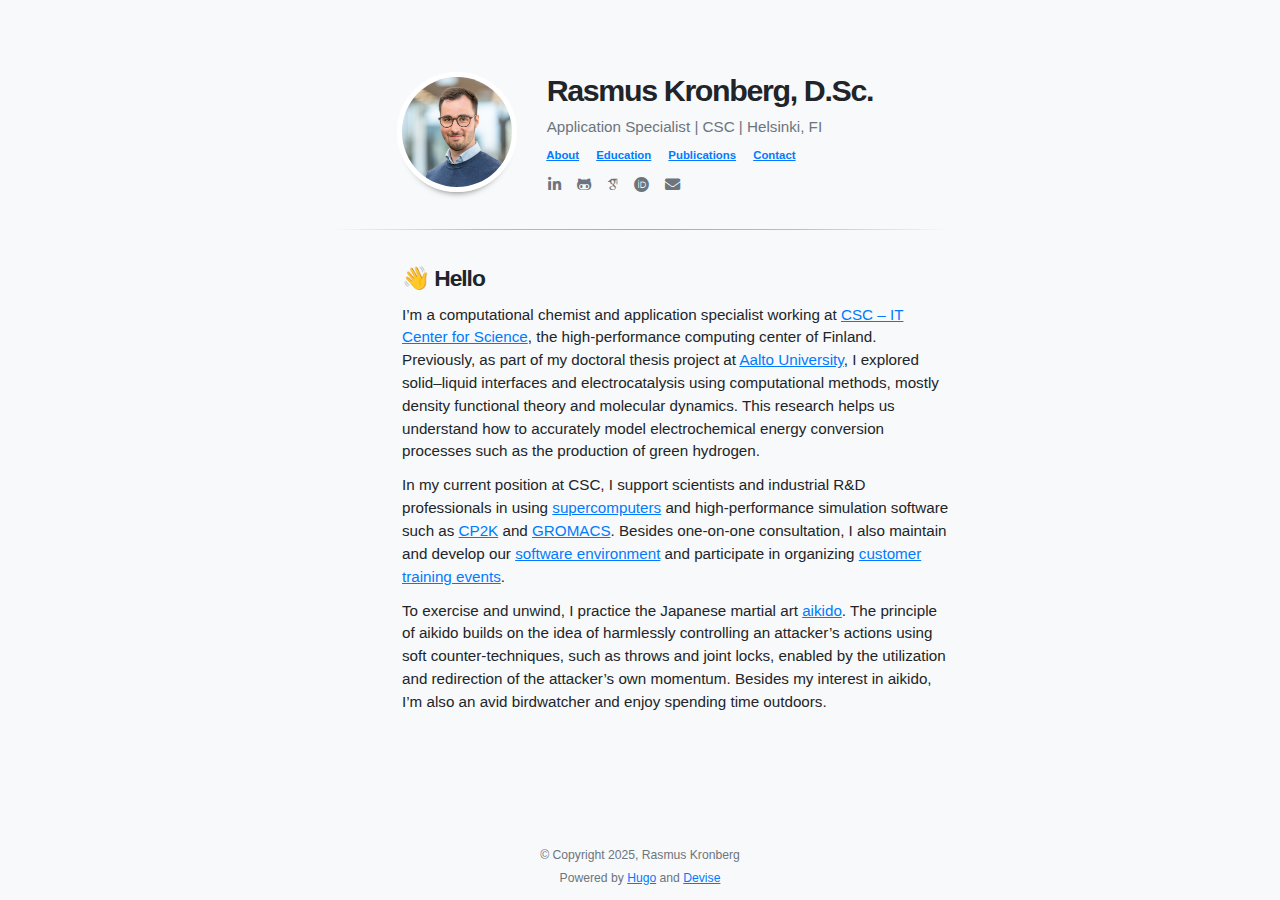
<file: index.html>
<!doctype html>
<html lang="en-us"><head>
	<meta name="generator" content="Hugo 0.143.1">
    <title>Rasmus</title>
    <meta charset="utf-8">
    <meta name="viewport" content="width=device-width, initial-scale=1, shrink-to-fit=no">
    <meta name="description" content="My website" />

    
    
    
    <link rel="stylesheet" href="./css/theme.min.css">

    
    
    
    
    <link rel="stylesheet" href="./css/custom.min.css">
    

    
</head>
<body>
        <div id="content" class="mx-auto"><header class="container mt-sm-5 mt-4 mb-4 mt-xs-1">
    <div class="row">
        
        <div class="col-sm-4 col-12 text-sm-right text-center pt-sm-4">
            <a href="./" class="text-decoration-none">
                <img id="home-image" class="rounded-circle"
                    
                        
                            src="./images/profile.png"
                        
                    
                />
            </a>
        </div>
        <div class="col-sm-8 col-12 text-sm-left text-center">
        
            <h2 class="m-0 mb-2 mt-4">
                <a href="./" class="text-decoration-none">
                    
                        Rasmus Kronberg, D.Sc.
                    
                </a>
            </h2>
            <p class="text-muted mb-1">
                
                    Application Specialist | CSC | Helsinki, FI
                
            </p>
            <ul id="nav-links" class="list-inline mb-2">
                
                
                    <li class="list-inline-item">
                        <a class="badge badge-white " href="./about/" title="About">About</a>
                
                    <li class="list-inline-item">
                        <a class="badge badge-white " href="./education/" title="Education">Education</a>
                
                    <li class="list-inline-item">
                        <a class="badge badge-white " href="./publications/" title="Publications">Publications</a>
                
                    <li class="list-inline-item">
                        <a class="badge badge-white " href="./contact/" title="Contact">Contact</a>
                
            </ul>
            <ul id="nav-social" class="list-inline">
                
                    <li class="list-inline-item mr-3">
                        <a href="https://linkedin.com/in/rkronberg" target="_blank">
                            <i class="fab fa-linkedin-in text-muted"></i>
                        </a>
                
                    <li class="list-inline-item mr-3">
                        <a href="https://github.com/rkronberg" target="_blank">
                            <i class="fab fa-github-alt text-muted"></i>
                        </a>
                
                    <li class="list-inline-item mr-3">
                        <a href="https://scholar.google.com/citations?user=gGTDI94AAAAJ" target="_blank">
                            <i class="ai ai-google-scholar text-muted"></i>
                        </a>
                
                    <li class="list-inline-item mr-3">
                        <a href="https://orcid.org/0000-0002-6257-5956" target="_blank">
                            <i class="fab fa-orcid text-muted"></i>
                        </a>
                
                    <li class="list-inline-item mr-3">
                        <a href="mailto:rasmus.kronberg@pm.me" target="_blank">
                            <i class="fas fa-envelope text-muted"></i>
                        </a>
                
            </ul>
        </div>
    </div>
    <hr />
</header>
<div class="container">
    
    
        <div class="pl-sm-4 ml-sm-5">
            <h4 id="128075-hello">👋 Hello</h4>
<p>I&rsquo;m a computational chemist and application specialist working at
<a href="https://www.csc.fi">CSC – IT Center for Science</a>, the high-performance
computing center of Finland. Previously, as part of my doctoral thesis project
at <a href="https://www.aalto.fi">Aalto University</a>, I explored solid–liquid interfaces
and electrocatalysis using computational methods, mostly density functional
theory and molecular dynamics. This research helps us understand how to
accurately model electrochemical energy conversion processes such as the
production of green hydrogen.</p>
<p>In my current position at CSC, I support scientists and industrial R&amp;D
professionals in using <a href="https://research.csc.fi/csc-s-servers">supercomputers</a>
and high-performance simulation software such as <a href="https://www.cp2k.org/">CP2K</a>
and <a href="https://www.gromacs.org/">GROMACS</a>. Besides one-on-one consultation, I
also maintain and develop our <a href="https://docs.csc.fi/apps">software environment</a>
and participate in organizing
<a href="https://csc.fi/training">customer training events</a>.</p>
<p>To exercise and unwind, I practice the Japanese martial art
<a href="https://en.wikipedia.org/wiki/Aikido">aikido</a>. The principle of aikido builds
on the idea of harmlessly controlling an attacker&rsquo;s actions using soft
counter-techniques, such as throws and joint locks, enabled by the utilization
and redirection of the attacker&rsquo;s own momentum. Besides my interest in aikido,
I&rsquo;m also an avid birdwatcher and enjoy spending time outdoors.</p>

        </div>
    

            </div>
        </div><footer class="text-center pb-1">
    <small class="text-muted">
        
            &copy; Copyright 2025, Rasmus Kronberg
        
        <br>
        Powered by <a href="https://gohugo.io/" target="_blank">Hugo</a>
        and <a href="https://github.com/austingebauer/devise" target="_blank">Devise</a>
    </small>
</footer>
</body>
</html>
</file>
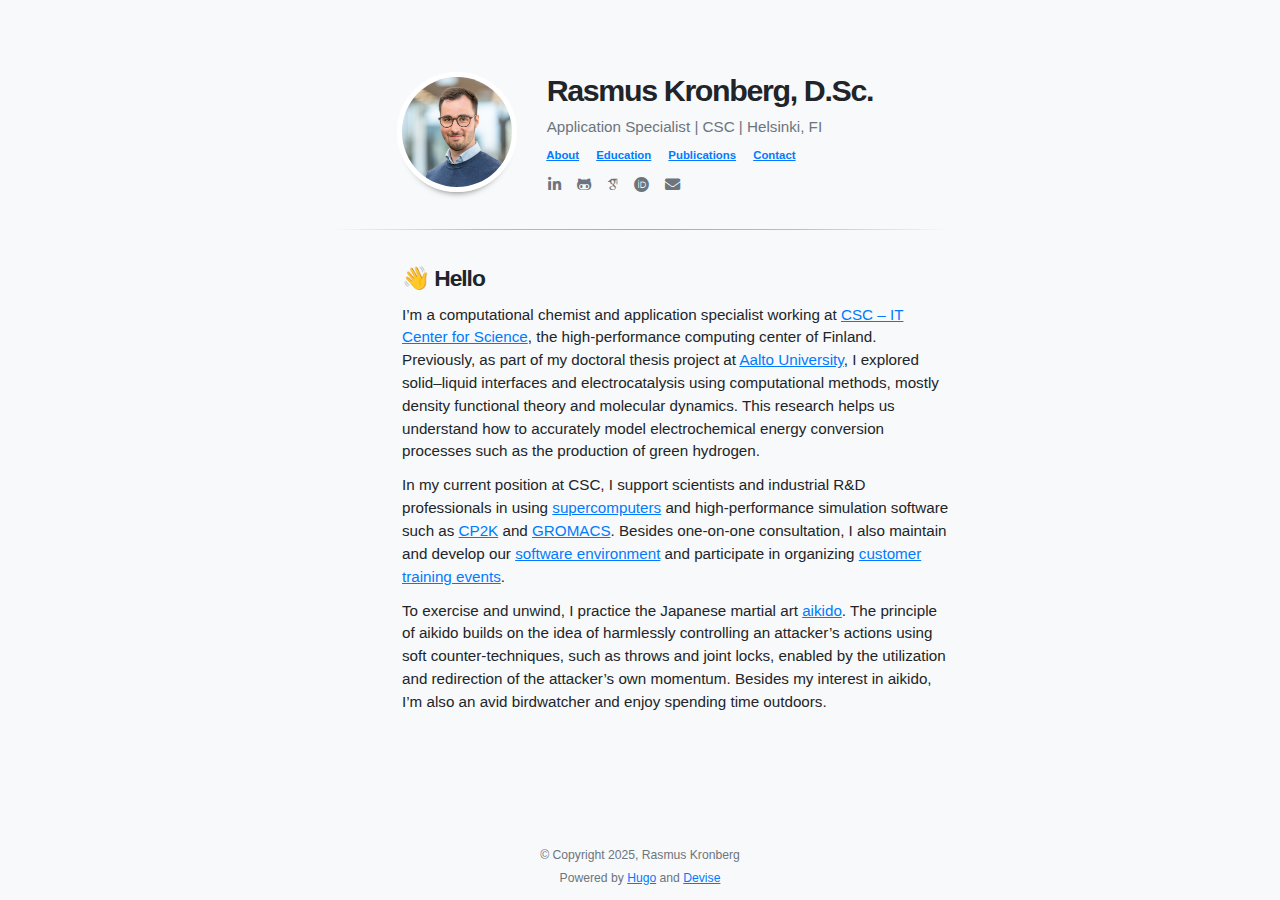
<file: about/index.html>
<!doctype html>
<html lang="en-us"><head>
    <title>Rasmus</title>
    <meta charset="utf-8">
    <meta name="viewport" content="width=device-width, initial-scale=1, shrink-to-fit=no">
    <meta name="description" content="" />

    
    
    
    <link rel="stylesheet" href="../css/theme.min.css">

    
    
    
    
    <link rel="stylesheet" href="../css/custom.min.css">
    

    
</head>
<body>
        <div id="content" class="mx-auto"><header class="container mt-sm-5 mt-4 mb-4 mt-xs-1">
    <div class="row">
        
        <div class="col-sm-4 col-12 text-sm-right text-center pt-sm-4">
            <a href="../" class="text-decoration-none">
                <img id="home-image" class="rounded-circle"
                    
                        
                            src="../images/profile.png"
                        
                    
                />
            </a>
        </div>
        <div class="col-sm-8 col-12 text-sm-left text-center">
        
            <h2 class="m-0 mb-2 mt-4">
                <a href="../" class="text-decoration-none">
                    
                        Rasmus Kronberg, D.Sc.
                    
                </a>
            </h2>
            <p class="text-muted mb-1">
                
                    Application Specialist | CSC | Helsinki, FI
                
            </p>
            <ul id="nav-links" class="list-inline mb-2">
                
                
                    <li class="list-inline-item">
                        <a class="badge badge-white " href="../about/" title="About">About</a>
                
                    <li class="list-inline-item">
                        <a class="badge badge-white " href="../education/" title="Education">Education</a>
                
                    <li class="list-inline-item">
                        <a class="badge badge-white " href="../publications/" title="Publications">Publications</a>
                
                    <li class="list-inline-item">
                        <a class="badge badge-white " href="../contact/" title="Contact">Contact</a>
                
            </ul>
            <ul id="nav-social" class="list-inline">
                
                    <li class="list-inline-item mr-3">
                        <a href="https://linkedin.com/in/rkronberg" target="_blank">
                            <i class="fab fa-linkedin-in text-muted"></i>
                        </a>
                
                    <li class="list-inline-item mr-3">
                        <a href="https://github.com/rkronberg" target="_blank">
                            <i class="fab fa-github-alt text-muted"></i>
                        </a>
                
                    <li class="list-inline-item mr-3">
                        <a href="https://scholar.google.com/citations?user=gGTDI94AAAAJ" target="_blank">
                            <i class="ai ai-google-scholar text-muted"></i>
                        </a>
                
                    <li class="list-inline-item mr-3">
                        <a href="https://orcid.org/0000-0002-6257-5956" target="_blank">
                            <i class="fab fa-orcid text-muted"></i>
                        </a>
                
                    <li class="list-inline-item mr-3">
                        <a href="mailto:rasmus.kronberg@pm.me" target="_blank">
                            <i class="fas fa-envelope text-muted"></i>
                        </a>
                
            </ul>
        </div>
    </div>
    <hr />
</header>
<div class="container">
    <div class="pl-sm-4 ml-sm-5">
        <h4 id="128075-hello">👋 Hello</h4>
<p>I&rsquo;m a computational chemist and application specialist working at
<a href="https://www.csc.fi">CSC – IT Center for Science</a>, the high-performance
computing center of Finland. Previously, as part of my doctoral thesis project
at <a href="https://www.aalto.fi">Aalto University</a>, I explored solid–liquid interfaces
and electrocatalysis using computational methods, mostly density functional
theory and molecular dynamics. This research helps us understand how to
accurately model electrochemical energy conversion processes such as the
production of green hydrogen.</p>
<p>In my current position at CSC, I support scientists and industrial R&amp;D
professionals in using <a href="https://research.csc.fi/csc-s-servers">supercomputers</a>
and high-performance simulation software such as <a href="https://www.cp2k.org/">CP2K</a>
and <a href="https://www.gromacs.org/">GROMACS</a>. Besides one-on-one consultation, I
also maintain and develop our <a href="https://docs.csc.fi/apps">software environment</a>
and participate in organizing
<a href="https://csc.fi/training">customer training events</a>.</p>
<p>To exercise and unwind, I practice the Japanese martial art
<a href="https://en.wikipedia.org/wiki/Aikido">aikido</a>. The principle of aikido builds
on the idea of harmlessly controlling an attacker&rsquo;s actions using soft
counter-techniques, such as throws and joint locks, enabled by the utilization
and redirection of the attacker&rsquo;s own momentum. Besides my interest in aikido,
I&rsquo;m also an avid birdwatcher and enjoy spending time outdoors.</p>

    </div>

    

            </div>
        </div><footer class="text-center pb-1">
    <small class="text-muted">
        
            &copy; Copyright 2025, Rasmus Kronberg
        
        <br>
        Powered by <a href="https://gohugo.io/" target="_blank">Hugo</a>
        and <a href="https://github.com/austingebauer/devise" target="_blank">Devise</a>
    </small>
</footer>
</body>
</html>
</file>
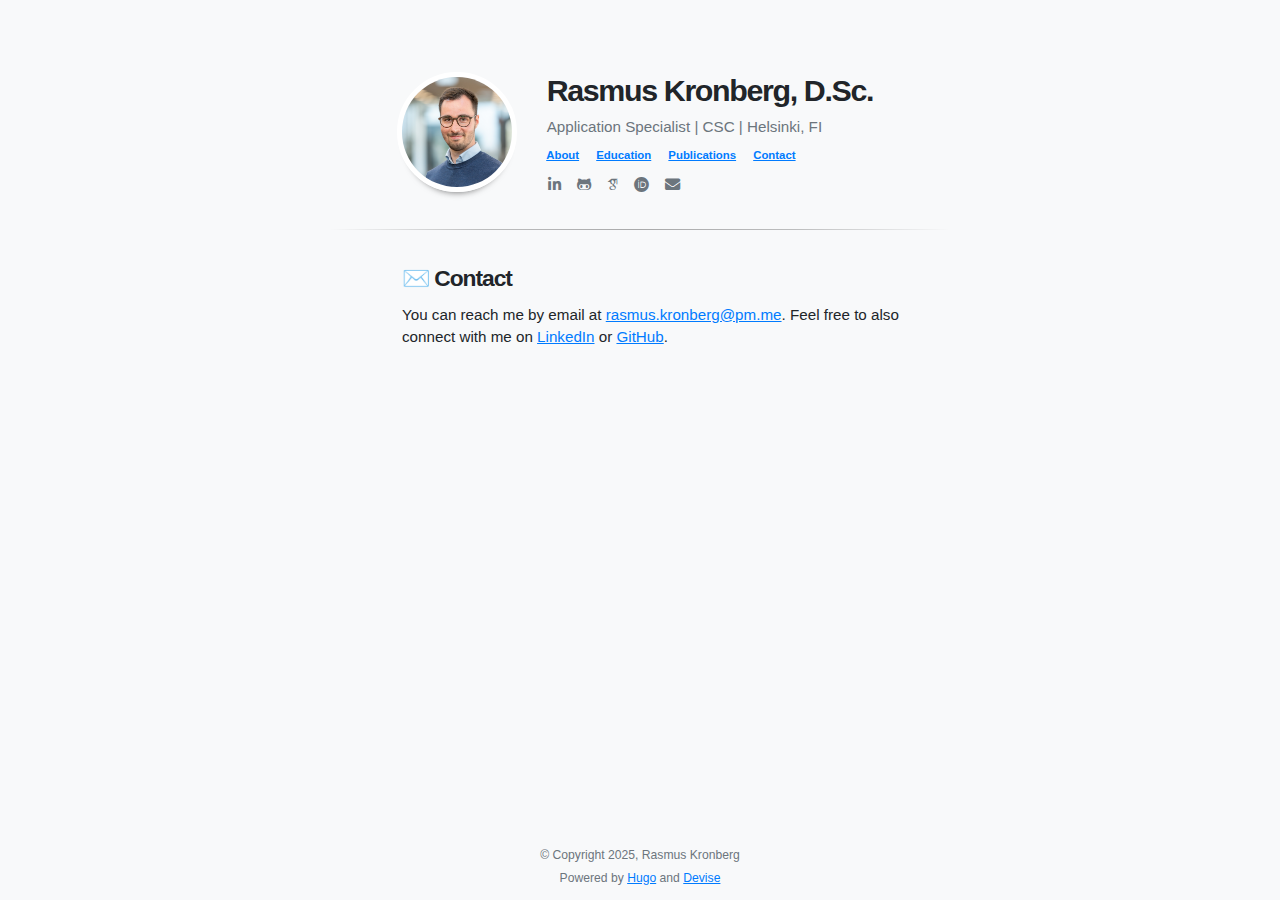
<file: contact/index.html>
<!doctype html>
<html lang="en-us"><head>
    <title>Rasmus</title>
    <meta charset="utf-8">
    <meta name="viewport" content="width=device-width, initial-scale=1, shrink-to-fit=no">
    <meta name="description" content="" />

    
    
    
    <link rel="stylesheet" href="../css/theme.min.css">

    
    
    
    
    <link rel="stylesheet" href="../css/custom.min.css">
    

    
</head>
<body>
        <div id="content" class="mx-auto"><header class="container mt-sm-5 mt-4 mb-4 mt-xs-1">
    <div class="row">
        
        <div class="col-sm-4 col-12 text-sm-right text-center pt-sm-4">
            <a href="../" class="text-decoration-none">
                <img id="home-image" class="rounded-circle"
                    
                        
                            src="../images/profile.png"
                        
                    
                />
            </a>
        </div>
        <div class="col-sm-8 col-12 text-sm-left text-center">
        
            <h2 class="m-0 mb-2 mt-4">
                <a href="../" class="text-decoration-none">
                    
                        Rasmus Kronberg, D.Sc.
                    
                </a>
            </h2>
            <p class="text-muted mb-1">
                
                    Application Specialist | CSC | Helsinki, FI
                
            </p>
            <ul id="nav-links" class="list-inline mb-2">
                
                
                    <li class="list-inline-item">
                        <a class="badge badge-white " href="../about/" title="About">About</a>
                
                    <li class="list-inline-item">
                        <a class="badge badge-white " href="../education/" title="Education">Education</a>
                
                    <li class="list-inline-item">
                        <a class="badge badge-white " href="../publications/" title="Publications">Publications</a>
                
                    <li class="list-inline-item">
                        <a class="badge badge-white " href="../contact/" title="Contact">Contact</a>
                
            </ul>
            <ul id="nav-social" class="list-inline">
                
                    <li class="list-inline-item mr-3">
                        <a href="https://linkedin.com/in/rkronberg" target="_blank">
                            <i class="fab fa-linkedin-in text-muted"></i>
                        </a>
                
                    <li class="list-inline-item mr-3">
                        <a href="https://github.com/rkronberg" target="_blank">
                            <i class="fab fa-github-alt text-muted"></i>
                        </a>
                
                    <li class="list-inline-item mr-3">
                        <a href="https://scholar.google.com/citations?user=gGTDI94AAAAJ" target="_blank">
                            <i class="ai ai-google-scholar text-muted"></i>
                        </a>
                
                    <li class="list-inline-item mr-3">
                        <a href="https://orcid.org/0000-0002-6257-5956" target="_blank">
                            <i class="fab fa-orcid text-muted"></i>
                        </a>
                
                    <li class="list-inline-item mr-3">
                        <a href="mailto:rasmus.kronberg@pm.me" target="_blank">
                            <i class="fas fa-envelope text-muted"></i>
                        </a>
                
            </ul>
        </div>
    </div>
    <hr />
</header>
<div class="container">
    <div class="pl-sm-4 ml-sm-5">
        <h4 id="999365039-contact">✉️ Contact</h4>
<p>You can reach me by email at <a href="mailto:rasmus.kronberg@pm.me">rasmus.kronberg@pm.me</a>. Feel free to also connect
with me on <a href="https://linkedin.com/in/rkronberg">LinkedIn</a> or
<a href="https://github.com/rkronberg">GitHub</a>.</p>

    </div>

    

            </div>
        </div><footer class="text-center pb-1">
    <small class="text-muted">
        
            &copy; Copyright 2025, Rasmus Kronberg
        
        <br>
        Powered by <a href="https://gohugo.io/" target="_blank">Hugo</a>
        and <a href="https://github.com/austingebauer/devise" target="_blank">Devise</a>
    </small>
</footer>
</body>
</html>
</file>
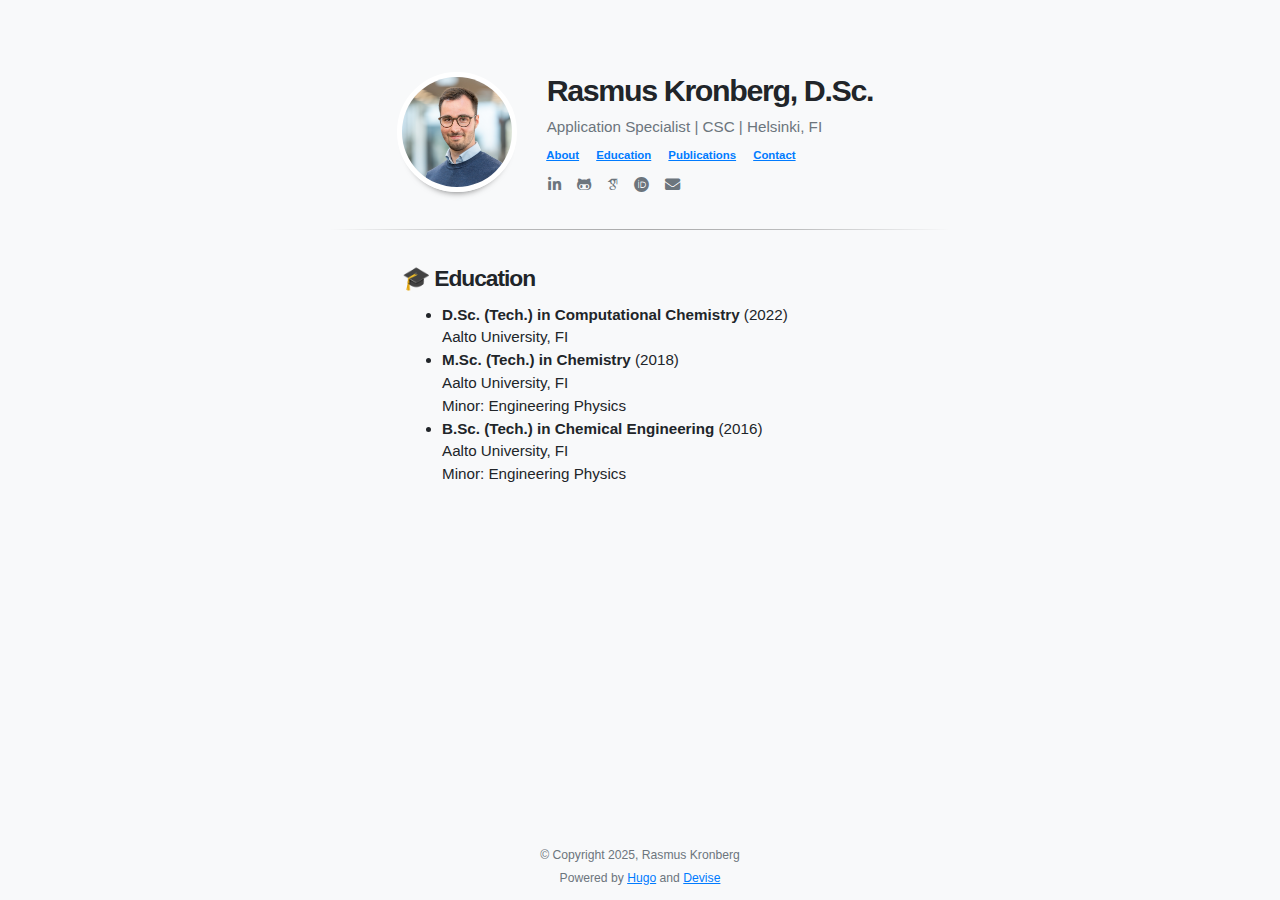
<file: education/index.html>
<!doctype html>
<html lang="en-us"><head>
    <title>Rasmus</title>
    <meta charset="utf-8">
    <meta name="viewport" content="width=device-width, initial-scale=1, shrink-to-fit=no">
    <meta name="description" content="" />

    
    
    
    <link rel="stylesheet" href="../css/theme.min.css">

    
    
    
    
    <link rel="stylesheet" href="../css/custom.min.css">
    

    
</head>
<body>
        <div id="content" class="mx-auto"><header class="container mt-sm-5 mt-4 mb-4 mt-xs-1">
    <div class="row">
        
        <div class="col-sm-4 col-12 text-sm-right text-center pt-sm-4">
            <a href="../" class="text-decoration-none">
                <img id="home-image" class="rounded-circle"
                    
                        
                            src="../images/profile.png"
                        
                    
                />
            </a>
        </div>
        <div class="col-sm-8 col-12 text-sm-left text-center">
        
            <h2 class="m-0 mb-2 mt-4">
                <a href="../" class="text-decoration-none">
                    
                        Rasmus Kronberg, D.Sc.
                    
                </a>
            </h2>
            <p class="text-muted mb-1">
                
                    Application Specialist | CSC | Helsinki, FI
                
            </p>
            <ul id="nav-links" class="list-inline mb-2">
                
                
                    <li class="list-inline-item">
                        <a class="badge badge-white " href="../about/" title="About">About</a>
                
                    <li class="list-inline-item">
                        <a class="badge badge-white " href="../education/" title="Education">Education</a>
                
                    <li class="list-inline-item">
                        <a class="badge badge-white " href="../publications/" title="Publications">Publications</a>
                
                    <li class="list-inline-item">
                        <a class="badge badge-white " href="../contact/" title="Contact">Contact</a>
                
            </ul>
            <ul id="nav-social" class="list-inline">
                
                    <li class="list-inline-item mr-3">
                        <a href="https://linkedin.com/in/rkronberg" target="_blank">
                            <i class="fab fa-linkedin-in text-muted"></i>
                        </a>
                
                    <li class="list-inline-item mr-3">
                        <a href="https://github.com/rkronberg" target="_blank">
                            <i class="fab fa-github-alt text-muted"></i>
                        </a>
                
                    <li class="list-inline-item mr-3">
                        <a href="https://scholar.google.com/citations?user=gGTDI94AAAAJ" target="_blank">
                            <i class="ai ai-google-scholar text-muted"></i>
                        </a>
                
                    <li class="list-inline-item mr-3">
                        <a href="https://orcid.org/0000-0002-6257-5956" target="_blank">
                            <i class="fab fa-orcid text-muted"></i>
                        </a>
                
                    <li class="list-inline-item mr-3">
                        <a href="mailto:rasmus.kronberg@pm.me" target="_blank">
                            <i class="fas fa-envelope text-muted"></i>
                        </a>
                
            </ul>
        </div>
    </div>
    <hr />
</header>
<div class="container">
    <div class="pl-sm-4 ml-sm-5">
        <h4 id="127891-education">🎓 Education</h4>
<ul>
<li><strong>D.Sc. (Tech.) in Computational Chemistry</strong> (2022)<br>
Aalto University, FI</li>
<li><strong>M.Sc. (Tech.) in Chemistry</strong> (2018)<br>
Aalto University, FI<br>
Minor: Engineering Physics</li>
<li><strong>B.Sc. (Tech.) in Chemical Engineering</strong> (2016)<br>
Aalto University, FI<br>
Minor: Engineering Physics</li>
</ul>

    </div>

    

            </div>
        </div><footer class="text-center pb-1">
    <small class="text-muted">
        
            &copy; Copyright 2025, Rasmus Kronberg
        
        <br>
        Powered by <a href="https://gohugo.io/" target="_blank">Hugo</a>
        and <a href="https://github.com/austingebauer/devise" target="_blank">Devise</a>
    </small>
</footer>
</body>
</html>
</file>
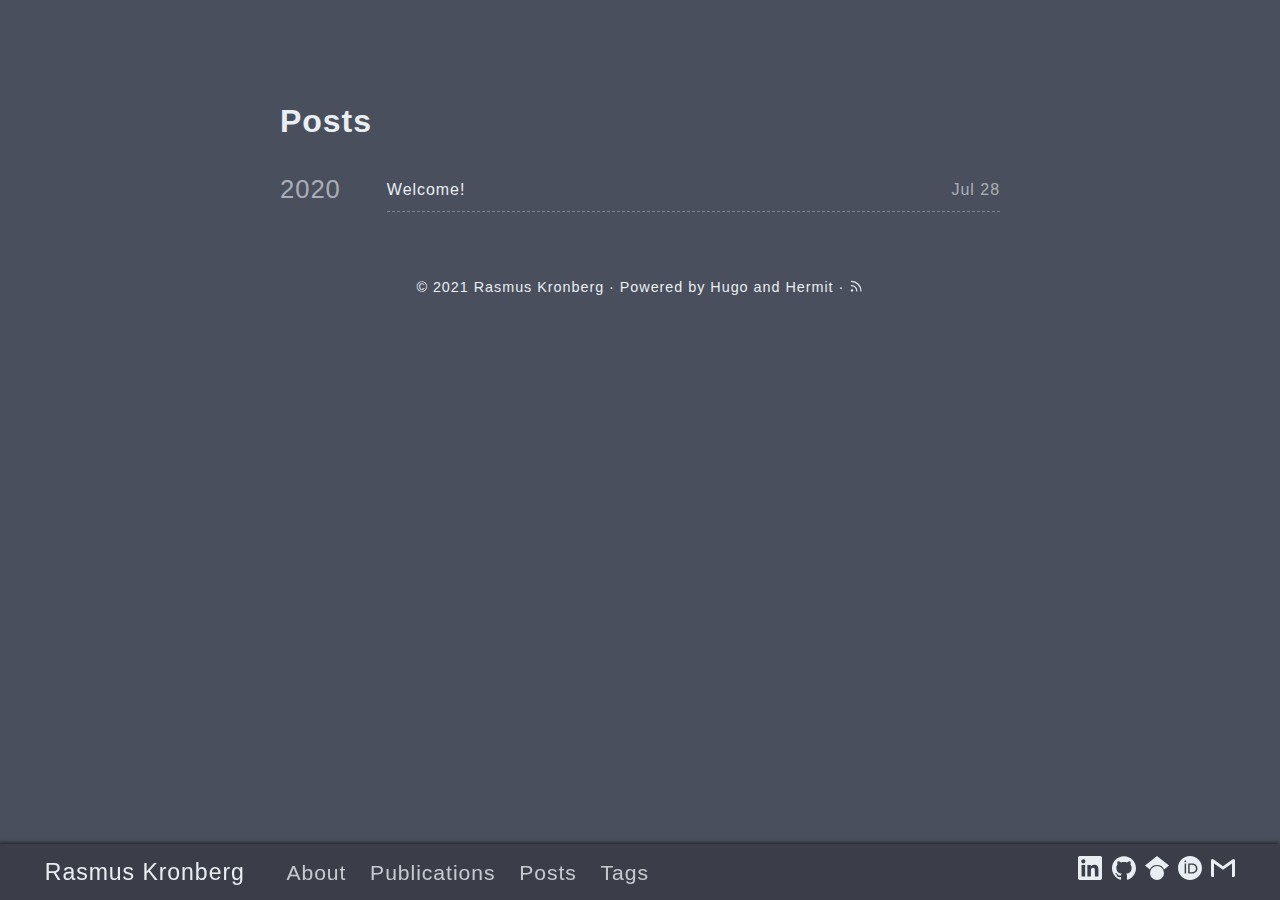
<file: posts/index.html>
<!DOCTYPE html>
<html lang="en-us">

<head>
	<meta charset="UTF-8">
	<meta name="viewport" content="width=device-width, initial-scale=1.0">
	<meta http-equiv="X-UA-Compatible" content="ie=edge">
	<meta name="theme-color" content="#494f5c">
	<meta name="msapplication-TileColor" content="#494f5c">
<meta itemprop="name" content="Posts">
<meta itemprop="description" content="">
<meta property="og:title" content="Posts" />
<meta property="og:description" content="" />
<meta property="og:type" content="website" />
<meta property="og:url" content="https://rkronberg.github.io/posts/" />
<meta property="og:updated_time" content="2020-07-28T11:52:59+03:00" />
<meta name="twitter:card" content="summary"/>
<meta name="twitter:title" content="Posts"/>
<meta name="twitter:description" content=""/>

	<link rel="apple-touch-icon" sizes="180x180" href="../apple-touch-icon.png">
	<link rel="icon" type="image/png" sizes="32x32" href="../favicon-32x32.png">
	<link rel="icon" type="image/png" sizes="16x16" href="../favicon-16x16.png">
	<link rel="manifest" href="../site.webmanifest">
	<link rel="mask-icon" href="../safari-pinned-tab.svg" color="">
	<link rel="shortcut icon" href="../favicon.ico">

	<title>Posts</title>
	<link rel="alternate" type="application/rss+xml" href="https://rkronberg.github.io/posts/index.xml" title="Posts" />
	<link rel="stylesheet" href="https://rkronberg.github.io/css/style.min.184f0878ce0eb2d5bf5633d60ce4241fcb709c488f0cdfdc429dddf4b10e7adb.css" integrity="sha256-GE8IeM4OstW/VjPWDOQkH8twnEiPDN/cQp3d9LEOets=" crossorigin="anonymous">
</head>

<body id="page">
	
	<header id="site-header" class="animated slideInUp">
		<div class="hdr-wrapper section-inner">
			<div class="hdr-left">
				<div class="site-branding">
					<a href="https://rkronberg.github.io/">Rasmus Kronberg</a>
				</div>
				<nav class="site-nav hide-in-mobile">
					
				<a href="https://rkronberg.github.io/about/">About</a>
				<a href="https://rkronberg.github.io/publications/">Publications</a>
				<a href="https://rkronberg.github.io/posts/">Posts</a>
				<a href="https://rkronberg.github.io/tags/">Tags</a>

				</nav>
			</div>
			<div class="hdr-right hdr-icons"><span class="hdr-social hide-in-mobile"><a href="https://www.linkedin.com/in/rkronberg/" target="_blank" rel="noopener me" title="Linkedin2"><svg role="img" viewBox="0 0 24 24" fill="currentColor" width="24" height="24" xmlns="http://www.w3.org/2000/svg"><title>LinkedIn</title><path d="M20.447 20.452h-3.554v-5.569c0-1.328-.027-3.037-1.852-3.037-1.853 0-2.136 1.445-2.136 2.939v5.667H9.351V9h3.414v1.561h.046c.477-.9 1.637-1.85 3.37-1.85 3.601 0 4.267 2.37 4.267 5.455v6.286zM5.337 7.433c-1.144 0-2.063-.926-2.063-2.065 0-1.138.92-2.063 2.063-2.063 1.14 0 2.064.925 2.064 2.063 0 1.139-.925 2.065-2.064 2.065zm1.782 13.019H3.555V9h3.564v11.452zM22.225 0H1.771C.792 0 0 .774 0 1.729v20.542C0 23.227.792 24 1.771 24h20.451C23.2 24 24 23.227 24 22.271V1.729C24 .774 23.2 0 22.222 0h.003z"/></svg></a><a href="https://github.com/rkronberg" target="_blank" rel="noopener me" title="Github2"><svg role="img" viewBox="0 0 24 24" fill="currentColor" width="24" height="24" xmlns="http://www.w3.org/2000/svg"><title>GitHub</title><path d="M12 .297c-6.63 0-12 5.373-12 12 0 5.303 3.438 9.8 8.205 11.385.6.113.82-.258.82-.577 0-.285-.01-1.04-.015-2.04-3.338.724-4.042-1.61-4.042-1.61C4.422 18.07 3.633 17.7 3.633 17.7c-1.087-.744.084-.729.084-.729 1.205.084 1.838 1.236 1.838 1.236 1.07 1.835 2.809 1.305 3.495.998.108-.776.417-1.305.76-1.605-2.665-.3-5.466-1.332-5.466-5.93 0-1.31.465-2.38 1.235-3.22-.135-.303-.54-1.523.105-3.176 0 0 1.005-.322 3.3 1.23.96-.267 1.98-.399 3-.405 1.02.006 2.04.138 3 .405 2.28-1.552 3.285-1.23 3.285-1.23.645 1.653.24 2.873.12 3.176.765.84 1.23 1.91 1.23 3.22 0 4.61-2.805 5.625-5.475 5.92.42.36.81 1.096.81 2.22 0 1.606-.015 2.896-.015 3.286 0 .315.21.69.825.57C20.565 22.092 24 17.592 24 12.297c0-6.627-5.373-12-12-12"/></svg></a><a href="https://scholar.google.com/citations?user=gGTDI94AAAAJ&amp;hl=fi&amp;oi=ao" target="_blank" rel="noopener me" title="Scholar"><svg role="img" xmlns="http://www.w3.org/2000/svg" viewBox="0 0 24 24" fill="currentColor" width="24" height="24"><title>Google Scholar</title><path d="M12 24a7 7 0 1 1 0-14 7 7 0 0 1 0 14zm0-24L0 9.5l4.838 3.94A8 8 0 0 1 12 9a8 8 0 0 1 7.162 4.44L24 9.5z"/></svg></a><a href="https://orcid.org/0000-0002-6257-5956" target="_blank" rel="noopener me" title="Orcid"><svg role="img" viewBox="0 0 24 24" fill="currentColor" width="24" height="24" xmlns="http://www.w3.org/2000/svg"><title>ORCID</title><path d="M12 0C5.372 0 0 5.372 0 12s5.372 12 12 12 12-5.372 12-12S18.628 0 12 0zM7.369 4.378c.525 0 .947.431.947.947s-.422.947-.947.947a.95.95 0 0 1-.947-.947c0-.525.422-.947.947-.947zm-.722 3.038h1.444v10.041H6.647V7.416zm3.562 0h3.9c3.712 0 5.344 2.653 5.344 5.025 0 2.578-2.016 5.025-5.325 5.025h-3.919V7.416zm1.444 1.303v7.444h2.297c3.272 0 4.022-2.484 4.022-3.722 0-2.016-1.284-3.722-4.097-3.722h-2.222z"/></svg></a><a href="mailto:kronberg.public@gmail.com" target="_blank" rel="noopener me" title="Gmail"><svg role="img" viewBox="0 0 24 24" fill="currentColor" width="24" height="24" xmlns="http://www.w3.org/2000/svg"><title>Gmail</title><path d="M24 4.5v15c0 .85-.65 1.5-1.5 1.5H21V7.387l-9 6.463-9-6.463V21H1.5C.649 21 0 20.35 0 19.5v-15c0-.425.162-.8.431-1.068C.7 3.16 1.076 3 1.5 3H2l10 7.25L22 3h.5c.425 0 .8.162 1.069.432.27.268.431.643.431 1.068z"/></svg></a></span><button id="menu-btn" class="hdr-btn" title="Menu"><svg xmlns="http://www.w3.org/2000/svg" width="24" height="24" viewBox="0 0 24 24" fill="none" stroke="currentColor" stroke-width="2" stroke-linecap="round" stroke-linejoin="round" class="feather feather-menu"><line x1="3" y1="12" x2="21" y2="12"></line><line x1="3" y1="6" x2="21" y2="6"></line><line x1="3" y1="18" x2="21" y2="18"></line></svg></button>
			</div>
		</div>
	</header>
	<div id="mobile-menu" class="animated fast">
		<ul>
			<li><a href="https://rkronberg.github.io/about/">About</a></li>
			<li><a href="https://rkronberg.github.io/publications/">Publications</a></li>
			<li><a href="https://rkronberg.github.io/posts/">Posts</a></li>
			<li><a href="https://rkronberg.github.io/tags/">Tags</a></li>
		</ul>
	</div>


	<main class="site-main section-inner thin animated fadeIn faster">
		<h1>Posts</h1>
		<div class="posts-group">
			<div class="post-year" id="2020">2020</div>
			<ul class="posts-list">
				<li class="post-item">
					<a href="https://rkronberg.github.io/posts/welcome/">
						<span class="post-title">Welcome!</span>
						<span class="post-day">Jul 28</span>
					</a>
				</li>
			</ul>
		</div>
	</main>

	<footer id="site-footer" class="section-inner thin animated fadeIn faster">
		<p>&copy; 2021 <a href="https://rkronberg.github.io/">Rasmus Kronberg</a> &#183; Powered by <a href="https://gohugo.io/" target="_blank" rel="noopener">Hugo</a> and <a href="https://github.com/Track3/hermit" target="_blank" rel="noopener">Hermit</a> &#183; <a href="https://rkronberg.github.io/posts/index.xml" target="_blank" title="rss"><svg xmlns="http://www.w3.org/2000/svg" width="24" height="24" viewBox="0 0 24 24" fill="none" stroke="currentColor" stroke-width="2" stroke-linecap="round" stroke-linejoin="round" class="feather feather-rss"><path d="M4 11a9 9 0 0 1 9 9"></path><path d="M4 4a16 16 0 0 1 16 16"></path><circle cx="5" cy="19" r="1"></circle></svg></a>
		</p>
	</footer>



	<script src="https://rkronberg.github.io/js/bundle.min.4a9a0ac3d2217822c7865b4161e6c2a71de1d70492264337755427898dd718f6.js" integrity="sha256-SpoKw9IheCLHhltBYebCpx3h1wSSJkM3dVQniY3XGPY=" crossorigin="anonymous"></script>
	

</body>

</html>
</file>
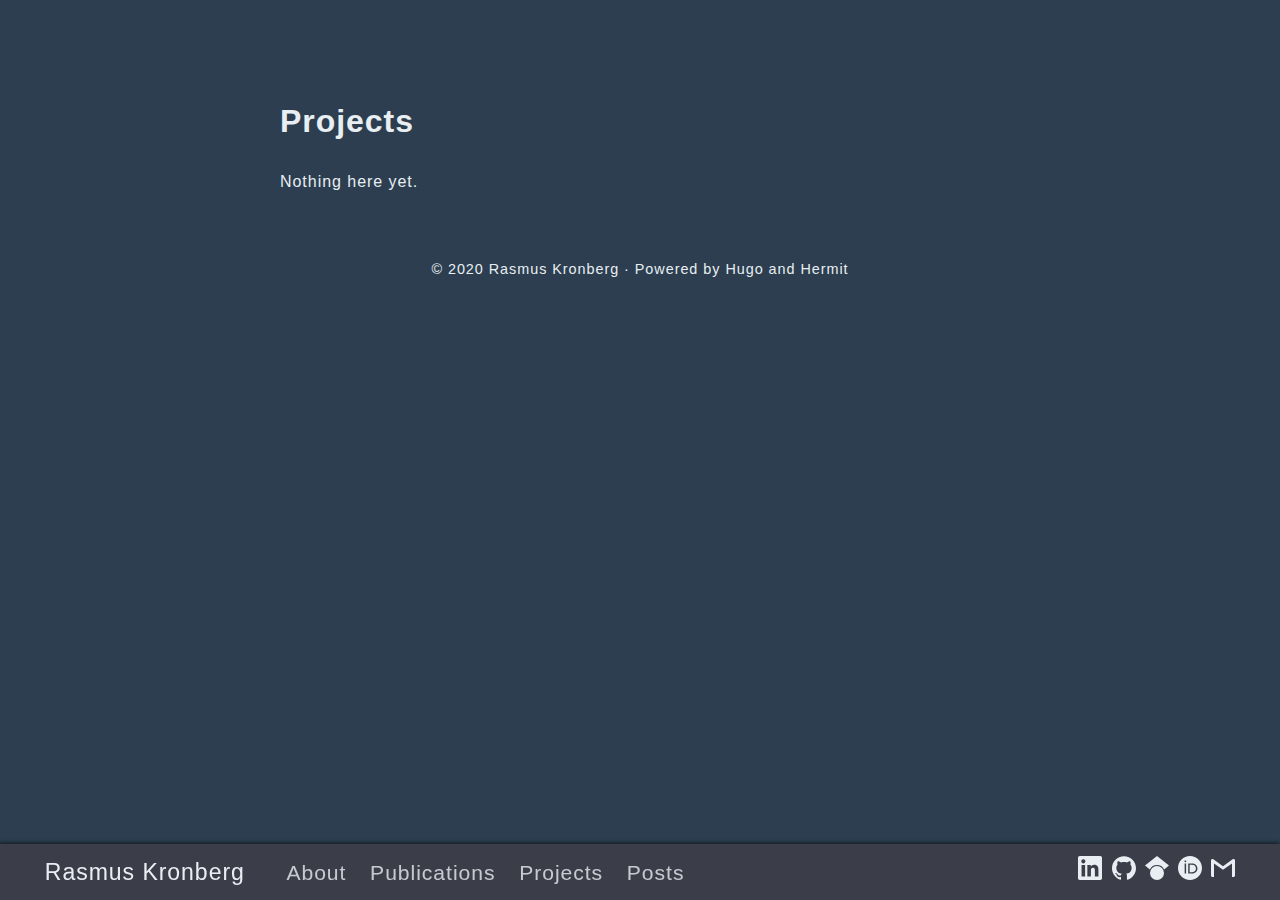
<file: projects/index.html>
<!DOCTYPE html>
<html lang="en-us">

<head>
	<meta charset="UTF-8">
	<meta name="viewport" content="width=device-width, initial-scale=1.0">
	<meta http-equiv="X-UA-Compatible" content="ie=edge">
<meta itemprop="name" content="Projects">
<meta itemprop="description" content="Nothing here yet.">
<meta itemprop="datePublished" content="2020-07-28T10:48:40+03:00" />
<meta itemprop="dateModified" content="2020-07-28T10:48:40+03:00" />
<meta itemprop="wordCount" content="3">



<meta itemprop="keywords" content="" />
<meta property="og:title" content="Projects" />
<meta property="og:description" content="Nothing here yet." />
<meta property="og:type" content="article" />
<meta property="og:url" content="https://rkronberg.github.io/projects/" />
<meta property="article:published_time" content="2020-07-28T10:48:40+03:00" />
<meta property="article:modified_time" content="2020-07-28T10:48:40+03:00" />
<meta name="twitter:card" content="summary"/>
<meta name="twitter:title" content="Projects"/>
<meta name="twitter:description" content="Nothing here yet."/>

	<link rel="apple-touch-icon" sizes="180x180" href="../apple-touch-icon.png">
	<link rel="icon" type="image/png" sizes="32x32" href="../favicon-32x32.png">
	<link rel="icon" type="image/png" sizes="16x16" href="../favicon-16x16.png">
	<link rel="manifest" href="../site.webmanifest">
	<link rel="mask-icon" href="../safari-pinned-tab.svg" color="">
	<link rel="shortcut icon" href="../favicon.ico">

	<title>Projects</title>
	<link rel="stylesheet" href="https://rkronberg.github.io/css/style.min.afedbeab17520271add3aad42f1e971cd9ecb484dbf37bc4f60a2722f482f086.css" integrity="sha256-r+2+qxdSAnGt06rULx6XHNnstITb83vE9gonIvSC8IY=" crossorigin="anonymous">
	
</head>

<body id="page">
	
	<header id="site-header" class="animated slideInUp">
		<div class="hdr-wrapper section-inner">
			<div class="hdr-left">
				<div class="site-branding">
					<a href="https://rkronberg.github.io/">Rasmus Kronberg</a>
				</div>
				<nav class="site-nav hide-in-mobile">
					
				<a href="https://rkronberg.github.io/about/">About</a>
				<a href="https://rkronberg.github.io/publications/">Publications</a>
				<a href="https://rkronberg.github.io/projects/">Projects</a>
				<a href="https://rkronberg.github.io/posts/">Posts</a>

				</nav>
			</div>
			<div class="hdr-right hdr-icons">
				<span class="hdr-social hide-in-mobile"><a href="https://www.linkedin.com/in/rkronberg/" target="_blank" rel="noopener me" title="Linkedin2"><svg role="img" viewBox="0 0 24 24" fill="currentColor" width="24" height="24" xmlns="http://www.w3.org/2000/svg"><title>LinkedIn</title><path d="M20.447 20.452h-3.554v-5.569c0-1.328-.027-3.037-1.852-3.037-1.853 0-2.136 1.445-2.136 2.939v5.667H9.351V9h3.414v1.561h.046c.477-.9 1.637-1.85 3.37-1.85 3.601 0 4.267 2.37 4.267 5.455v6.286zM5.337 7.433c-1.144 0-2.063-.926-2.063-2.065 0-1.138.92-2.063 2.063-2.063 1.14 0 2.064.925 2.064 2.063 0 1.139-.925 2.065-2.064 2.065zm1.782 13.019H3.555V9h3.564v11.452zM22.225 0H1.771C.792 0 0 .774 0 1.729v20.542C0 23.227.792 24 1.771 24h20.451C23.2 24 24 23.227 24 22.271V1.729C24 .774 23.2 0 22.222 0h.003z"/></svg></a><a href="https://github.com/rkronberg" target="_blank" rel="noopener me" title="Github2"><svg role="img" viewBox="0 0 24 24" fill="currentColor" width="24" height="24" xmlns="http://www.w3.org/2000/svg"><title>GitHub</title><path d="M12 .297c-6.63 0-12 5.373-12 12 0 5.303 3.438 9.8 8.205 11.385.6.113.82-.258.82-.577 0-.285-.01-1.04-.015-2.04-3.338.724-4.042-1.61-4.042-1.61C4.422 18.07 3.633 17.7 3.633 17.7c-1.087-.744.084-.729.084-.729 1.205.084 1.838 1.236 1.838 1.236 1.07 1.835 2.809 1.305 3.495.998.108-.776.417-1.305.76-1.605-2.665-.3-5.466-1.332-5.466-5.93 0-1.31.465-2.38 1.235-3.22-.135-.303-.54-1.523.105-3.176 0 0 1.005-.322 3.3 1.23.96-.267 1.98-.399 3-.405 1.02.006 2.04.138 3 .405 2.28-1.552 3.285-1.23 3.285-1.23.645 1.653.24 2.873.12 3.176.765.84 1.23 1.91 1.23 3.22 0 4.61-2.805 5.625-5.475 5.92.42.36.81 1.096.81 2.22 0 1.606-.015 2.896-.015 3.286 0 .315.21.69.825.57C20.565 22.092 24 17.592 24 12.297c0-6.627-5.373-12-12-12"/></svg></a><a href="https://scholar.google.com/citations?user=gGTDI94AAAAJ&amp;hl=fi&amp;oi=ao" target="_blank" rel="noopener me" title="Scholar"><svg role="img" xmlns="http://www.w3.org/2000/svg" viewBox="0 0 24 24" fill="currentColor" width="24" height="24"><title>Google Scholar</title><path d="M12 24a7 7 0 1 1 0-14 7 7 0 0 1 0 14zm0-24L0 9.5l4.838 3.94A8 8 0 0 1 12 9a8 8 0 0 1 7.162 4.44L24 9.5z"/></svg></a><a href="https://orcid.org/0000-0002-6257-5956" target="_blank" rel="noopener me" title="Orcid"><svg role="img" viewBox="0 0 24 24" fill="currentColor" width="24" height="24" xmlns="http://www.w3.org/2000/svg"><title>ORCID</title><path d="M12 0C5.372 0 0 5.372 0 12s5.372 12 12 12 12-5.372 12-12S18.628 0 12 0zM7.369 4.378c.525 0 .947.431.947.947s-.422.947-.947.947a.95.95 0 0 1-.947-.947c0-.525.422-.947.947-.947zm-.722 3.038h1.444v10.041H6.647V7.416zm3.562 0h3.9c3.712 0 5.344 2.653 5.344 5.025 0 2.578-2.016 5.025-5.325 5.025h-3.919V7.416zm1.444 1.303v7.444h2.297c3.272 0 4.022-2.484 4.022-3.722 0-2.016-1.284-3.722-4.097-3.722h-2.222z"/></svg></a><a href="mailto:kronberg.public@gmail.com" target="_blank" rel="noopener me" title="Gmail"><svg role="img" viewBox="0 0 24 24" fill="currentColor" width="24" height="24" xmlns="http://www.w3.org/2000/svg"><title>Gmail</title><path d="M24 4.5v15c0 .85-.65 1.5-1.5 1.5H21V7.387l-9 6.463-9-6.463V21H1.5C.649 21 0 20.35 0 19.5v-15c0-.425.162-.8.431-1.068C.7 3.16 1.076 3 1.5 3H2l10 7.25L22 3h.5c.425 0 .8.162 1.069.432.27.268.431.643.431 1.068z"/></svg></a></span><button id="menu-btn" class="hdr-btn" title="Menu"><svg xmlns="http://www.w3.org/2000/svg" width="24" height="24" viewBox="0 0 24 24" fill="none" stroke="currentColor" stroke-width="2" stroke-linecap="round" stroke-linejoin="round" class="feather feather-menu"><line x1="3" y1="12" x2="21" y2="12"></line><line x1="3" y1="6" x2="21" y2="6"></line><line x1="3" y1="18" x2="21" y2="18"></line></svg></button>
			</div>
		</div>
	</header>
	<div id="mobile-menu" class="animated fast">
		<ul>
			<li><a href="https://rkronberg.github.io/about/">About</a></li>
			<li><a href="https://rkronberg.github.io/publications/">Publications</a></li>
			<li><a href="https://rkronberg.github.io/projects/">Projects</a></li>
			<li><a href="https://rkronberg.github.io/posts/">Posts</a></li>
		</ul>
	</div>


	<main class="site-main section-inner thin animated fadeIn faster">
		<h1>Projects</h1>
		<div class="content">
			<p>Nothing here yet.</p>

		</div>
	</main>

	<footer id="site-footer" class="section-inner thin animated fadeIn faster">
		<p>&copy; 2020 <a href="https://rkronberg.github.io/">Rasmus Kronberg</a> &#183; Powered by <a href="https://gohugo.io/" target="_blank" rel="noopener">Hugo</a> and <a href="https://github.com/Track3/hermit" target="_blank" rel="noopener">Hermit</a></p>
	</footer>



	<script src="https://rkronberg.github.io/js/bundle.min.4a9a0ac3d2217822c7865b4161e6c2a71de1d70492264337755427898dd718f6.js" integrity="sha256-SpoKw9IheCLHhltBYebCpx3h1wSSJkM3dVQniY3XGPY=" crossorigin="anonymous"></script>
	

</body>

</html>
</file>
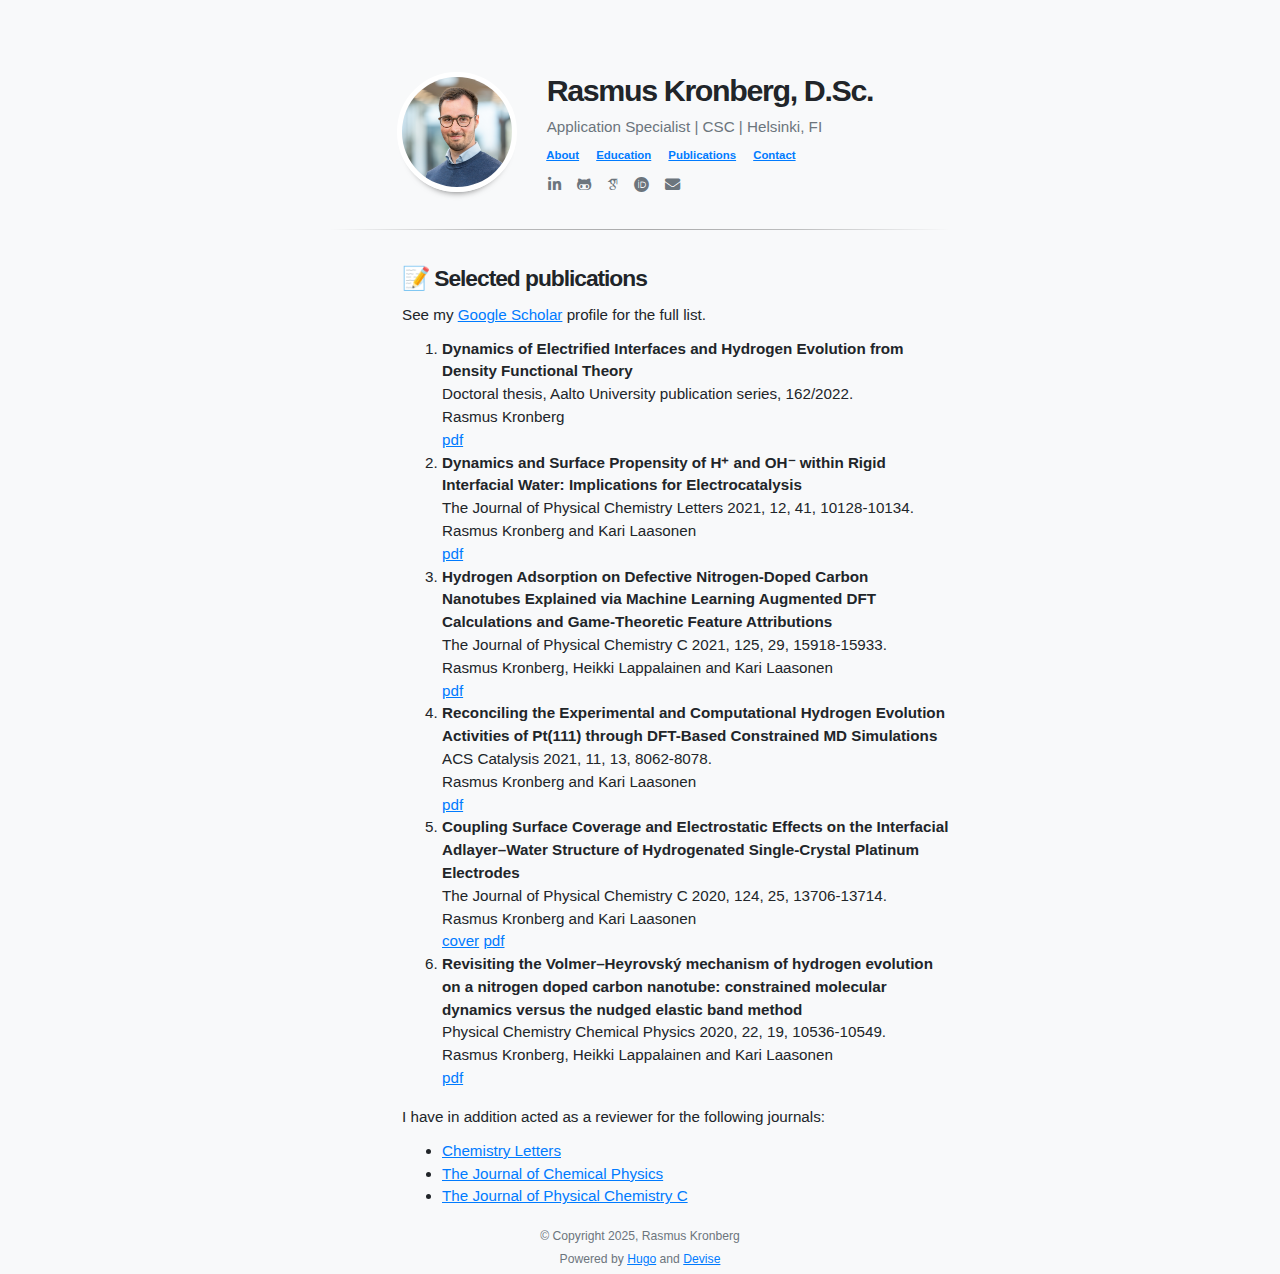
<file: publications/index.html>
<!doctype html>
<html lang="en-us"><head>
    <title>Rasmus</title>
    <meta charset="utf-8">
    <meta name="viewport" content="width=device-width, initial-scale=1, shrink-to-fit=no">
    <meta name="description" content="" />

    
    
    
    <link rel="stylesheet" href="../css/theme.min.css">

    
    
    
    
    <link rel="stylesheet" href="../css/custom.min.css">
    

    
</head>
<body>
        <div id="content" class="mx-auto"><header class="container mt-sm-5 mt-4 mb-4 mt-xs-1">
    <div class="row">
        
        <div class="col-sm-4 col-12 text-sm-right text-center pt-sm-4">
            <a href="../" class="text-decoration-none">
                <img id="home-image" class="rounded-circle"
                    
                        
                            src="../images/profile.png"
                        
                    
                />
            </a>
        </div>
        <div class="col-sm-8 col-12 text-sm-left text-center">
        
            <h2 class="m-0 mb-2 mt-4">
                <a href="../" class="text-decoration-none">
                    
                        Rasmus Kronberg, D.Sc.
                    
                </a>
            </h2>
            <p class="text-muted mb-1">
                
                    Application Specialist | CSC | Helsinki, FI
                
            </p>
            <ul id="nav-links" class="list-inline mb-2">
                
                
                    <li class="list-inline-item">
                        <a class="badge badge-white " href="../about/" title="About">About</a>
                
                    <li class="list-inline-item">
                        <a class="badge badge-white " href="../education/" title="Education">Education</a>
                
                    <li class="list-inline-item">
                        <a class="badge badge-white " href="../publications/" title="Publications">Publications</a>
                
                    <li class="list-inline-item">
                        <a class="badge badge-white " href="../contact/" title="Contact">Contact</a>
                
            </ul>
            <ul id="nav-social" class="list-inline">
                
                    <li class="list-inline-item mr-3">
                        <a href="https://linkedin.com/in/rkronberg" target="_blank">
                            <i class="fab fa-linkedin-in text-muted"></i>
                        </a>
                
                    <li class="list-inline-item mr-3">
                        <a href="https://github.com/rkronberg" target="_blank">
                            <i class="fab fa-github-alt text-muted"></i>
                        </a>
                
                    <li class="list-inline-item mr-3">
                        <a href="https://scholar.google.com/citations?user=gGTDI94AAAAJ" target="_blank">
                            <i class="ai ai-google-scholar text-muted"></i>
                        </a>
                
                    <li class="list-inline-item mr-3">
                        <a href="https://orcid.org/0000-0002-6257-5956" target="_blank">
                            <i class="fab fa-orcid text-muted"></i>
                        </a>
                
                    <li class="list-inline-item mr-3">
                        <a href="mailto:rasmus.kronberg@pm.me" target="_blank">
                            <i class="fas fa-envelope text-muted"></i>
                        </a>
                
            </ul>
        </div>
    </div>
    <hr />
</header>
<div class="container">
    <div class="pl-sm-4 ml-sm-5">
        <h4 id="128221-selected-publications">📝 Selected publications</h4>
<p>See my <a href="https://scholar.google.com/citations?user=gGTDI94AAAAJ">Google Scholar</a>
profile for the full list.</p>
<ol>
<li><strong>Dynamics of Electrified Interfaces and Hydrogen Evolution from Density Functional Theory</strong><br>
Doctoral thesis, Aalto University publication series, 162/2022.<br>
Rasmus Kronberg<br>
<a href="https://aaltodoc.aalto.fi/bitstream/handle/123456789/117565/isbn9789526410111.pdf?sequence=1">pdf</a></li>
<li><strong>Dynamics and Surface Propensity of H⁺ and OH⁻ within Rigid Interfacial Water: Implications for Electrocatalysis</strong><br>
The Journal of Physical Chemistry Letters 2021, 12, 41, 10128-10134.<br>
Rasmus Kronberg and Kari Laasonen<br>
<a href="https://pubs.acs.org/doi/pdf/10.1021/acs.jpclett.1c02493">pdf</a></li>
<li><strong>Hydrogen Adsorption on Defective Nitrogen-Doped Carbon Nanotubes Explained via Machine Learning Augmented DFT Calculations and Game-Theoretic Feature Attributions</strong><br>
The Journal of Physical Chemistry C 2021, 125, 29, 15918-15933.<br>
Rasmus Kronberg, Heikki Lappalainen and Kari Laasonen<br>
<a href="https://pubs.acs.org/doi/pdf/10.1021/acs.jpcc.1c03858">pdf</a></li>
<li><strong>Reconciling the Experimental and Computational Hydrogen Evolution Activities of Pt(111) through DFT-Based Constrained MD Simulations</strong><br>
ACS Catalysis 2021, 11, 13, 8062-8078.<br>
Rasmus Kronberg and Kari Laasonen<br>
<a href="https://pubs.acs.org/doi/pdf/10.1021/acscatal.1c00538">pdf</a></li>
<li><strong>Coupling Surface Coverage and Electrostatic Effects on the Interfacial Adlayer–Water Structure of Hydrogenated Single-Crystal Platinum Electrodes</strong><br>
The Journal of Physical Chemistry C 2020, 124, 25, 13706-13714.<br>
Rasmus Kronberg and Kari Laasonen<br>
<a href="https://pubs.acs.org/cms/10.1021/jpccck.2020.124.issue-25/asset/jpccck.2020.124.issue-25.xlargecover-4.jpg">cover</a>
<a href="https://pubs.acs.org/doi/pdf/10.1021/acs.jpcc.0c02323">pdf</a></li>
<li><strong>Revisiting the Volmer–Heyrovský mechanism of hydrogen evolution on a nitrogen doped carbon nanotube: constrained molecular dynamics versus the nudged elastic band method</strong><br>
Physical Chemistry Chemical Physics 2020, 22, 19, 10536-10549.<br>
Rasmus Kronberg, Heikki Lappalainen and Kari Laasonen<br>
<a href="https://pubs.rsc.org/en/content/articlepdf/2020/cp/c9cp06474e">pdf</a></li>
</ol>
<p>I have in addition acted as a reviewer for the following journals:</p>
<ul>
<li><a href="https://www.journal.csj.jp/journal/cl">Chemistry Letters</a></li>
<li><a href="https://pubs.aip.org/aip/jcp">The Journal of Chemical Physics</a></li>
<li><a href="https://pubs.acs.org/journal/jpccck">The Journal of Physical Chemistry C</a></li>
</ul>

    </div>

    

            </div>
        </div><footer class="text-center pb-1">
    <small class="text-muted">
        
            &copy; Copyright 2025, Rasmus Kronberg
        
        <br>
        Powered by <a href="https://gohugo.io/" target="_blank">Hugo</a>
        and <a href="https://github.com/austingebauer/devise" target="_blank">Devise</a>
    </small>
</footer>
</body>
</html>
</file>
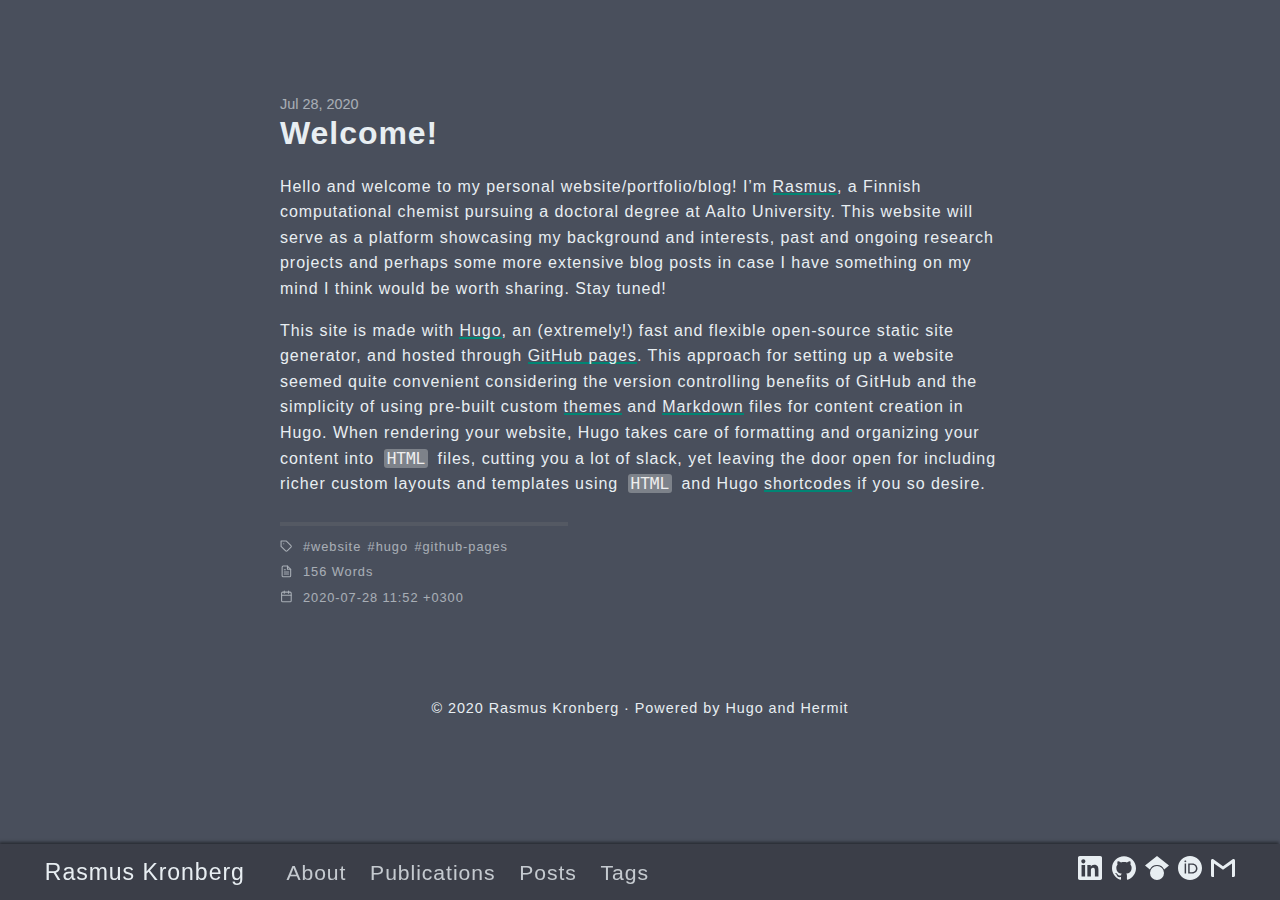
<file: posts/welcome/index.html>
<!DOCTYPE html>
<html lang="en-us">

<head>
	<meta charset="UTF-8">
	<meta name="viewport" content="width=device-width, initial-scale=1.0">
	<meta http-equiv="X-UA-Compatible" content="ie=edge">
	<meta name="theme-color" content="#494f5c">
	<meta name="msapplication-TileColor" content="#494f5c">
<meta itemprop="name" content="Welcome!">
<meta itemprop="description" content="Hello and welcome to my personal website/portfolio/blog! I&rsquo;m Rasmus, a Finnish computational chemist pursuing a doctoral degree at Aalto University. This website will serve as a platform showcasing my background and interests, past and ongoing research projects and perhaps some more extensive blog posts in case I have something on my mind I think would be worth sharing. Stay tuned!
This site is made with Hugo, an (extremely!) fast and flexible open-source static site generator, and hosted through GitHub pages.">
<meta itemprop="datePublished" content="2020-07-28T11:52:59+03:00" />
<meta itemprop="dateModified" content="2020-07-28T11:52:59+03:00" />
<meta itemprop="wordCount" content="156">



<meta itemprop="keywords" content="website,hugo,github-pages," />
<meta property="og:title" content="Welcome!" />
<meta property="og:description" content="Hello and welcome to my personal website/portfolio/blog! I&rsquo;m Rasmus, a Finnish computational chemist pursuing a doctoral degree at Aalto University. This website will serve as a platform showcasing my background and interests, past and ongoing research projects and perhaps some more extensive blog posts in case I have something on my mind I think would be worth sharing. Stay tuned!
This site is made with Hugo, an (extremely!) fast and flexible open-source static site generator, and hosted through GitHub pages." />
<meta property="og:type" content="article" />
<meta property="og:url" content="https://rkronberg.github.io/posts/welcome/" />
<meta property="article:published_time" content="2020-07-28T11:52:59+03:00" />
<meta property="article:modified_time" content="2020-07-28T11:52:59+03:00" />
<meta name="twitter:card" content="summary"/>
<meta name="twitter:title" content="Welcome!"/>
<meta name="twitter:description" content="Hello and welcome to my personal website/portfolio/blog! I&rsquo;m Rasmus, a Finnish computational chemist pursuing a doctoral degree at Aalto University. This website will serve as a platform showcasing my background and interests, past and ongoing research projects and perhaps some more extensive blog posts in case I have something on my mind I think would be worth sharing. Stay tuned!
This site is made with Hugo, an (extremely!) fast and flexible open-source static site generator, and hosted through GitHub pages."/>

	<link rel="apple-touch-icon" sizes="180x180" href="../../apple-touch-icon.png">
	<link rel="icon" type="image/png" sizes="32x32" href="../../favicon-32x32.png">
	<link rel="icon" type="image/png" sizes="16x16" href="../../favicon-16x16.png">
	<link rel="manifest" href="../../site.webmanifest">
	<link rel="mask-icon" href="../../safari-pinned-tab.svg" color="">
	<link rel="shortcut icon" href="../../favicon.ico">

	<title>Welcome!</title>
	<link rel="stylesheet" href="https://rkronberg.github.io/css/style.min.184f0878ce0eb2d5bf5633d60ce4241fcb709c488f0cdfdc429dddf4b10e7adb.css" integrity="sha256-GE8IeM4OstW/VjPWDOQkH8twnEiPDN/cQp3d9LEOets=" crossorigin="anonymous">
	
</head>

<body id="page">
	
	<header id="site-header" class="animated slideInUp">
		<div class="hdr-wrapper section-inner">
			<div class="hdr-left">
				<div class="site-branding">
					<a href="https://rkronberg.github.io/">Rasmus Kronberg</a>
				</div>
				<nav class="site-nav hide-in-mobile">
					
				<a href="https://rkronberg.github.io/about/">About</a>
				<a href="https://rkronberg.github.io/publications/">Publications</a>
				<a href="https://rkronberg.github.io/posts/">Posts</a>
				<a href="https://rkronberg.github.io/tags/">Tags</a>

				</nav>
			</div>
			<div class="hdr-right hdr-icons"><span class="hdr-social hide-in-mobile"><a href="https://www.linkedin.com/in/rkronberg/" target="_blank" rel="noopener me" title="Linkedin2"><svg role="img" viewBox="0 0 24 24" fill="currentColor" width="24" height="24" xmlns="http://www.w3.org/2000/svg"><title>LinkedIn</title><path d="M20.447 20.452h-3.554v-5.569c0-1.328-.027-3.037-1.852-3.037-1.853 0-2.136 1.445-2.136 2.939v5.667H9.351V9h3.414v1.561h.046c.477-.9 1.637-1.85 3.37-1.85 3.601 0 4.267 2.37 4.267 5.455v6.286zM5.337 7.433c-1.144 0-2.063-.926-2.063-2.065 0-1.138.92-2.063 2.063-2.063 1.14 0 2.064.925 2.064 2.063 0 1.139-.925 2.065-2.064 2.065zm1.782 13.019H3.555V9h3.564v11.452zM22.225 0H1.771C.792 0 0 .774 0 1.729v20.542C0 23.227.792 24 1.771 24h20.451C23.2 24 24 23.227 24 22.271V1.729C24 .774 23.2 0 22.222 0h.003z"/></svg></a><a href="https://github.com/rkronberg" target="_blank" rel="noopener me" title="Github2"><svg role="img" viewBox="0 0 24 24" fill="currentColor" width="24" height="24" xmlns="http://www.w3.org/2000/svg"><title>GitHub</title><path d="M12 .297c-6.63 0-12 5.373-12 12 0 5.303 3.438 9.8 8.205 11.385.6.113.82-.258.82-.577 0-.285-.01-1.04-.015-2.04-3.338.724-4.042-1.61-4.042-1.61C4.422 18.07 3.633 17.7 3.633 17.7c-1.087-.744.084-.729.084-.729 1.205.084 1.838 1.236 1.838 1.236 1.07 1.835 2.809 1.305 3.495.998.108-.776.417-1.305.76-1.605-2.665-.3-5.466-1.332-5.466-5.93 0-1.31.465-2.38 1.235-3.22-.135-.303-.54-1.523.105-3.176 0 0 1.005-.322 3.3 1.23.96-.267 1.98-.399 3-.405 1.02.006 2.04.138 3 .405 2.28-1.552 3.285-1.23 3.285-1.23.645 1.653.24 2.873.12 3.176.765.84 1.23 1.91 1.23 3.22 0 4.61-2.805 5.625-5.475 5.92.42.36.81 1.096.81 2.22 0 1.606-.015 2.896-.015 3.286 0 .315.21.69.825.57C20.565 22.092 24 17.592 24 12.297c0-6.627-5.373-12-12-12"/></svg></a><a href="https://scholar.google.com/citations?user=gGTDI94AAAAJ&amp;hl=fi&amp;oi=ao" target="_blank" rel="noopener me" title="Scholar"><svg role="img" xmlns="http://www.w3.org/2000/svg" viewBox="0 0 24 24" fill="currentColor" width="24" height="24"><title>Google Scholar</title><path d="M12 24a7 7 0 1 1 0-14 7 7 0 0 1 0 14zm0-24L0 9.5l4.838 3.94A8 8 0 0 1 12 9a8 8 0 0 1 7.162 4.44L24 9.5z"/></svg></a><a href="https://orcid.org/0000-0002-6257-5956" target="_blank" rel="noopener me" title="Orcid"><svg role="img" viewBox="0 0 24 24" fill="currentColor" width="24" height="24" xmlns="http://www.w3.org/2000/svg"><title>ORCID</title><path d="M12 0C5.372 0 0 5.372 0 12s5.372 12 12 12 12-5.372 12-12S18.628 0 12 0zM7.369 4.378c.525 0 .947.431.947.947s-.422.947-.947.947a.95.95 0 0 1-.947-.947c0-.525.422-.947.947-.947zm-.722 3.038h1.444v10.041H6.647V7.416zm3.562 0h3.9c3.712 0 5.344 2.653 5.344 5.025 0 2.578-2.016 5.025-5.325 5.025h-3.919V7.416zm1.444 1.303v7.444h2.297c3.272 0 4.022-2.484 4.022-3.722 0-2.016-1.284-3.722-4.097-3.722h-2.222z"/></svg></a><a href="mailto:kronberg.public@gmail.com" target="_blank" rel="noopener me" title="Gmail"><svg role="img" viewBox="0 0 24 24" fill="currentColor" width="24" height="24" xmlns="http://www.w3.org/2000/svg"><title>Gmail</title><path d="M24 4.5v15c0 .85-.65 1.5-1.5 1.5H21V7.387l-9 6.463-9-6.463V21H1.5C.649 21 0 20.35 0 19.5v-15c0-.425.162-.8.431-1.068C.7 3.16 1.076 3 1.5 3H2l10 7.25L22 3h.5c.425 0 .8.162 1.069.432.27.268.431.643.431 1.068z"/></svg></a></span><button id="menu-btn" class="hdr-btn" title="Menu"><svg xmlns="http://www.w3.org/2000/svg" width="24" height="24" viewBox="0 0 24 24" fill="none" stroke="currentColor" stroke-width="2" stroke-linecap="round" stroke-linejoin="round" class="feather feather-menu"><line x1="3" y1="12" x2="21" y2="12"></line><line x1="3" y1="6" x2="21" y2="6"></line><line x1="3" y1="18" x2="21" y2="18"></line></svg></button>
			</div>
		</div>
	</header>
	<div id="mobile-menu" class="animated fast">
		<ul>
			<li><a href="https://rkronberg.github.io/about/">About</a></li>
			<li><a href="https://rkronberg.github.io/publications/">Publications</a></li>
			<li><a href="https://rkronberg.github.io/posts/">Posts</a></li>
			<li><a href="https://rkronberg.github.io/tags/">Tags</a></li>
		</ul>
	</div>


	<main class="site-main section-inner animated fadeIn faster">
		<article class="thin">
			<header class="post-header">
				<div class="post-meta"><span>Jul 28, 2020</span></div>
				<h1>Welcome!</h1>
			</header>
			<div class="content">
				<p>Hello and welcome to my personal website/portfolio/blog! I&rsquo;m <a href="../../about">Rasmus</a>, a Finnish computational chemist pursuing a doctoral degree at Aalto University. This website will serve as a platform showcasing my background and interests, past and ongoing research projects and perhaps some more extensive blog posts in case I have something on my mind I think would be worth sharing. Stay tuned!</p>
<p>This site is made with <a href="https://gohugo.io/">Hugo</a>, an (extremely!) fast and flexible open-source static site generator, and hosted through <a href="https://pages.github.com/">GitHub pages</a>. This approach for setting up a website seemed quite convenient considering the version controlling benefits of GitHub and the simplicity of using pre-built custom <a href="https://themes.gohugo.io/">themes</a> and <a href="https://en.wikipedia.org/wiki/Markdown">Markdown</a> files for content creation in Hugo. When rendering your website, Hugo takes care of formatting and organizing your content into <code>HTML</code> files, cutting you a lot of slack, yet leaving the door open for including richer custom layouts and templates using <code>HTML</code> and Hugo <a href="https://gohugo.io/content-management/shortcodes/">shortcodes</a> if you so desire.</p>

			</div>
			<hr class="post-end">
			<footer class="post-info">
				<p>
					<svg xmlns="http://www.w3.org/2000/svg" width="24" height="24" viewBox="0 0 24 24" fill="none" stroke="currentColor" stroke-width="2" stroke-linecap="round" stroke-linejoin="round" class="feather feather-tag meta-icon"><path d="M20.59 13.41l-7.17 7.17a2 2 0 0 1-2.83 0L2 12V2h10l8.59 8.59a2 2 0 0 1 0 2.82z"></path><line x1="7" y1="7" x2="7" y2="7"></line></svg><span class="tag"><a href="https://rkronberg.github.io/tags/website">website</a></span><span class="tag"><a href="https://rkronberg.github.io/tags/hugo">hugo</a></span><span class="tag"><a href="https://rkronberg.github.io/tags/github-pages">github-pages</a></span>
				</p>
				<p><svg xmlns="http://www.w3.org/2000/svg" width="24" height="24" viewBox="0 0 24 24" fill="none" stroke="currentColor" stroke-width="2" stroke-linecap="round" stroke-linejoin="round" class="feather feather-file-text"><path d="M14 2H6a2 2 0 0 0-2 2v16a2 2 0 0 0 2 2h12a2 2 0 0 0 2-2V8z"></path><polyline points="14 2 14 8 20 8"></polyline><line x1="16" y1="13" x2="8" y2="13"></line><line x1="16" y1="17" x2="8" y2="17"></line><polyline points="10 9 9 9 8 9"></polyline></svg>156 Words</p>
				<p><svg xmlns="http://www.w3.org/2000/svg" width="24" height="24" viewBox="0 0 24 24" fill="none" stroke="currentColor" stroke-width="2" stroke-linecap="round" stroke-linejoin="round" class="feather feather-calendar"><rect x="3" y="4" width="18" height="18" rx="2" ry="2"></rect><line x1="16" y1="2" x2="16" y2="6"></line><line x1="8" y1="2" x2="8" y2="6"></line><line x1="3" y1="10" x2="21" y2="10"></line></svg>2020-07-28 11:52 &#43;0300</p>
			</footer>
		</article>
		<div class="post-nav thin">
		</div>
		<div id="comments" class="thin">
</div>
	</main>

	<footer id="site-footer" class="section-inner thin animated fadeIn faster">
		<p>&copy; 2020 <a href="https://rkronberg.github.io/">Rasmus Kronberg</a> &#183; Powered by <a href="https://gohugo.io/" target="_blank" rel="noopener">Hugo</a> and <a href="https://github.com/Track3/hermit" target="_blank" rel="noopener">Hermit</a></p>
	</footer>



	<script src="https://rkronberg.github.io/js/bundle.min.4a9a0ac3d2217822c7865b4161e6c2a71de1d70492264337755427898dd718f6.js" integrity="sha256-SpoKw9IheCLHhltBYebCpx3h1wSSJkM3dVQniY3XGPY=" crossorigin="anonymous"></script>
	

</body>

</html>
</file>
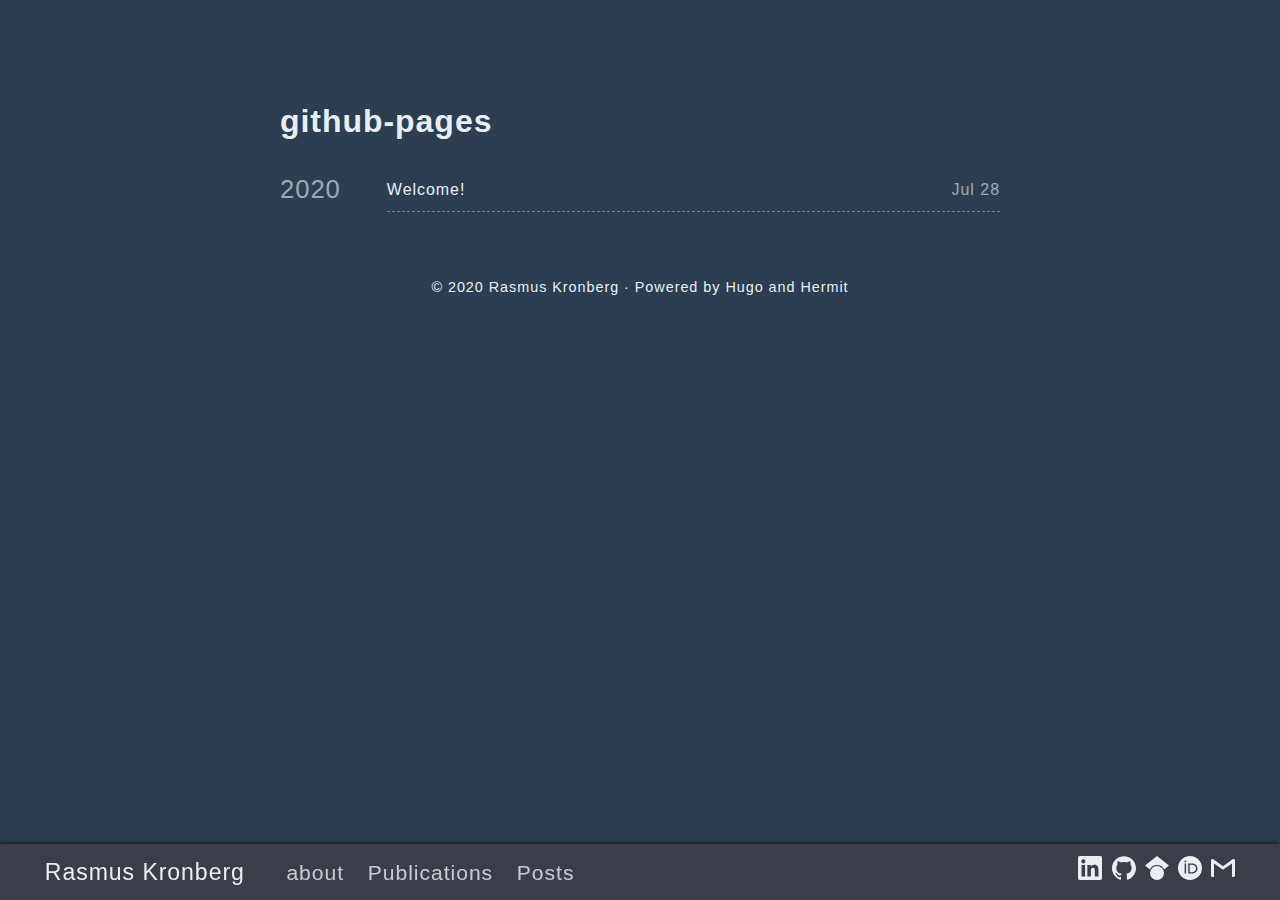
<file: tags/github-pages/index.html>
<!DOCTYPE html>
<html lang="en-us">

<head>
	<meta charset="UTF-8">
	<meta name="viewport" content="width=device-width, initial-scale=1.0">
	<meta http-equiv="X-UA-Compatible" content="ie=edge">
<meta itemprop="name" content="github-pages">
<meta itemprop="description" content="">
<meta property="og:title" content="github-pages" />
<meta property="og:description" content="" />
<meta property="og:type" content="website" />
<meta property="og:url" content="https://rkronberg.github.io/tags/github-pages/" />
<meta property="og:updated_time" content="2020-07-28T11:52:59+03:00" />
<meta name="twitter:card" content="summary"/>
<meta name="twitter:title" content="github-pages"/>
<meta name="twitter:description" content=""/>

	<link rel="apple-touch-icon" sizes="180x180" href="../../apple-touch-icon.png">
	<link rel="icon" type="image/png" sizes="32x32" href="../../favicon-32x32.png">
	<link rel="icon" type="image/png" sizes="16x16" href="../../favicon-16x16.png">
	<link rel="manifest" href="../../site.webmanifest">
	<link rel="mask-icon" href="../../safari-pinned-tab.svg" color="">
	<link rel="shortcut icon" href="../../favicon.ico">

	<title>github-pages</title>
	<link rel="alternate" type="application/rss+xml" href="https://rkronberg.github.io/tags/github-pages/index.xml" title="github-pages" />
	<link rel="stylesheet" href="https://rkronberg.github.io/css/style.min.3db4339097ab639702625ced398c13f67051edb99c45af003f3d7c03fe4b8284.css" integrity="sha256-PbQzkJerY5cCYlztOYwT9nBR7bmcRa8APz18A/5LgoQ=" crossorigin="anonymous">
</head>

<body id="page">
	
	<header id="site-header" class="animated slideInUp">
		<div class="hdr-wrapper section-inner">
			<div class="hdr-left">
				<div class="site-branding">
					<a href="https://rkronberg.github.io/">Rasmus Kronberg</a>
				</div>
				<nav class="site-nav hide-in-mobile">
					
				<a href="https://rkronberg.github.io/about/">about</a>
				<a href="https://rkronberg.github.io/publications/">Publications</a>
				<a href="https://rkronberg.github.io/posts/">Posts</a>

				</nav>
			</div>
			<div class="hdr-right hdr-icons">
				<span class="hdr-social hide-in-mobile"><a href="https://www.linkedin.com/in/rkronberg/" target="_blank" rel="noopener me" title="Linkedin2"><svg role="img" viewBox="0 0 24 24" fill="currentColor" width="24" height="24" xmlns="http://www.w3.org/2000/svg"><title>LinkedIn</title><path d="M20.447 20.452h-3.554v-5.569c0-1.328-.027-3.037-1.852-3.037-1.853 0-2.136 1.445-2.136 2.939v5.667H9.351V9h3.414v1.561h.046c.477-.9 1.637-1.85 3.37-1.85 3.601 0 4.267 2.37 4.267 5.455v6.286zM5.337 7.433c-1.144 0-2.063-.926-2.063-2.065 0-1.138.92-2.063 2.063-2.063 1.14 0 2.064.925 2.064 2.063 0 1.139-.925 2.065-2.064 2.065zm1.782 13.019H3.555V9h3.564v11.452zM22.225 0H1.771C.792 0 0 .774 0 1.729v20.542C0 23.227.792 24 1.771 24h20.451C23.2 24 24 23.227 24 22.271V1.729C24 .774 23.2 0 22.222 0h.003z"/></svg></a><a href="https://github.com/rkronberg" target="_blank" rel="noopener me" title="Github2"><svg role="img" viewBox="0 0 24 24" fill="currentColor" width="24" height="24" xmlns="http://www.w3.org/2000/svg"><title>GitHub</title><path d="M12 .297c-6.63 0-12 5.373-12 12 0 5.303 3.438 9.8 8.205 11.385.6.113.82-.258.82-.577 0-.285-.01-1.04-.015-2.04-3.338.724-4.042-1.61-4.042-1.61C4.422 18.07 3.633 17.7 3.633 17.7c-1.087-.744.084-.729.084-.729 1.205.084 1.838 1.236 1.838 1.236 1.07 1.835 2.809 1.305 3.495.998.108-.776.417-1.305.76-1.605-2.665-.3-5.466-1.332-5.466-5.93 0-1.31.465-2.38 1.235-3.22-.135-.303-.54-1.523.105-3.176 0 0 1.005-.322 3.3 1.23.96-.267 1.98-.399 3-.405 1.02.006 2.04.138 3 .405 2.28-1.552 3.285-1.23 3.285-1.23.645 1.653.24 2.873.12 3.176.765.84 1.23 1.91 1.23 3.22 0 4.61-2.805 5.625-5.475 5.92.42.36.81 1.096.81 2.22 0 1.606-.015 2.896-.015 3.286 0 .315.21.69.825.57C20.565 22.092 24 17.592 24 12.297c0-6.627-5.373-12-12-12"/></svg></a><a href="https://scholar.google.com/citations?user=gGTDI94AAAAJ&amp;hl=fi&amp;oi=ao" target="_blank" rel="noopener me" title="Scholar"><svg role="img" xmlns="http://www.w3.org/2000/svg" viewBox="0 0 24 24" fill="currentColor" width="24" height="24"><title>Google Scholar</title><path d="M12 24a7 7 0 1 1 0-14 7 7 0 0 1 0 14zm0-24L0 9.5l4.838 3.94A8 8 0 0 1 12 9a8 8 0 0 1 7.162 4.44L24 9.5z"/></svg></a><a href="https://orcid.org/0000-0002-6257-5956" target="_blank" rel="noopener me" title="Orcid"><svg role="img" viewBox="0 0 24 24" fill="currentColor" width="24" height="24" xmlns="http://www.w3.org/2000/svg"><title>ORCID</title><path d="M12 0C5.372 0 0 5.372 0 12s5.372 12 12 12 12-5.372 12-12S18.628 0 12 0zM7.369 4.378c.525 0 .947.431.947.947s-.422.947-.947.947a.95.95 0 0 1-.947-.947c0-.525.422-.947.947-.947zm-.722 3.038h1.444v10.041H6.647V7.416zm3.562 0h3.9c3.712 0 5.344 2.653 5.344 5.025 0 2.578-2.016 5.025-5.325 5.025h-3.919V7.416zm1.444 1.303v7.444h2.297c3.272 0 4.022-2.484 4.022-3.722 0-2.016-1.284-3.722-4.097-3.722h-2.222z"/></svg></a><a href="mailto:kronberg.public@gmail.com" target="_blank" rel="noopener me" title="Gmail"><svg role="img" viewBox="0 0 24 24" fill="currentColor" width="24" height="24" xmlns="http://www.w3.org/2000/svg"><title>Gmail</title><path d="M24 4.5v15c0 .85-.65 1.5-1.5 1.5H21V7.387l-9 6.463-9-6.463V21H1.5C.649 21 0 20.35 0 19.5v-15c0-.425.162-.8.431-1.068C.7 3.16 1.076 3 1.5 3H2l10 7.25L22 3h.5c.425 0 .8.162 1.069.432.27.268.431.643.431 1.068z"/></svg></a></span><button id="menu-btn" class="hdr-btn" title="Menu"><svg xmlns="http://www.w3.org/2000/svg" width="24" height="24" viewBox="0 0 24 24" fill="none" stroke="currentColor" stroke-width="2" stroke-linecap="round" stroke-linejoin="round" class="feather feather-menu"><line x1="3" y1="12" x2="21" y2="12"></line><line x1="3" y1="6" x2="21" y2="6"></line><line x1="3" y1="18" x2="21" y2="18"></line></svg></button>
			</div>
		</div>
	</header>
	<div id="mobile-menu" class="animated fast">
		<ul>
			<li><a href="https://rkronberg.github.io/about/">about</a></li>
			<li><a href="https://rkronberg.github.io/publications/">Publications</a></li>
			<li><a href="https://rkronberg.github.io/posts/">Posts</a></li>
		</ul>
	</div>


	<main class="site-main section-inner thin animated fadeIn faster">
		<h1>github-pages</h1>
		<div class="posts-group">
			<div class="post-year" id="2020">2020</div>
			<ul class="posts-list">
				<li class="post-item">
					<a href="https://rkronberg.github.io/posts/welcome/">
						<span class="post-title">Welcome!</span>
						<span class="post-day">Jul 28</span>
					</a>
				</li>
			</ul>
		</div>
	</main>

	<footer id="site-footer" class="section-inner thin animated fadeIn faster">
		<p>&copy; 2020 <a href="https://rkronberg.github.io/">Rasmus Kronberg</a> &#183; Powered by <a href="https://gohugo.io/" target="_blank" rel="noopener">Hugo</a> and <a href="https://github.com/Track3/hermit" target="_blank" rel="noopener">Hermit</a></p>
	</footer>



	<script src="https://rkronberg.github.io/js/bundle.min.4a9a0ac3d2217822c7865b4161e6c2a71de1d70492264337755427898dd718f6.js" integrity="sha256-SpoKw9IheCLHhltBYebCpx3h1wSSJkM3dVQniY3XGPY=" crossorigin="anonymous"></script>
	

</body>

</html>
</file>
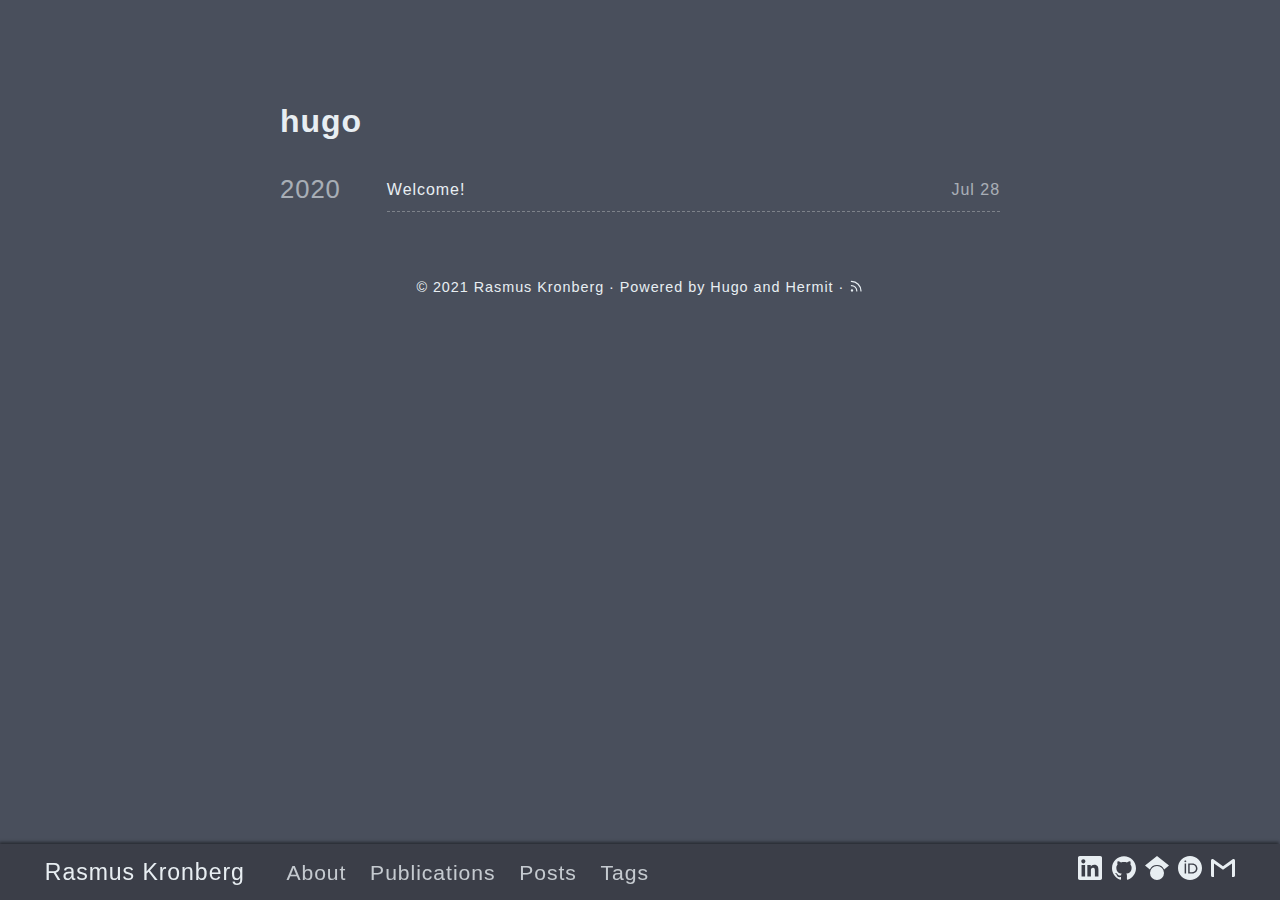
<file: tags/hugo/index.html>
<!DOCTYPE html>
<html lang="en-us">

<head>
	<meta charset="UTF-8">
	<meta name="viewport" content="width=device-width, initial-scale=1.0">
	<meta http-equiv="X-UA-Compatible" content="ie=edge">
	<meta name="theme-color" content="#494f5c">
	<meta name="msapplication-TileColor" content="#494f5c">
<meta itemprop="name" content="hugo">
<meta itemprop="description" content="">
<meta property="og:title" content="hugo" />
<meta property="og:description" content="" />
<meta property="og:type" content="website" />
<meta property="og:url" content="https://rkronberg.github.io/tags/hugo/" />
<meta property="og:updated_time" content="2020-07-28T11:52:59+03:00" />
<meta name="twitter:card" content="summary"/>
<meta name="twitter:title" content="hugo"/>
<meta name="twitter:description" content=""/>

	<link rel="apple-touch-icon" sizes="180x180" href="../../apple-touch-icon.png">
	<link rel="icon" type="image/png" sizes="32x32" href="../../favicon-32x32.png">
	<link rel="icon" type="image/png" sizes="16x16" href="../../favicon-16x16.png">
	<link rel="manifest" href="../../site.webmanifest">
	<link rel="mask-icon" href="../../safari-pinned-tab.svg" color="">
	<link rel="shortcut icon" href="../../favicon.ico">

	<title>hugo</title>
	<link rel="alternate" type="application/rss+xml" href="https://rkronberg.github.io/tags/hugo/index.xml" title="hugo" />
	<link rel="stylesheet" href="https://rkronberg.github.io/css/style.min.184f0878ce0eb2d5bf5633d60ce4241fcb709c488f0cdfdc429dddf4b10e7adb.css" integrity="sha256-GE8IeM4OstW/VjPWDOQkH8twnEiPDN/cQp3d9LEOets=" crossorigin="anonymous">
</head>

<body id="page">
	
	<header id="site-header" class="animated slideInUp">
		<div class="hdr-wrapper section-inner">
			<div class="hdr-left">
				<div class="site-branding">
					<a href="https://rkronberg.github.io/">Rasmus Kronberg</a>
				</div>
				<nav class="site-nav hide-in-mobile">
					
				<a href="https://rkronberg.github.io/about/">About</a>
				<a href="https://rkronberg.github.io/publications/">Publications</a>
				<a href="https://rkronberg.github.io/posts/">Posts</a>
				<a href="https://rkronberg.github.io/tags/">Tags</a>

				</nav>
			</div>
			<div class="hdr-right hdr-icons"><span class="hdr-social hide-in-mobile"><a href="https://www.linkedin.com/in/rkronberg/" target="_blank" rel="noopener me" title="Linkedin2"><svg role="img" viewBox="0 0 24 24" fill="currentColor" width="24" height="24" xmlns="http://www.w3.org/2000/svg"><title>LinkedIn</title><path d="M20.447 20.452h-3.554v-5.569c0-1.328-.027-3.037-1.852-3.037-1.853 0-2.136 1.445-2.136 2.939v5.667H9.351V9h3.414v1.561h.046c.477-.9 1.637-1.85 3.37-1.85 3.601 0 4.267 2.37 4.267 5.455v6.286zM5.337 7.433c-1.144 0-2.063-.926-2.063-2.065 0-1.138.92-2.063 2.063-2.063 1.14 0 2.064.925 2.064 2.063 0 1.139-.925 2.065-2.064 2.065zm1.782 13.019H3.555V9h3.564v11.452zM22.225 0H1.771C.792 0 0 .774 0 1.729v20.542C0 23.227.792 24 1.771 24h20.451C23.2 24 24 23.227 24 22.271V1.729C24 .774 23.2 0 22.222 0h.003z"/></svg></a><a href="https://github.com/rkronberg" target="_blank" rel="noopener me" title="Github2"><svg role="img" viewBox="0 0 24 24" fill="currentColor" width="24" height="24" xmlns="http://www.w3.org/2000/svg"><title>GitHub</title><path d="M12 .297c-6.63 0-12 5.373-12 12 0 5.303 3.438 9.8 8.205 11.385.6.113.82-.258.82-.577 0-.285-.01-1.04-.015-2.04-3.338.724-4.042-1.61-4.042-1.61C4.422 18.07 3.633 17.7 3.633 17.7c-1.087-.744.084-.729.084-.729 1.205.084 1.838 1.236 1.838 1.236 1.07 1.835 2.809 1.305 3.495.998.108-.776.417-1.305.76-1.605-2.665-.3-5.466-1.332-5.466-5.93 0-1.31.465-2.38 1.235-3.22-.135-.303-.54-1.523.105-3.176 0 0 1.005-.322 3.3 1.23.96-.267 1.98-.399 3-.405 1.02.006 2.04.138 3 .405 2.28-1.552 3.285-1.23 3.285-1.23.645 1.653.24 2.873.12 3.176.765.84 1.23 1.91 1.23 3.22 0 4.61-2.805 5.625-5.475 5.92.42.36.81 1.096.81 2.22 0 1.606-.015 2.896-.015 3.286 0 .315.21.69.825.57C20.565 22.092 24 17.592 24 12.297c0-6.627-5.373-12-12-12"/></svg></a><a href="https://scholar.google.com/citations?user=gGTDI94AAAAJ&amp;hl=fi&amp;oi=ao" target="_blank" rel="noopener me" title="Scholar"><svg role="img" xmlns="http://www.w3.org/2000/svg" viewBox="0 0 24 24" fill="currentColor" width="24" height="24"><title>Google Scholar</title><path d="M12 24a7 7 0 1 1 0-14 7 7 0 0 1 0 14zm0-24L0 9.5l4.838 3.94A8 8 0 0 1 12 9a8 8 0 0 1 7.162 4.44L24 9.5z"/></svg></a><a href="https://orcid.org/0000-0002-6257-5956" target="_blank" rel="noopener me" title="Orcid"><svg role="img" viewBox="0 0 24 24" fill="currentColor" width="24" height="24" xmlns="http://www.w3.org/2000/svg"><title>ORCID</title><path d="M12 0C5.372 0 0 5.372 0 12s5.372 12 12 12 12-5.372 12-12S18.628 0 12 0zM7.369 4.378c.525 0 .947.431.947.947s-.422.947-.947.947a.95.95 0 0 1-.947-.947c0-.525.422-.947.947-.947zm-.722 3.038h1.444v10.041H6.647V7.416zm3.562 0h3.9c3.712 0 5.344 2.653 5.344 5.025 0 2.578-2.016 5.025-5.325 5.025h-3.919V7.416zm1.444 1.303v7.444h2.297c3.272 0 4.022-2.484 4.022-3.722 0-2.016-1.284-3.722-4.097-3.722h-2.222z"/></svg></a><a href="mailto:kronberg.public@gmail.com" target="_blank" rel="noopener me" title="Gmail"><svg role="img" viewBox="0 0 24 24" fill="currentColor" width="24" height="24" xmlns="http://www.w3.org/2000/svg"><title>Gmail</title><path d="M24 4.5v15c0 .85-.65 1.5-1.5 1.5H21V7.387l-9 6.463-9-6.463V21H1.5C.649 21 0 20.35 0 19.5v-15c0-.425.162-.8.431-1.068C.7 3.16 1.076 3 1.5 3H2l10 7.25L22 3h.5c.425 0 .8.162 1.069.432.27.268.431.643.431 1.068z"/></svg></a></span><button id="menu-btn" class="hdr-btn" title="Menu"><svg xmlns="http://www.w3.org/2000/svg" width="24" height="24" viewBox="0 0 24 24" fill="none" stroke="currentColor" stroke-width="2" stroke-linecap="round" stroke-linejoin="round" class="feather feather-menu"><line x1="3" y1="12" x2="21" y2="12"></line><line x1="3" y1="6" x2="21" y2="6"></line><line x1="3" y1="18" x2="21" y2="18"></line></svg></button>
			</div>
		</div>
	</header>
	<div id="mobile-menu" class="animated fast">
		<ul>
			<li><a href="https://rkronberg.github.io/about/">About</a></li>
			<li><a href="https://rkronberg.github.io/publications/">Publications</a></li>
			<li><a href="https://rkronberg.github.io/posts/">Posts</a></li>
			<li><a href="https://rkronberg.github.io/tags/">Tags</a></li>
		</ul>
	</div>


	<main class="site-main section-inner thin animated fadeIn faster">
		<h1>hugo</h1>
		<div class="posts-group">
			<div class="post-year" id="2020">2020</div>
			<ul class="posts-list">
				<li class="post-item">
					<a href="https://rkronberg.github.io/posts/welcome/">
						<span class="post-title">Welcome!</span>
						<span class="post-day">Jul 28</span>
					</a>
				</li>
			</ul>
		</div>
	</main>

	<footer id="site-footer" class="section-inner thin animated fadeIn faster">
		<p>&copy; 2021 <a href="https://rkronberg.github.io/">Rasmus Kronberg</a> &#183; Powered by <a href="https://gohugo.io/" target="_blank" rel="noopener">Hugo</a> and <a href="https://github.com/Track3/hermit" target="_blank" rel="noopener">Hermit</a> &#183; <a href="https://rkronberg.github.io/posts/index.xml" target="_blank" title="rss"><svg xmlns="http://www.w3.org/2000/svg" width="24" height="24" viewBox="0 0 24 24" fill="none" stroke="currentColor" stroke-width="2" stroke-linecap="round" stroke-linejoin="round" class="feather feather-rss"><path d="M4 11a9 9 0 0 1 9 9"></path><path d="M4 4a16 16 0 0 1 16 16"></path><circle cx="5" cy="19" r="1"></circle></svg></a>
		</p>
	</footer>



	<script src="https://rkronberg.github.io/js/bundle.min.4a9a0ac3d2217822c7865b4161e6c2a71de1d70492264337755427898dd718f6.js" integrity="sha256-SpoKw9IheCLHhltBYebCpx3h1wSSJkM3dVQniY3XGPY=" crossorigin="anonymous"></script>
	

</body>

</html>
</file>
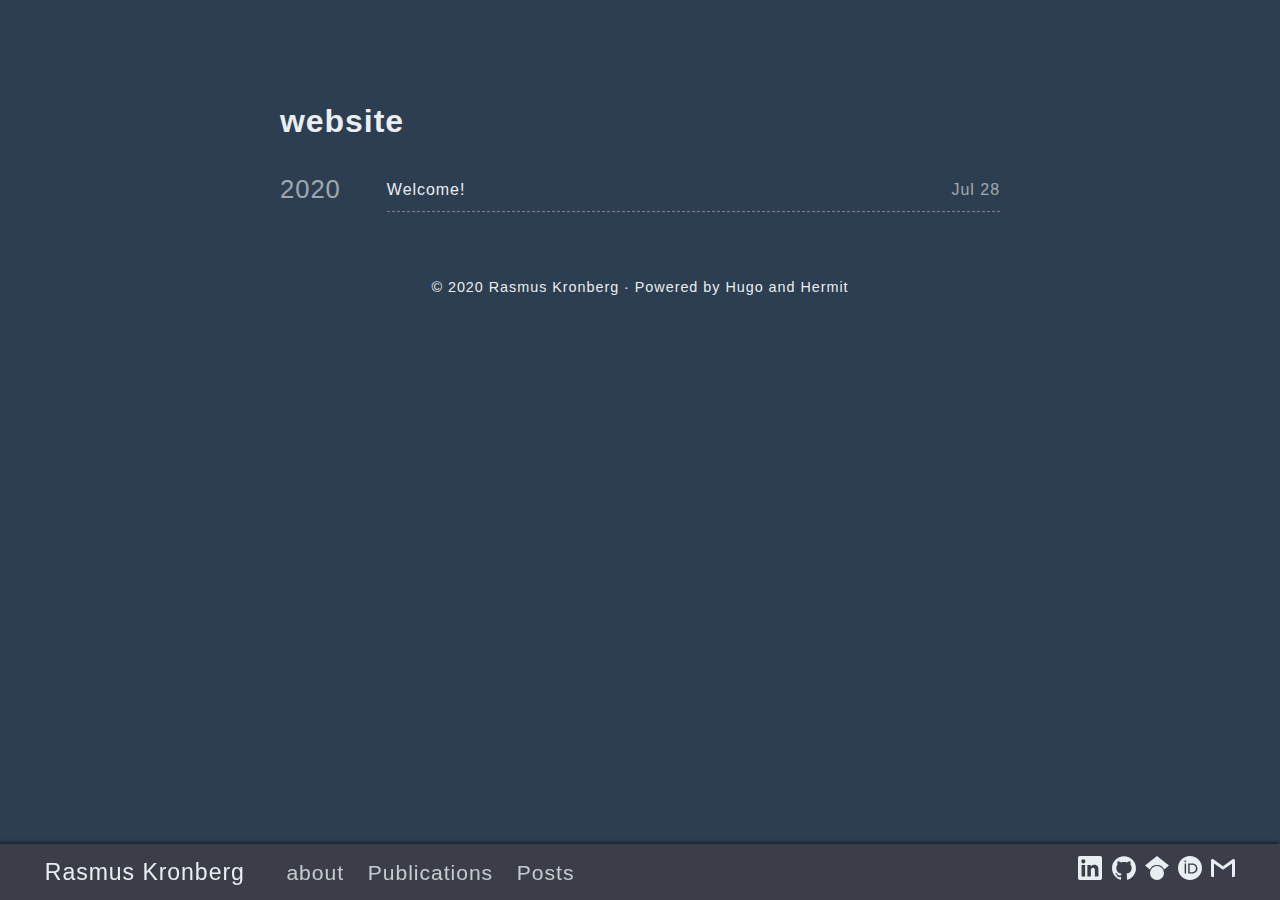
<file: tags/website/index.html>
<!DOCTYPE html>
<html lang="en-us">

<head>
	<meta charset="UTF-8">
	<meta name="viewport" content="width=device-width, initial-scale=1.0">
	<meta http-equiv="X-UA-Compatible" content="ie=edge">
<meta itemprop="name" content="website">
<meta itemprop="description" content="">
<meta property="og:title" content="website" />
<meta property="og:description" content="" />
<meta property="og:type" content="website" />
<meta property="og:url" content="https://rkronberg.github.io/tags/website/" />
<meta property="og:updated_time" content="2020-07-28T11:52:59+03:00" />
<meta name="twitter:card" content="summary"/>
<meta name="twitter:title" content="website"/>
<meta name="twitter:description" content=""/>

	<link rel="apple-touch-icon" sizes="180x180" href="../../apple-touch-icon.png">
	<link rel="icon" type="image/png" sizes="32x32" href="../../favicon-32x32.png">
	<link rel="icon" type="image/png" sizes="16x16" href="../../favicon-16x16.png">
	<link rel="manifest" href="../../site.webmanifest">
	<link rel="mask-icon" href="../../safari-pinned-tab.svg" color="">
	<link rel="shortcut icon" href="../../favicon.ico">

	<title>website</title>
	<link rel="alternate" type="application/rss+xml" href="https://rkronberg.github.io/tags/website/index.xml" title="website" />
	<link rel="stylesheet" href="https://rkronberg.github.io/css/style.min.5dee4b8b3b7c4cc00606417786823ec0b43b2e534daeee9a391af1b873428d9c.css" integrity="sha256-Xe5Lizt8TMAGBkF3hoI+wLQ7LlNNru6aORrxuHNCjZw=" crossorigin="anonymous">
</head>

<body id="page">
	
	<header id="site-header" class="animated slideInUp">
		<div class="hdr-wrapper section-inner">
			<div class="hdr-left">
				<div class="site-branding">
					<a href="https://rkronberg.github.io/">Rasmus Kronberg</a>
				</div>
				<nav class="site-nav hide-in-mobile">
					
				<a href="https://rkronberg.github.io/about/">about</a>
				<a href="https://rkronberg.github.io/publications/">Publications</a>
				<a href="https://rkronberg.github.io/posts/">Posts</a>

				</nav>
			</div>
			<div class="hdr-right hdr-icons">
				<span class="hdr-social hide-in-mobile"><a href="https://www.linkedin.com/in/rkronberg/" target="_blank" rel="noopener me" title="Linkedin2"><svg role="img" viewBox="0 0 24 24" fill="currentColor" width="24" height="24" xmlns="http://www.w3.org/2000/svg"><title>LinkedIn</title><path d="M20.447 20.452h-3.554v-5.569c0-1.328-.027-3.037-1.852-3.037-1.853 0-2.136 1.445-2.136 2.939v5.667H9.351V9h3.414v1.561h.046c.477-.9 1.637-1.85 3.37-1.85 3.601 0 4.267 2.37 4.267 5.455v6.286zM5.337 7.433c-1.144 0-2.063-.926-2.063-2.065 0-1.138.92-2.063 2.063-2.063 1.14 0 2.064.925 2.064 2.063 0 1.139-.925 2.065-2.064 2.065zm1.782 13.019H3.555V9h3.564v11.452zM22.225 0H1.771C.792 0 0 .774 0 1.729v20.542C0 23.227.792 24 1.771 24h20.451C23.2 24 24 23.227 24 22.271V1.729C24 .774 23.2 0 22.222 0h.003z"/></svg></a><a href="https://github.com/rkronberg" target="_blank" rel="noopener me" title="Github2"><svg role="img" viewBox="0 0 24 24" fill="currentColor" width="24" height="24" xmlns="http://www.w3.org/2000/svg"><title>GitHub</title><path d="M12 .297c-6.63 0-12 5.373-12 12 0 5.303 3.438 9.8 8.205 11.385.6.113.82-.258.82-.577 0-.285-.01-1.04-.015-2.04-3.338.724-4.042-1.61-4.042-1.61C4.422 18.07 3.633 17.7 3.633 17.7c-1.087-.744.084-.729.084-.729 1.205.084 1.838 1.236 1.838 1.236 1.07 1.835 2.809 1.305 3.495.998.108-.776.417-1.305.76-1.605-2.665-.3-5.466-1.332-5.466-5.93 0-1.31.465-2.38 1.235-3.22-.135-.303-.54-1.523.105-3.176 0 0 1.005-.322 3.3 1.23.96-.267 1.98-.399 3-.405 1.02.006 2.04.138 3 .405 2.28-1.552 3.285-1.23 3.285-1.23.645 1.653.24 2.873.12 3.176.765.84 1.23 1.91 1.23 3.22 0 4.61-2.805 5.625-5.475 5.92.42.36.81 1.096.81 2.22 0 1.606-.015 2.896-.015 3.286 0 .315.21.69.825.57C20.565 22.092 24 17.592 24 12.297c0-6.627-5.373-12-12-12"/></svg></a><a href="https://scholar.google.com/citations?user=gGTDI94AAAAJ&amp;hl=fi&amp;oi=ao" target="_blank" rel="noopener me" title="Scholar"><svg role="img" xmlns="http://www.w3.org/2000/svg" viewBox="0 0 24 24" fill="currentColor" width="24" height="24"><title>Google Scholar</title><path d="M12 24a7 7 0 1 1 0-14 7 7 0 0 1 0 14zm0-24L0 9.5l4.838 3.94A8 8 0 0 1 12 9a8 8 0 0 1 7.162 4.44L24 9.5z"/></svg></a><a href="https://orcid.org/0000-0002-6257-5956" target="_blank" rel="noopener me" title="Orcid"><svg role="img" viewBox="0 0 24 24" fill="currentColor" width="24" height="24" xmlns="http://www.w3.org/2000/svg"><title>ORCID</title><path d="M12 0C5.372 0 0 5.372 0 12s5.372 12 12 12 12-5.372 12-12S18.628 0 12 0zM7.369 4.378c.525 0 .947.431.947.947s-.422.947-.947.947a.95.95 0 0 1-.947-.947c0-.525.422-.947.947-.947zm-.722 3.038h1.444v10.041H6.647V7.416zm3.562 0h3.9c3.712 0 5.344 2.653 5.344 5.025 0 2.578-2.016 5.025-5.325 5.025h-3.919V7.416zm1.444 1.303v7.444h2.297c3.272 0 4.022-2.484 4.022-3.722 0-2.016-1.284-3.722-4.097-3.722h-2.222z"/></svg></a><a href="mailto:kronberg.public@gmail.com" target="_blank" rel="noopener me" title="Gmail"><svg role="img" viewBox="0 0 24 24" fill="currentColor" width="24" height="24" xmlns="http://www.w3.org/2000/svg"><title>Gmail</title><path d="M24 4.5v15c0 .85-.65 1.5-1.5 1.5H21V7.387l-9 6.463-9-6.463V21H1.5C.649 21 0 20.35 0 19.5v-15c0-.425.162-.8.431-1.068C.7 3.16 1.076 3 1.5 3H2l10 7.25L22 3h.5c.425 0 .8.162 1.069.432.27.268.431.643.431 1.068z"/></svg></a></span><button id="menu-btn" class="hdr-btn" title="Menu"><svg xmlns="http://www.w3.org/2000/svg" width="24" height="24" viewBox="0 0 24 24" fill="none" stroke="currentColor" stroke-width="2" stroke-linecap="round" stroke-linejoin="round" class="feather feather-menu"><line x1="3" y1="12" x2="21" y2="12"></line><line x1="3" y1="6" x2="21" y2="6"></line><line x1="3" y1="18" x2="21" y2="18"></line></svg></button>
			</div>
		</div>
	</header>
	<div id="mobile-menu" class="animated fast">
		<ul>
			<li><a href="https://rkronberg.github.io/about/">about</a></li>
			<li><a href="https://rkronberg.github.io/publications/">Publications</a></li>
			<li><a href="https://rkronberg.github.io/posts/">Posts</a></li>
		</ul>
	</div>


	<main class="site-main section-inner thin animated fadeIn faster">
		<h1>website</h1>
		<div class="posts-group">
			<div class="post-year" id="2020">2020</div>
			<ul class="posts-list">
				<li class="post-item">
					<a href="https://rkronberg.github.io/posts/welcome/">
						<span class="post-title">Welcome!</span>
						<span class="post-day">Jul 28</span>
					</a>
				</li>
			</ul>
		</div>
	</main>

	<footer id="site-footer" class="section-inner thin animated fadeIn faster">
		<p>&copy; 2020 <a href="https://rkronberg.github.io/">Rasmus Kronberg</a> &#183; Powered by <a href="https://gohugo.io/" target="_blank" rel="noopener">Hugo</a> and <a href="https://github.com/Track3/hermit" target="_blank" rel="noopener">Hermit</a></p>
	</footer>



	<script src="https://rkronberg.github.io/js/bundle.min.4a9a0ac3d2217822c7865b4161e6c2a71de1d70492264337755427898dd718f6.js" integrity="sha256-SpoKw9IheCLHhltBYebCpx3h1wSSJkM3dVQniY3XGPY=" crossorigin="anonymous"></script>
	

</body>

</html>
</file>
<file: css/theme.min.css>
@charset "UTF-8";/*!* Bootstrap v4.5.2 (https://getbootstrap.com/)
* Copyright 2011-2020 The Bootstrap Authors
* Copyright 2011-2020 Twitter, Inc.
* Licensed under MIT (https://github.com/twbs/bootstrap/blob/main/LICENSE)*/:root{--blue:#007bff;--indigo:#6610f2;--purple:#6f42c1;--pink:#e83e8c;--red:#dc3545;--orange:#fd7e14;--yellow:#ffc107;--green:#28a745;--teal:#20c997;--cyan:#17a2b8;--white:#fff;--gray:#6c757d;--gray-dark:#343a40;--primary:#007bff;--secondary:#6c757d;--success:#28a745;--info:#17a2b8;--warning:#ffc107;--danger:#dc3545;--light:#f8f9fa;--dark:#343a40;--breakpoint-xs:0;--breakpoint-sm:576px;--breakpoint-md:768px;--breakpoint-lg:992px;--breakpoint-xl:1200px;--font-family-sans-serif:-apple-system, BlinkMacSystemFont, "Segoe UI", Roboto, "Helvetica Neue", Arial, "Noto Sans", sans-serif, "Apple Color Emoji", "Segoe UI Emoji", "Segoe UI Symbol", "Noto Color Emoji";--font-family-monospace:SFMono-Regular, Menlo, Monaco, Consolas, "Liberation Mono", "Courier New", monospace}*,*::before,*::after{box-sizing:border-box}html{font-family:sans-serif;line-height:1.15;-webkit-text-size-adjust:100%;-webkit-tap-highlight-color:transparent}article,aside,figcaption,figure,footer,header,hgroup,main,nav,section{display:block}body{margin:0;font-family:Helvetica Neue,helvetica neue,Arial,sans-serif;font-size:.95rem;font-weight:400;line-height:1.5;color:#212529;text-align:left;background-color:#f8f9fa}[tabindex="-1"]:focus:not(:focus-visible){outline:0!important}hr{box-sizing:content-box;height:0;overflow:visible}h1,h2,h3,h4,h5,h6{margin-top:0;margin-bottom:.5rem}p{margin-top:0;margin-bottom:1rem}abbr[title],abbr[data-original-title]{text-decoration:underline;text-decoration:underline dotted;cursor:help;border-bottom:0;text-decoration-skip-ink:none}address{margin-bottom:1rem;font-style:normal;line-height:inherit}ol,ul,dl{margin-top:0;margin-bottom:1rem}ol ol,ul ul,ol ul,ul ol{margin-bottom:0}dt{font-weight:700}dd{margin-bottom:.5rem;margin-left:0}blockquote{margin:0 0 1rem}b,strong{font-weight:bolder}small{font-size:80%}sub,sup{position:relative;font-size:75%;line-height:0;vertical-align:baseline}sub{bottom:-.25em}sup{top:-.5em}a{color:#007bff;text-decoration:none;background-color:transparent}a:hover{color:#0056b3;text-decoration:underline}a:not([href]):not([class]){color:inherit;text-decoration:none}a:not([href]):not([class]):hover{color:inherit;text-decoration:none}pre,code,kbd,samp{font-family:SFMono-Regular,Menlo,Monaco,Consolas,liberation mono,courier new,monospace;font-size:1em}pre{margin-top:0;margin-bottom:1rem;overflow:auto;-ms-overflow-style:scrollbar}figure{margin:0 0 1rem}img{vertical-align:middle;border-style:none}svg{overflow:hidden;vertical-align:middle}table{border-collapse:collapse}caption{padding-top:.75rem;padding-bottom:.75rem;color:#6c757d;text-align:left;caption-side:bottom}th{text-align:inherit}label{display:inline-block;margin-bottom:.5rem}button{border-radius:0}button:focus{outline:1px dotted;outline:5px auto -webkit-focus-ring-color}input,button,select,optgroup,textarea{margin:0;font-family:inherit;font-size:inherit;line-height:inherit}button,input{overflow:visible}button,select{text-transform:none}[role=button]{cursor:pointer}select{word-wrap:normal}button,[type=button],[type=reset],[type=submit]{-webkit-appearance:button}button:not(:disabled),[type=button]:not(:disabled),[type=reset]:not(:disabled),[type=submit]:not(:disabled){cursor:pointer}button::-moz-focus-inner,[type=button]::-moz-focus-inner,[type=reset]::-moz-focus-inner,[type=submit]::-moz-focus-inner{padding:0;border-style:none}input[type=radio],input[type=checkbox]{box-sizing:border-box;padding:0}textarea{overflow:auto;resize:vertical}fieldset{min-width:0;padding:0;margin:0;border:0}legend{display:block;width:100%;max-width:100%;padding:0;margin-bottom:.5rem;font-size:1.5rem;line-height:inherit;color:inherit;white-space:normal}progress{vertical-align:baseline}[type=number]::-webkit-inner-spin-button,[type=number]::-webkit-outer-spin-button{height:auto}[type=search]{outline-offset:-2px;-webkit-appearance:none}[type=search]::-webkit-search-decoration{-webkit-appearance:none}::-webkit-file-upload-button{font:inherit;-webkit-appearance:button}output{display:inline-block}summary{display:list-item;cursor:pointer}template{display:none}[hidden]{display:none!important}h1,h2,h3,h4,h5,h6,.h1,.h2,.h3,.h4,.h5,.h6{margin-bottom:.5rem;font-weight:500;line-height:1.2}h1,.h1{font-size:2.375rem}h2,.h2{font-size:1.9rem}h3,.h3{font-size:1.6625rem}h4,.h4{font-size:1.425rem}h5,.h5{font-size:1.1875rem}h6,.h6{font-size:.95rem}.lead{font-size:1.1875rem;font-weight:300}.display-1{font-size:6rem;font-weight:300;line-height:1.2}.display-2{font-size:5.5rem;font-weight:300;line-height:1.2}.display-3{font-size:4.5rem;font-weight:300;line-height:1.2}.display-4{font-size:3.5rem;font-weight:300;line-height:1.2}hr{margin-top:1rem;margin-bottom:1rem;border:0;border-top:1px solid rgba(0,0,0,.1)}small,.small{font-size:80%;font-weight:400}mark,.mark{padding:.2em;background-color:#fcf8e3}.list-unstyled{padding-left:0;list-style:none}.list-inline{padding-left:0;list-style:none}.list-inline-item{display:inline-block}.list-inline-item:not(:last-child){margin-right:.5rem}.initialism{font-size:90%;text-transform:uppercase}.blockquote{margin-bottom:1rem;font-size:1.1875rem}.blockquote-footer{display:block;font-size:80%;color:#6c757d}.blockquote-footer::before{content:"\2014\00A0"}.img-fluid{max-width:100%;height:auto}.img-thumbnail{padding:.25rem;background-color:#f8f9fa;border:1px solid #dee2e6;border-radius:.25rem;max-width:100%;height:auto}.figure{display:inline-block}.figure-img{margin-bottom:.5rem;line-height:1}.figure-caption{font-size:90%;color:#6c757d}code{font-size:87.5%;color:#e83e8c;word-wrap:break-word}a>code{color:inherit}kbd{padding:.2rem .4rem;font-size:87.5%;color:#fff;background-color:#212529;border-radius:.2rem}kbd kbd{padding:0;font-size:100%;font-weight:700}pre{display:block;font-size:87.5%;color:#212529}pre code{font-size:inherit;color:inherit;word-break:normal}.pre-scrollable{max-height:340px;overflow-y:scroll}.container,.container-fluid,.container-xl,.container-lg,.container-md,.container-sm{width:100%;padding-right:15px;padding-left:15px;margin-right:auto;margin-left:auto}@media(min-width:576px){.container-sm,.container{max-width:540px}}@media(min-width:768px){.container-md,.container-sm,.container{max-width:720px}}@media(min-width:992px){.container-lg,.container-md,.container-sm,.container{max-width:960px}}@media(min-width:1200px){.container-xl,.container-lg,.container-md,.container-sm,.container{max-width:1140px}}.row{display:flex;flex-wrap:wrap;margin-right:-15px;margin-left:-15px}.no-gutters{margin-right:0;margin-left:0}.no-gutters>.col,.no-gutters>[class*=col-]{padding-right:0;padding-left:0}.col-xl,.col-xl-auto,.col-xl-12,.col-xl-11,.col-xl-10,.col-xl-9,.col-xl-8,.col-xl-7,.col-xl-6,.col-xl-5,.col-xl-4,.col-xl-3,.col-xl-2,.col-xl-1,.col-lg,.col-lg-auto,.col-lg-12,.col-lg-11,.col-lg-10,.col-lg-9,.col-lg-8,.col-lg-7,.col-lg-6,.col-lg-5,.col-lg-4,.col-lg-3,.col-lg-2,.col-lg-1,.col-md,.col-md-auto,.col-md-12,.col-md-11,.col-md-10,.col-md-9,.col-md-8,.col-md-7,.col-md-6,.col-md-5,.col-md-4,.col-md-3,.col-md-2,.col-md-1,.col-sm,.col-sm-auto,.col-sm-12,.col-sm-11,.col-sm-10,.col-sm-9,.col-sm-8,.col-sm-7,.col-sm-6,.col-sm-5,.col-sm-4,.col-sm-3,.col-sm-2,.col-sm-1,.col,.col-auto,.col-12,.col-11,.col-10,.col-9,.col-8,.col-7,.col-6,.col-5,.col-4,.col-3,.col-2,.col-1{position:relative;width:100%;padding-right:15px;padding-left:15px}.col{flex-basis:0;flex-grow:1;max-width:100%}.row-cols-1>*{flex:0 0 100%;max-width:100%}.row-cols-2>*{flex:0 0 50%;max-width:50%}.row-cols-3>*{flex:0 0 33.33333333%;max-width:33.33333333%}.row-cols-4>*{flex:0 0 25%;max-width:25%}.row-cols-5>*{flex:0 0 20%;max-width:20%}.row-cols-6>*{flex:0 0 16.66666667%;max-width:16.66666667%}.col-auto{flex:none;width:auto;max-width:100%}.col-1{flex:0 0 8.33333333%;max-width:8.33333333%}.col-2{flex:0 0 16.66666667%;max-width:16.66666667%}.col-3{flex:0 0 25%;max-width:25%}.col-4{flex:0 0 33.33333333%;max-width:33.33333333%}.col-5{flex:0 0 41.66666667%;max-width:41.66666667%}.col-6{flex:0 0 50%;max-width:50%}.col-7{flex:0 0 58.33333333%;max-width:58.33333333%}.col-8{flex:0 0 66.66666667%;max-width:66.66666667%}.col-9{flex:0 0 75%;max-width:75%}.col-10{flex:0 0 83.33333333%;max-width:83.33333333%}.col-11{flex:0 0 91.66666667%;max-width:91.66666667%}.col-12{flex:0 0 100%;max-width:100%}.order-first{order:-1}.order-last{order:13}.order-0{order:0}.order-1{order:1}.order-2{order:2}.order-3{order:3}.order-4{order:4}.order-5{order:5}.order-6{order:6}.order-7{order:7}.order-8{order:8}.order-9{order:9}.order-10{order:10}.order-11{order:11}.order-12{order:12}.offset-1{margin-left:8.33333333%}.offset-2{margin-left:16.66666667%}.offset-3{margin-left:25%}.offset-4{margin-left:33.33333333%}.offset-5{margin-left:41.66666667%}.offset-6{margin-left:50%}.offset-7{margin-left:58.33333333%}.offset-8{margin-left:66.66666667%}.offset-9{margin-left:75%}.offset-10{margin-left:83.33333333%}.offset-11{margin-left:91.66666667%}@media(min-width:576px){.col-sm{flex-basis:0;flex-grow:1;max-width:100%}.row-cols-sm-1>*{flex:0 0 100%;max-width:100%}.row-cols-sm-2>*{flex:0 0 50%;max-width:50%}.row-cols-sm-3>*{flex:0 0 33.33333333%;max-width:33.33333333%}.row-cols-sm-4>*{flex:0 0 25%;max-width:25%}.row-cols-sm-5>*{flex:0 0 20%;max-width:20%}.row-cols-sm-6>*{flex:0 0 16.66666667%;max-width:16.66666667%}.col-sm-auto{flex:none;width:auto;max-width:100%}.col-sm-1{flex:0 0 8.33333333%;max-width:8.33333333%}.col-sm-2{flex:0 0 16.66666667%;max-width:16.66666667%}.col-sm-3{flex:0 0 25%;max-width:25%}.col-sm-4{flex:0 0 33.33333333%;max-width:33.33333333%}.col-sm-5{flex:0 0 41.66666667%;max-width:41.66666667%}.col-sm-6{flex:0 0 50%;max-width:50%}.col-sm-7{flex:0 0 58.33333333%;max-width:58.33333333%}.col-sm-8{flex:0 0 66.66666667%;max-width:66.66666667%}.col-sm-9{flex:0 0 75%;max-width:75%}.col-sm-10{flex:0 0 83.33333333%;max-width:83.33333333%}.col-sm-11{flex:0 0 91.66666667%;max-width:91.66666667%}.col-sm-12{flex:0 0 100%;max-width:100%}.order-sm-first{order:-1}.order-sm-last{order:13}.order-sm-0{order:0}.order-sm-1{order:1}.order-sm-2{order:2}.order-sm-3{order:3}.order-sm-4{order:4}.order-sm-5{order:5}.order-sm-6{order:6}.order-sm-7{order:7}.order-sm-8{order:8}.order-sm-9{order:9}.order-sm-10{order:10}.order-sm-11{order:11}.order-sm-12{order:12}.offset-sm-0{margin-left:0}.offset-sm-1{margin-left:8.33333333%}.offset-sm-2{margin-left:16.66666667%}.offset-sm-3{margin-left:25%}.offset-sm-4{margin-left:33.33333333%}.offset-sm-5{margin-left:41.66666667%}.offset-sm-6{margin-left:50%}.offset-sm-7{margin-left:58.33333333%}.offset-sm-8{margin-left:66.66666667%}.offset-sm-9{margin-left:75%}.offset-sm-10{margin-left:83.33333333%}.offset-sm-11{margin-left:91.66666667%}}@media(min-width:768px){.col-md{flex-basis:0;flex-grow:1;max-width:100%}.row-cols-md-1>*{flex:0 0 100%;max-width:100%}.row-cols-md-2>*{flex:0 0 50%;max-width:50%}.row-cols-md-3>*{flex:0 0 33.33333333%;max-width:33.33333333%}.row-cols-md-4>*{flex:0 0 25%;max-width:25%}.row-cols-md-5>*{flex:0 0 20%;max-width:20%}.row-cols-md-6>*{flex:0 0 16.66666667%;max-width:16.66666667%}.col-md-auto{flex:none;width:auto;max-width:100%}.col-md-1{flex:0 0 8.33333333%;max-width:8.33333333%}.col-md-2{flex:0 0 16.66666667%;max-width:16.66666667%}.col-md-3{flex:0 0 25%;max-width:25%}.col-md-4{flex:0 0 33.33333333%;max-width:33.33333333%}.col-md-5{flex:0 0 41.66666667%;max-width:41.66666667%}.col-md-6{flex:0 0 50%;max-width:50%}.col-md-7{flex:0 0 58.33333333%;max-width:58.33333333%}.col-md-8{flex:0 0 66.66666667%;max-width:66.66666667%}.col-md-9{flex:0 0 75%;max-width:75%}.col-md-10{flex:0 0 83.33333333%;max-width:83.33333333%}.col-md-11{flex:0 0 91.66666667%;max-width:91.66666667%}.col-md-12{flex:0 0 100%;max-width:100%}.order-md-first{order:-1}.order-md-last{order:13}.order-md-0{order:0}.order-md-1{order:1}.order-md-2{order:2}.order-md-3{order:3}.order-md-4{order:4}.order-md-5{order:5}.order-md-6{order:6}.order-md-7{order:7}.order-md-8{order:8}.order-md-9{order:9}.order-md-10{order:10}.order-md-11{order:11}.order-md-12{order:12}.offset-md-0{margin-left:0}.offset-md-1{margin-left:8.33333333%}.offset-md-2{margin-left:16.66666667%}.offset-md-3{margin-left:25%}.offset-md-4{margin-left:33.33333333%}.offset-md-5{margin-left:41.66666667%}.offset-md-6{margin-left:50%}.offset-md-7{margin-left:58.33333333%}.offset-md-8{margin-left:66.66666667%}.offset-md-9{margin-left:75%}.offset-md-10{margin-left:83.33333333%}.offset-md-11{margin-left:91.66666667%}}@media(min-width:992px){.col-lg{flex-basis:0;flex-grow:1;max-width:100%}.row-cols-lg-1>*{flex:0 0 100%;max-width:100%}.row-cols-lg-2>*{flex:0 0 50%;max-width:50%}.row-cols-lg-3>*{flex:0 0 33.33333333%;max-width:33.33333333%}.row-cols-lg-4>*{flex:0 0 25%;max-width:25%}.row-cols-lg-5>*{flex:0 0 20%;max-width:20%}.row-cols-lg-6>*{flex:0 0 16.66666667%;max-width:16.66666667%}.col-lg-auto{flex:none;width:auto;max-width:100%}.col-lg-1{flex:0 0 8.33333333%;max-width:8.33333333%}.col-lg-2{flex:0 0 16.66666667%;max-width:16.66666667%}.col-lg-3{flex:0 0 25%;max-width:25%}.col-lg-4{flex:0 0 33.33333333%;max-width:33.33333333%}.col-lg-5{flex:0 0 41.66666667%;max-width:41.66666667%}.col-lg-6{flex:0 0 50%;max-width:50%}.col-lg-7{flex:0 0 58.33333333%;max-width:58.33333333%}.col-lg-8{flex:0 0 66.66666667%;max-width:66.66666667%}.col-lg-9{flex:0 0 75%;max-width:75%}.col-lg-10{flex:0 0 83.33333333%;max-width:83.33333333%}.col-lg-11{flex:0 0 91.66666667%;max-width:91.66666667%}.col-lg-12{flex:0 0 100%;max-width:100%}.order-lg-first{order:-1}.order-lg-last{order:13}.order-lg-0{order:0}.order-lg-1{order:1}.order-lg-2{order:2}.order-lg-3{order:3}.order-lg-4{order:4}.order-lg-5{order:5}.order-lg-6{order:6}.order-lg-7{order:7}.order-lg-8{order:8}.order-lg-9{order:9}.order-lg-10{order:10}.order-lg-11{order:11}.order-lg-12{order:12}.offset-lg-0{margin-left:0}.offset-lg-1{margin-left:8.33333333%}.offset-lg-2{margin-left:16.66666667%}.offset-lg-3{margin-left:25%}.offset-lg-4{margin-left:33.33333333%}.offset-lg-5{margin-left:41.66666667%}.offset-lg-6{margin-left:50%}.offset-lg-7{margin-left:58.33333333%}.offset-lg-8{margin-left:66.66666667%}.offset-lg-9{margin-left:75%}.offset-lg-10{margin-left:83.33333333%}.offset-lg-11{margin-left:91.66666667%}}@media(min-width:1200px){.col-xl{flex-basis:0;flex-grow:1;max-width:100%}.row-cols-xl-1>*{flex:0 0 100%;max-width:100%}.row-cols-xl-2>*{flex:0 0 50%;max-width:50%}.row-cols-xl-3>*{flex:0 0 33.33333333%;max-width:33.33333333%}.row-cols-xl-4>*{flex:0 0 25%;max-width:25%}.row-cols-xl-5>*{flex:0 0 20%;max-width:20%}.row-cols-xl-6>*{flex:0 0 16.66666667%;max-width:16.66666667%}.col-xl-auto{flex:none;width:auto;max-width:100%}.col-xl-1{flex:0 0 8.33333333%;max-width:8.33333333%}.col-xl-2{flex:0 0 16.66666667%;max-width:16.66666667%}.col-xl-3{flex:0 0 25%;max-width:25%}.col-xl-4{flex:0 0 33.33333333%;max-width:33.33333333%}.col-xl-5{flex:0 0 41.66666667%;max-width:41.66666667%}.col-xl-6{flex:0 0 50%;max-width:50%}.col-xl-7{flex:0 0 58.33333333%;max-width:58.33333333%}.col-xl-8{flex:0 0 66.66666667%;max-width:66.66666667%}.col-xl-9{flex:0 0 75%;max-width:75%}.col-xl-10{flex:0 0 83.33333333%;max-width:83.33333333%}.col-xl-11{flex:0 0 91.66666667%;max-width:91.66666667%}.col-xl-12{flex:0 0 100%;max-width:100%}.order-xl-first{order:-1}.order-xl-last{order:13}.order-xl-0{order:0}.order-xl-1{order:1}.order-xl-2{order:2}.order-xl-3{order:3}.order-xl-4{order:4}.order-xl-5{order:5}.order-xl-6{order:6}.order-xl-7{order:7}.order-xl-8{order:8}.order-xl-9{order:9}.order-xl-10{order:10}.order-xl-11{order:11}.order-xl-12{order:12}.offset-xl-0{margin-left:0}.offset-xl-1{margin-left:8.33333333%}.offset-xl-2{margin-left:16.66666667%}.offset-xl-3{margin-left:25%}.offset-xl-4{margin-left:33.33333333%}.offset-xl-5{margin-left:41.66666667%}.offset-xl-6{margin-left:50%}.offset-xl-7{margin-left:58.33333333%}.offset-xl-8{margin-left:66.66666667%}.offset-xl-9{margin-left:75%}.offset-xl-10{margin-left:83.33333333%}.offset-xl-11{margin-left:91.66666667%}}.table{width:100%;margin-bottom:1rem;color:#212529}.table th,.table td{padding:.75rem;vertical-align:top;border-top:1px solid #dee2e6}.table thead th{vertical-align:bottom;border-bottom:2px solid #dee2e6}.table tbody+tbody{border-top:2px solid #dee2e6}.table-sm th,.table-sm td{padding:.3rem}.table-bordered{border:1px solid #dee2e6}.table-bordered th,.table-bordered td{border:1px solid #dee2e6}.table-bordered thead th,.table-bordered thead td{border-bottom-width:2px}.table-borderless th,.table-borderless td,.table-borderless thead th,.table-borderless tbody+tbody{border:0}.table-striped tbody tr:nth-of-type(odd){background-color:rgba(0,0,0,5%)}.table-hover tbody tr:hover{color:#212529;background-color:rgba(0,0,0,.075)}.table-primary,.table-primary>th,.table-primary>td{background-color:#b8daff}.table-primary th,.table-primary td,.table-primary thead th,.table-primary tbody+tbody{border-color:#7abaff}.table-hover .table-primary:hover{background-color:#9fcdff}.table-hover .table-primary:hover>td,.table-hover .table-primary:hover>th{background-color:#9fcdff}.table-secondary,.table-secondary>th,.table-secondary>td{background-color:#d6d8db}.table-secondary th,.table-secondary td,.table-secondary thead th,.table-secondary tbody+tbody{border-color:#b3b7bb}.table-hover .table-secondary:hover{background-color:#c8cbcf}.table-hover .table-secondary:hover>td,.table-hover .table-secondary:hover>th{background-color:#c8cbcf}.table-success,.table-success>th,.table-success>td{background-color:#c3e6cb}.table-success th,.table-success td,.table-success thead th,.table-success tbody+tbody{border-color:#8fd19e}.table-hover .table-success:hover{background-color:#b1dfbb}.table-hover .table-success:hover>td,.table-hover .table-success:hover>th{background-color:#b1dfbb}.table-info,.table-info>th,.table-info>td{background-color:#bee5eb}.table-info th,.table-info td,.table-info thead th,.table-info tbody+tbody{border-color:#86cfda}.table-hover .table-info:hover{background-color:#abdde5}.table-hover .table-info:hover>td,.table-hover .table-info:hover>th{background-color:#abdde5}.table-warning,.table-warning>th,.table-warning>td{background-color:#ffeeba}.table-warning th,.table-warning td,.table-warning thead th,.table-warning tbody+tbody{border-color:#ffdf7e}.table-hover .table-warning:hover{background-color:#ffe8a1}.table-hover .table-warning:hover>td,.table-hover .table-warning:hover>th{background-color:#ffe8a1}.table-danger,.table-danger>th,.table-danger>td{background-color:#f5c6cb}.table-danger th,.table-danger td,.table-danger thead th,.table-danger tbody+tbody{border-color:#ed969e}.table-hover .table-danger:hover{background-color:#f1b0b7}.table-hover .table-danger:hover>td,.table-hover .table-danger:hover>th{background-color:#f1b0b7}.table-light,.table-light>th,.table-light>td{background-color:#fdfdfe}.table-light th,.table-light td,.table-light thead th,.table-light tbody+tbody{border-color:#fbfcfc}.table-hover .table-light:hover{background-color:#ececf6}.table-hover .table-light:hover>td,.table-hover .table-light:hover>th{background-color:#ececf6}.table-dark,.table-dark>th,.table-dark>td{background-color:#c6c8ca}.table-dark th,.table-dark td,.table-dark thead th,.table-dark tbody+tbody{border-color:#95999c}.table-hover .table-dark:hover{background-color:#b9bbbe}.table-hover .table-dark:hover>td,.table-hover .table-dark:hover>th{background-color:#b9bbbe}.table-active,.table-active>th,.table-active>td{background-color:rgba(0,0,0,.075)}.table-hover .table-active:hover{background-color:rgba(0,0,0,.075)}.table-hover .table-active:hover>td,.table-hover .table-active:hover>th{background-color:rgba(0,0,0,.075)}.table .thead-dark th{color:#fff;background-color:#343a40;border-color:#454d55}.table .thead-light th{color:#495057;background-color:#e9ecef;border-color:#dee2e6}.table-dark{color:#fff;background-color:#343a40}.table-dark th,.table-dark td,.table-dark thead th{border-color:#454d55}.table-dark.table-bordered{border:0}.table-dark.table-striped tbody tr:nth-of-type(odd){background-color:rgba(255,255,255,5%)}.table-dark.table-hover tbody tr:hover{color:#fff;background-color:rgba(255,255,255,.075)}@media(max-width:575.98px){.table-responsive-sm{display:block;width:100%;overflow-x:auto;-webkit-overflow-scrolling:touch}.table-responsive-sm>.table-bordered{border:0}}@media(max-width:767.98px){.table-responsive-md{display:block;width:100%;overflow-x:auto;-webkit-overflow-scrolling:touch}.table-responsive-md>.table-bordered{border:0}}@media(max-width:991.98px){.table-responsive-lg{display:block;width:100%;overflow-x:auto;-webkit-overflow-scrolling:touch}.table-responsive-lg>.table-bordered{border:0}}@media(max-width:1199.98px){.table-responsive-xl{display:block;width:100%;overflow-x:auto;-webkit-overflow-scrolling:touch}.table-responsive-xl>.table-bordered{border:0}}.table-responsive{display:block;width:100%;overflow-x:auto;-webkit-overflow-scrolling:touch}.table-responsive>.table-bordered{border:0}.form-control{display:block;width:100%;height:calc(1.5em + .75rem + 2px);padding:.375rem .75rem;font-size:.95rem;font-weight:400;line-height:1.5;color:#495057;background-color:#fff;background-clip:padding-box;border:1px solid #ced4da;border-radius:.25rem;transition:border-color .15s ease-in-out,box-shadow .15s ease-in-out}@media(prefers-reduced-motion:reduce){.form-control{transition:none}}.form-control::-ms-expand{background-color:transparent;border:0}.form-control:-moz-focusring{color:transparent;text-shadow:0 0 0 #495057}.form-control:focus{color:#495057;background-color:#fff;border-color:#80bdff;outline:0;box-shadow:0 0 0 .2rem rgba(0,123,255,.25)}.form-control::placeholder{color:#6c757d;opacity:1}.form-control:disabled,.form-control[readonly]{background-color:#e9ecef;opacity:1}input[type=date].form-control,input[type=time].form-control,input[type=datetime-local].form-control,input[type=month].form-control{appearance:none}select.form-control:focus::-ms-value{color:#495057;background-color:#fff}.form-control-file,.form-control-range{display:block;width:100%}.col-form-label{padding-top:calc(.375rem + 1px);padding-bottom:calc(.375rem + 1px);margin-bottom:0;font-size:inherit;line-height:1.5}.col-form-label-lg{padding-top:calc(.5rem + 1px);padding-bottom:calc(.5rem + 1px);font-size:1.1875rem;line-height:1.5}.col-form-label-sm{padding-top:calc(.25rem + 1px);padding-bottom:calc(.25rem + 1px);font-size:.83125rem;line-height:1.5}.form-control-plaintext{display:block;width:100%;padding:.375rem 0;margin-bottom:0;font-size:.95rem;line-height:1.5;color:#212529;background-color:transparent;border:solid transparent;border-width:1px 0}.form-control-plaintext.form-control-sm,.form-control-plaintext.form-control-lg{padding-right:0;padding-left:0}.form-control-sm{height:calc(1.5em + .5rem + 2px);padding:.25rem .5rem;font-size:.83125rem;line-height:1.5;border-radius:.2rem}.form-control-lg{height:calc(1.5em + 1rem + 2px);padding:.5rem 1rem;font-size:1.1875rem;line-height:1.5;border-radius:.3rem}select.form-control[size],select.form-control[multiple]{height:auto}textarea.form-control{height:auto}.form-group{margin-bottom:1rem}.form-text{display:block;margin-top:.25rem}.form-row{display:flex;flex-wrap:wrap;margin-right:-5px;margin-left:-5px}.form-row>.col,.form-row>[class*=col-]{padding-right:5px;padding-left:5px}.form-check{position:relative;display:block;padding-left:1.25rem}.form-check-input{position:absolute;margin-top:.3rem;margin-left:-1.25rem}.form-check-input[disabled]~.form-check-label,.form-check-input:disabled~.form-check-label{color:#6c757d}.form-check-label{margin-bottom:0}.form-check-inline{display:inline-flex;align-items:center;padding-left:0;margin-right:.75rem}.form-check-inline .form-check-input{position:static;margin-top:0;margin-right:.3125rem;margin-left:0}.valid-feedback{display:none;width:100%;margin-top:.25rem;font-size:80%;color:#28a745}.valid-tooltip{position:absolute;top:100%;left:0;z-index:5;display:none;max-width:100%;padding:.25rem .5rem;margin-top:.1rem;font-size:.83125rem;line-height:1.5;color:#fff;background-color:rgba(40,167,69,.9);border-radius:.25rem}.was-validated :valid~.valid-feedback,.was-validated :valid~.valid-tooltip,.is-valid~.valid-feedback,.is-valid~.valid-tooltip{display:block}.was-validated .form-control:valid,.form-control.is-valid{border-color:#28a745;padding-right:calc(1.5em + .75rem);background-image:url("data:image/svg+xml,%3csvg xmlns='http://www.w3.org/2000/svg' width='8' height='8' viewBox='0 0 8 8'%3e%3cpath fill='%2328a745' d='M2.3 6.73L.6 4.53c-.4-1.04.46-1.4 1.1-.8l1.1 1.4 3.4-3.8c.6-.63 1.6-.27 1.2.7l-4 4.6c-.43.5-.8.4-1.1.1z'/%3e%3c/svg%3e");background-repeat:no-repeat;background-position:right calc(.375em + .1875rem)center;background-size:calc(.75em + .375rem)calc(.75em + .375rem)}.was-validated .form-control:valid:focus,.form-control.is-valid:focus{border-color:#28a745;box-shadow:0 0 0 .2rem rgba(40,167,69,.25)}.was-validated textarea.form-control:valid,textarea.form-control.is-valid{padding-right:calc(1.5em + .75rem);background-position:top calc(.375em + .1875rem)right calc(.375em + .1875rem)}.was-validated .custom-select:valid,.custom-select.is-valid{border-color:#28a745;padding-right:calc(.75em + 2.3125rem);background:url("data:image/svg+xml,%3csvg xmlns='http://www.w3.org/2000/svg' width='4' height='5' viewBox='0 0 4 5'%3e%3cpath fill='%23343a40' d='M2 0L0 2h4zm0 5L0 3h4z'/%3e%3c/svg%3e")no-repeat right .75rem center/8px 10px,url("data:image/svg+xml,%3csvg xmlns='http://www.w3.org/2000/svg' width='8' height='8' viewBox='0 0 8 8'%3e%3cpath fill='%2328a745' d='M2.3 6.73L.6 4.53c-.4-1.04.46-1.4 1.1-.8l1.1 1.4 3.4-3.8c.6-.63 1.6-.27 1.2.7l-4 4.6c-.43.5-.8.4-1.1.1z'/%3e%3c/svg%3e")#fff no-repeat center right 1.75rem/calc(.75em + .375rem)calc(.75em + .375rem)}.was-validated .custom-select:valid:focus,.custom-select.is-valid:focus{border-color:#28a745;box-shadow:0 0 0 .2rem rgba(40,167,69,.25)}.was-validated .form-check-input:valid~.form-check-label,.form-check-input.is-valid~.form-check-label{color:#28a745}.was-validated .form-check-input:valid~.valid-feedback,.was-validated .form-check-input:valid~.valid-tooltip,.form-check-input.is-valid~.valid-feedback,.form-check-input.is-valid~.valid-tooltip{display:block}.was-validated .custom-control-input:valid~.custom-control-label,.custom-control-input.is-valid~.custom-control-label{color:#28a745}.was-validated .custom-control-input:valid~.custom-control-label::before,.custom-control-input.is-valid~.custom-control-label::before{border-color:#28a745}.was-validated .custom-control-input:valid:checked~.custom-control-label::before,.custom-control-input.is-valid:checked~.custom-control-label::before{border-color:#34ce57;background-color:#34ce57}.was-validated .custom-control-input:valid:focus~.custom-control-label::before,.custom-control-input.is-valid:focus~.custom-control-label::before{box-shadow:0 0 0 .2rem rgba(40,167,69,.25)}.was-validated .custom-control-input:valid:focus:not(:checked)~.custom-control-label::before,.custom-control-input.is-valid:focus:not(:checked)~.custom-control-label::before{border-color:#28a745}.was-validated .custom-file-input:valid~.custom-file-label,.custom-file-input.is-valid~.custom-file-label{border-color:#28a745}.was-validated .custom-file-input:valid:focus~.custom-file-label,.custom-file-input.is-valid:focus~.custom-file-label{border-color:#28a745;box-shadow:0 0 0 .2rem rgba(40,167,69,.25)}.invalid-feedback{display:none;width:100%;margin-top:.25rem;font-size:80%;color:#dc3545}.invalid-tooltip{position:absolute;top:100%;left:0;z-index:5;display:none;max-width:100%;padding:.25rem .5rem;margin-top:.1rem;font-size:.83125rem;line-height:1.5;color:#fff;background-color:rgba(220,53,69,.9);border-radius:.25rem}.was-validated :invalid~.invalid-feedback,.was-validated :invalid~.invalid-tooltip,.is-invalid~.invalid-feedback,.is-invalid~.invalid-tooltip{display:block}.was-validated .form-control:invalid,.form-control.is-invalid{border-color:#dc3545;padding-right:calc(1.5em + .75rem);background-image:url("data:image/svg+xml,%3csvg xmlns='http://www.w3.org/2000/svg' width='12' height='12' fill='none' stroke='%23dc3545' viewBox='0 0 12 12'%3e%3ccircle cx='6' cy='6' r='4.5'/%3e%3cpath stroke-linejoin='round' d='M5.8 3.6h.4L6 6.5z'/%3e%3ccircle cx='6' cy='8.2' r='.6' fill='%23dc3545' stroke='none'/%3e%3c/svg%3e");background-repeat:no-repeat;background-position:right calc(.375em + .1875rem)center;background-size:calc(.75em + .375rem)calc(.75em + .375rem)}.was-validated .form-control:invalid:focus,.form-control.is-invalid:focus{border-color:#dc3545;box-shadow:0 0 0 .2rem rgba(220,53,69,.25)}.was-validated textarea.form-control:invalid,textarea.form-control.is-invalid{padding-right:calc(1.5em + .75rem);background-position:top calc(.375em + .1875rem)right calc(.375em + .1875rem)}.was-validated .custom-select:invalid,.custom-select.is-invalid{border-color:#dc3545;padding-right:calc(.75em + 2.3125rem);background:url("data:image/svg+xml,%3csvg xmlns='http://www.w3.org/2000/svg' width='4' height='5' viewBox='0 0 4 5'%3e%3cpath fill='%23343a40' d='M2 0L0 2h4zm0 5L0 3h4z'/%3e%3c/svg%3e")no-repeat right .75rem center/8px 10px,url("data:image/svg+xml,%3csvg xmlns='http://www.w3.org/2000/svg' width='12' height='12' fill='none' stroke='%23dc3545' viewBox='0 0 12 12'%3e%3ccircle cx='6' cy='6' r='4.5'/%3e%3cpath stroke-linejoin='round' d='M5.8 3.6h.4L6 6.5z'/%3e%3ccircle cx='6' cy='8.2' r='.6' fill='%23dc3545' stroke='none'/%3e%3c/svg%3e")#fff no-repeat center right 1.75rem/calc(.75em + .375rem)calc(.75em + .375rem)}.was-validated .custom-select:invalid:focus,.custom-select.is-invalid:focus{border-color:#dc3545;box-shadow:0 0 0 .2rem rgba(220,53,69,.25)}.was-validated .form-check-input:invalid~.form-check-label,.form-check-input.is-invalid~.form-check-label{color:#dc3545}.was-validated .form-check-input:invalid~.invalid-feedback,.was-validated .form-check-input:invalid~.invalid-tooltip,.form-check-input.is-invalid~.invalid-feedback,.form-check-input.is-invalid~.invalid-tooltip{display:block}.was-validated .custom-control-input:invalid~.custom-control-label,.custom-control-input.is-invalid~.custom-control-label{color:#dc3545}.was-validated .custom-control-input:invalid~.custom-control-label::before,.custom-control-input.is-invalid~.custom-control-label::before{border-color:#dc3545}.was-validated .custom-control-input:invalid:checked~.custom-control-label::before,.custom-control-input.is-invalid:checked~.custom-control-label::before{border-color:#e4606d;background-color:#e4606d}.was-validated .custom-control-input:invalid:focus~.custom-control-label::before,.custom-control-input.is-invalid:focus~.custom-control-label::before{box-shadow:0 0 0 .2rem rgba(220,53,69,.25)}.was-validated .custom-control-input:invalid:focus:not(:checked)~.custom-control-label::before,.custom-control-input.is-invalid:focus:not(:checked)~.custom-control-label::before{border-color:#dc3545}.was-validated .custom-file-input:invalid~.custom-file-label,.custom-file-input.is-invalid~.custom-file-label{border-color:#dc3545}.was-validated .custom-file-input:invalid:focus~.custom-file-label,.custom-file-input.is-invalid:focus~.custom-file-label{border-color:#dc3545;box-shadow:0 0 0 .2rem rgba(220,53,69,.25)}.form-inline{display:flex;flex-flow:row wrap;align-items:center}.form-inline .form-check{width:100%}@media(min-width:576px){.form-inline label{display:flex;align-items:center;justify-content:center;margin-bottom:0}.form-inline .form-group{display:flex;flex:none;flex-flow:row wrap;align-items:center;margin-bottom:0}.form-inline .form-control{display:inline-block;width:auto;vertical-align:middle}.form-inline .form-control-plaintext{display:inline-block}.form-inline .input-group,.form-inline .custom-select{width:auto}.form-inline .form-check{display:flex;align-items:center;justify-content:center;width:auto;padding-left:0}.form-inline .form-check-input{position:relative;flex-shrink:0;margin-top:0;margin-right:.25rem;margin-left:0}.form-inline .custom-control{align-items:center;justify-content:center}.form-inline .custom-control-label{margin-bottom:0}}.btn{display:inline-block;font-weight:400;color:#212529;text-align:center;vertical-align:middle;user-select:none;background-color:transparent;border:1px solid transparent;padding:.375rem .75rem;font-size:.95rem;line-height:1.5;border-radius:.25rem;transition:color .15s ease-in-out,background-color .15s ease-in-out,border-color .15s ease-in-out,box-shadow .15s ease-in-out}@media(prefers-reduced-motion:reduce){.btn{transition:none}}.btn:hover{color:#212529;text-decoration:none}.btn:focus,.btn.focus{outline:0;box-shadow:0 0 0 .2rem rgba(0,123,255,.25)}.btn.disabled,.btn:disabled{opacity:.65}.btn:not(:disabled):not(.disabled){cursor:pointer}a.btn.disabled,fieldset:disabled a.btn{pointer-events:none}.btn-primary{color:#fff;background-color:#007bff;border-color:#007bff}.btn-primary:hover{color:#fff;background-color:#0069d9;border-color:#0062cc}.btn-primary:focus,.btn-primary.focus{color:#fff;background-color:#0069d9;border-color:#0062cc;box-shadow:0 0 0 .2rem rgba(38,143,255,.5)}.btn-primary.disabled,.btn-primary:disabled{color:#fff;background-color:#007bff;border-color:#007bff}.btn-primary:not(:disabled):not(.disabled):active,.btn-primary:not(:disabled):not(.disabled).active,.show>.btn-primary.dropdown-toggle{color:#fff;background-color:#0062cc;border-color:#005cbf}.btn-primary:not(:disabled):not(.disabled):active:focus,.btn-primary:not(:disabled):not(.disabled).active:focus,.show>.btn-primary.dropdown-toggle:focus{box-shadow:0 0 0 .2rem rgba(38,143,255,.5)}.btn-secondary{color:#fff;background-color:#6c757d;border-color:#6c757d}.btn-secondary:hover{color:#fff;background-color:#5a6268;border-color:#545b62}.btn-secondary:focus,.btn-secondary.focus{color:#fff;background-color:#5a6268;border-color:#545b62;box-shadow:0 0 0 .2rem rgba(130,138,145,.5)}.btn-secondary.disabled,.btn-secondary:disabled{color:#fff;background-color:#6c757d;border-color:#6c757d}.btn-secondary:not(:disabled):not(.disabled):active,.btn-secondary:not(:disabled):not(.disabled).active,.show>.btn-secondary.dropdown-toggle{color:#fff;background-color:#545b62;border-color:#4e555b}.btn-secondary:not(:disabled):not(.disabled):active:focus,.btn-secondary:not(:disabled):not(.disabled).active:focus,.show>.btn-secondary.dropdown-toggle:focus{box-shadow:0 0 0 .2rem rgba(130,138,145,.5)}.btn-success{color:#fff;background-color:#28a745;border-color:#28a745}.btn-success:hover{color:#fff;background-color:#218838;border-color:#1e7e34}.btn-success:focus,.btn-success.focus{color:#fff;background-color:#218838;border-color:#1e7e34;box-shadow:0 0 0 .2rem rgba(72,180,97,.5)}.btn-success.disabled,.btn-success:disabled{color:#fff;background-color:#28a745;border-color:#28a745}.btn-success:not(:disabled):not(.disabled):active,.btn-success:not(:disabled):not(.disabled).active,.show>.btn-success.dropdown-toggle{color:#fff;background-color:#1e7e34;border-color:#1c7430}.btn-success:not(:disabled):not(.disabled):active:focus,.btn-success:not(:disabled):not(.disabled).active:focus,.show>.btn-success.dropdown-toggle:focus{box-shadow:0 0 0 .2rem rgba(72,180,97,.5)}.btn-info{color:#fff;background-color:#17a2b8;border-color:#17a2b8}.btn-info:hover{color:#fff;background-color:#138496;border-color:#117a8b}.btn-info:focus,.btn-info.focus{color:#fff;background-color:#138496;border-color:#117a8b;box-shadow:0 0 0 .2rem rgba(58,176,195,.5)}.btn-info.disabled,.btn-info:disabled{color:#fff;background-color:#17a2b8;border-color:#17a2b8}.btn-info:not(:disabled):not(.disabled):active,.btn-info:not(:disabled):not(.disabled).active,.show>.btn-info.dropdown-toggle{color:#fff;background-color:#117a8b;border-color:#10707f}.btn-info:not(:disabled):not(.disabled):active:focus,.btn-info:not(:disabled):not(.disabled).active:focus,.show>.btn-info.dropdown-toggle:focus{box-shadow:0 0 0 .2rem rgba(58,176,195,.5)}.btn-warning{color:#212529;background-color:#ffc107;border-color:#ffc107}.btn-warning:hover{color:#212529;background-color:#e0a800;border-color:#d39e00}.btn-warning:focus,.btn-warning.focus{color:#212529;background-color:#e0a800;border-color:#d39e00;box-shadow:0 0 0 .2rem rgba(222,170,12,.5)}.btn-warning.disabled,.btn-warning:disabled{color:#212529;background-color:#ffc107;border-color:#ffc107}.btn-warning:not(:disabled):not(.disabled):active,.btn-warning:not(:disabled):not(.disabled).active,.show>.btn-warning.dropdown-toggle{color:#212529;background-color:#d39e00;border-color:#c69500}.btn-warning:not(:disabled):not(.disabled):active:focus,.btn-warning:not(:disabled):not(.disabled).active:focus,.show>.btn-warning.dropdown-toggle:focus{box-shadow:0 0 0 .2rem rgba(222,170,12,.5)}.btn-danger{color:#fff;background-color:#dc3545;border-color:#dc3545}.btn-danger:hover{color:#fff;background-color:#c82333;border-color:#bd2130}.btn-danger:focus,.btn-danger.focus{color:#fff;background-color:#c82333;border-color:#bd2130;box-shadow:0 0 0 .2rem rgba(225,83,97,.5)}.btn-danger.disabled,.btn-danger:disabled{color:#fff;background-color:#dc3545;border-color:#dc3545}.btn-danger:not(:disabled):not(.disabled):active,.btn-danger:not(:disabled):not(.disabled).active,.show>.btn-danger.dropdown-toggle{color:#fff;background-color:#bd2130;border-color:#b21f2d}.btn-danger:not(:disabled):not(.disabled):active:focus,.btn-danger:not(:disabled):not(.disabled).active:focus,.show>.btn-danger.dropdown-toggle:focus{box-shadow:0 0 0 .2rem rgba(225,83,97,.5)}.btn-light{color:#212529;background-color:#f8f9fa;border-color:#f8f9fa}.btn-light:hover{color:#212529;background-color:#e2e6ea;border-color:#dae0e5}.btn-light:focus,.btn-light.focus{color:#212529;background-color:#e2e6ea;border-color:#dae0e5;box-shadow:0 0 0 .2rem rgba(216,217,219,.5)}.btn-light.disabled,.btn-light:disabled{color:#212529;background-color:#f8f9fa;border-color:#f8f9fa}.btn-light:not(:disabled):not(.disabled):active,.btn-light:not(:disabled):not(.disabled).active,.show>.btn-light.dropdown-toggle{color:#212529;background-color:#dae0e5;border-color:#d3d9df}.btn-light:not(:disabled):not(.disabled):active:focus,.btn-light:not(:disabled):not(.disabled).active:focus,.show>.btn-light.dropdown-toggle:focus{box-shadow:0 0 0 .2rem rgba(216,217,219,.5)}.btn-dark{color:#fff;background-color:#343a40;border-color:#343a40}.btn-dark:hover{color:#fff;background-color:#23272b;border-color:#1d2124}.btn-dark:focus,.btn-dark.focus{color:#fff;background-color:#23272b;border-color:#1d2124;box-shadow:0 0 0 .2rem rgba(82,88,93,.5)}.btn-dark.disabled,.btn-dark:disabled{color:#fff;background-color:#343a40;border-color:#343a40}.btn-dark:not(:disabled):not(.disabled):active,.btn-dark:not(:disabled):not(.disabled).active,.show>.btn-dark.dropdown-toggle{color:#fff;background-color:#1d2124;border-color:#171a1d}.btn-dark:not(:disabled):not(.disabled):active:focus,.btn-dark:not(:disabled):not(.disabled).active:focus,.show>.btn-dark.dropdown-toggle:focus{box-shadow:0 0 0 .2rem rgba(82,88,93,.5)}.btn-outline-primary{color:#007bff;border-color:#007bff}.btn-outline-primary:hover{color:#fff;background-color:#007bff;border-color:#007bff}.btn-outline-primary:focus,.btn-outline-primary.focus{box-shadow:0 0 0 .2rem rgba(0,123,255,.5)}.btn-outline-primary.disabled,.btn-outline-primary:disabled{color:#007bff;background-color:transparent}.btn-outline-primary:not(:disabled):not(.disabled):active,.btn-outline-primary:not(:disabled):not(.disabled).active,.show>.btn-outline-primary.dropdown-toggle{color:#fff;background-color:#007bff;border-color:#007bff}.btn-outline-primary:not(:disabled):not(.disabled):active:focus,.btn-outline-primary:not(:disabled):not(.disabled).active:focus,.show>.btn-outline-primary.dropdown-toggle:focus{box-shadow:0 0 0 .2rem rgba(0,123,255,.5)}.btn-outline-secondary{color:#6c757d;border-color:#6c757d}.btn-outline-secondary:hover{color:#fff;background-color:#6c757d;border-color:#6c757d}.btn-outline-secondary:focus,.btn-outline-secondary.focus{box-shadow:0 0 0 .2rem rgba(108,117,125,.5)}.btn-outline-secondary.disabled,.btn-outline-secondary:disabled{color:#6c757d;background-color:transparent}.btn-outline-secondary:not(:disabled):not(.disabled):active,.btn-outline-secondary:not(:disabled):not(.disabled).active,.show>.btn-outline-secondary.dropdown-toggle{color:#fff;background-color:#6c757d;border-color:#6c757d}.btn-outline-secondary:not(:disabled):not(.disabled):active:focus,.btn-outline-secondary:not(:disabled):not(.disabled).active:focus,.show>.btn-outline-secondary.dropdown-toggle:focus{box-shadow:0 0 0 .2rem rgba(108,117,125,.5)}.btn-outline-success{color:#28a745;border-color:#28a745}.btn-outline-success:hover{color:#fff;background-color:#28a745;border-color:#28a745}.btn-outline-success:focus,.btn-outline-success.focus{box-shadow:0 0 0 .2rem rgba(40,167,69,.5)}.btn-outline-success.disabled,.btn-outline-success:disabled{color:#28a745;background-color:transparent}.btn-outline-success:not(:disabled):not(.disabled):active,.btn-outline-success:not(:disabled):not(.disabled).active,.show>.btn-outline-success.dropdown-toggle{color:#fff;background-color:#28a745;border-color:#28a745}.btn-outline-success:not(:disabled):not(.disabled):active:focus,.btn-outline-success:not(:disabled):not(.disabled).active:focus,.show>.btn-outline-success.dropdown-toggle:focus{box-shadow:0 0 0 .2rem rgba(40,167,69,.5)}.btn-outline-info{color:#17a2b8;border-color:#17a2b8}.btn-outline-info:hover{color:#fff;background-color:#17a2b8;border-color:#17a2b8}.btn-outline-info:focus,.btn-outline-info.focus{box-shadow:0 0 0 .2rem rgba(23,162,184,.5)}.btn-outline-info.disabled,.btn-outline-info:disabled{color:#17a2b8;background-color:transparent}.btn-outline-info:not(:disabled):not(.disabled):active,.btn-outline-info:not(:disabled):not(.disabled).active,.show>.btn-outline-info.dropdown-toggle{color:#fff;background-color:#17a2b8;border-color:#17a2b8}.btn-outline-info:not(:disabled):not(.disabled):active:focus,.btn-outline-info:not(:disabled):not(.disabled).active:focus,.show>.btn-outline-info.dropdown-toggle:focus{box-shadow:0 0 0 .2rem rgba(23,162,184,.5)}.btn-outline-warning{color:#ffc107;border-color:#ffc107}.btn-outline-warning:hover{color:#212529;background-color:#ffc107;border-color:#ffc107}.btn-outline-warning:focus,.btn-outline-warning.focus{box-shadow:0 0 0 .2rem rgba(255,193,7,.5)}.btn-outline-warning.disabled,.btn-outline-warning:disabled{color:#ffc107;background-color:transparent}.btn-outline-warning:not(:disabled):not(.disabled):active,.btn-outline-warning:not(:disabled):not(.disabled).active,.show>.btn-outline-warning.dropdown-toggle{color:#212529;background-color:#ffc107;border-color:#ffc107}.btn-outline-warning:not(:disabled):not(.disabled):active:focus,.btn-outline-warning:not(:disabled):not(.disabled).active:focus,.show>.btn-outline-warning.dropdown-toggle:focus{box-shadow:0 0 0 .2rem rgba(255,193,7,.5)}.btn-outline-danger{color:#dc3545;border-color:#dc3545}.btn-outline-danger:hover{color:#fff;background-color:#dc3545;border-color:#dc3545}.btn-outline-danger:focus,.btn-outline-danger.focus{box-shadow:0 0 0 .2rem rgba(220,53,69,.5)}.btn-outline-danger.disabled,.btn-outline-danger:disabled{color:#dc3545;background-color:transparent}.btn-outline-danger:not(:disabled):not(.disabled):active,.btn-outline-danger:not(:disabled):not(.disabled).active,.show>.btn-outline-danger.dropdown-toggle{color:#fff;background-color:#dc3545;border-color:#dc3545}.btn-outline-danger:not(:disabled):not(.disabled):active:focus,.btn-outline-danger:not(:disabled):not(.disabled).active:focus,.show>.btn-outline-danger.dropdown-toggle:focus{box-shadow:0 0 0 .2rem rgba(220,53,69,.5)}.btn-outline-light{color:#f8f9fa;border-color:#f8f9fa}.btn-outline-light:hover{color:#212529;background-color:#f8f9fa;border-color:#f8f9fa}.btn-outline-light:focus,.btn-outline-light.focus{box-shadow:0 0 0 .2rem rgba(248,249,250,.5)}.btn-outline-light.disabled,.btn-outline-light:disabled{color:#f8f9fa;background-color:transparent}.btn-outline-light:not(:disabled):not(.disabled):active,.btn-outline-light:not(:disabled):not(.disabled).active,.show>.btn-outline-light.dropdown-toggle{color:#212529;background-color:#f8f9fa;border-color:#f8f9fa}.btn-outline-light:not(:disabled):not(.disabled):active:focus,.btn-outline-light:not(:disabled):not(.disabled).active:focus,.show>.btn-outline-light.dropdown-toggle:focus{box-shadow:0 0 0 .2rem rgba(248,249,250,.5)}.btn-outline-dark{color:#343a40;border-color:#343a40}.btn-outline-dark:hover{color:#fff;background-color:#343a40;border-color:#343a40}.btn-outline-dark:focus,.btn-outline-dark.focus{box-shadow:0 0 0 .2rem rgba(52,58,64,.5)}.btn-outline-dark.disabled,.btn-outline-dark:disabled{color:#343a40;background-color:transparent}.btn-outline-dark:not(:disabled):not(.disabled):active,.btn-outline-dark:not(:disabled):not(.disabled).active,.show>.btn-outline-dark.dropdown-toggle{color:#fff;background-color:#343a40;border-color:#343a40}.btn-outline-dark:not(:disabled):not(.disabled):active:focus,.btn-outline-dark:not(:disabled):not(.disabled).active:focus,.show>.btn-outline-dark.dropdown-toggle:focus{box-shadow:0 0 0 .2rem rgba(52,58,64,.5)}.btn-link{font-weight:400;color:#007bff;text-decoration:none}.btn-link:hover{color:#0056b3;text-decoration:underline}.btn-link:focus,.btn-link.focus{text-decoration:underline}.btn-link:disabled,.btn-link.disabled{color:#6c757d;pointer-events:none}.btn-lg,.btn-group-lg>.btn{padding:.5rem 1rem;font-size:1.1875rem;line-height:1.5;border-radius:.3rem}.btn-sm,.btn-group-sm>.btn{padding:.25rem .5rem;font-size:.83125rem;line-height:1.5;border-radius:.2rem}.btn-block{display:block;width:100%}.btn-block+.btn-block{margin-top:.5rem}input[type=submit].btn-block,input[type=reset].btn-block,input[type=button].btn-block{width:100%}.fade{transition:opacity .15s linear}@media(prefers-reduced-motion:reduce){.fade{transition:none}}.fade:not(.show){opacity:0}.collapse:not(.show){display:none}.collapsing{position:relative;height:0;overflow:hidden;transition:height .35s ease}@media(prefers-reduced-motion:reduce){.collapsing{transition:none}}.dropup,.dropright,.dropdown,.dropleft{position:relative}.dropdown-toggle{white-space:nowrap}.dropdown-toggle::after{display:inline-block;margin-left:.255em;vertical-align:.255em;content:"";border-top:.3em solid;border-right:.3em solid transparent;border-bottom:0;border-left:.3em solid transparent}.dropdown-toggle:empty::after{margin-left:0}.dropdown-menu{position:absolute;top:100%;left:0;z-index:1000;display:none;float:left;min-width:10rem;padding:.5rem 0;margin:.125rem 0 0;font-size:.95rem;color:#212529;text-align:left;list-style:none;background-color:#fff;background-clip:padding-box;border:1px solid rgba(0,0,0,.15);border-radius:.25rem}.dropdown-menu-left{right:auto;left:0}.dropdown-menu-right{right:0;left:auto}@media(min-width:576px){.dropdown-menu-sm-left{right:auto;left:0}.dropdown-menu-sm-right{right:0;left:auto}}@media(min-width:768px){.dropdown-menu-md-left{right:auto;left:0}.dropdown-menu-md-right{right:0;left:auto}}@media(min-width:992px){.dropdown-menu-lg-left{right:auto;left:0}.dropdown-menu-lg-right{right:0;left:auto}}@media(min-width:1200px){.dropdown-menu-xl-left{right:auto;left:0}.dropdown-menu-xl-right{right:0;left:auto}}.dropup .dropdown-menu{top:auto;bottom:100%;margin-top:0;margin-bottom:.125rem}.dropup .dropdown-toggle::after{display:inline-block;margin-left:.255em;vertical-align:.255em;content:"";border-top:0;border-right:.3em solid transparent;border-bottom:.3em solid;border-left:.3em solid transparent}.dropup .dropdown-toggle:empty::after{margin-left:0}.dropright .dropdown-menu{top:0;right:auto;left:100%;margin-top:0;margin-left:.125rem}.dropright .dropdown-toggle::after{display:inline-block;margin-left:.255em;vertical-align:.255em;content:"";border-top:.3em solid transparent;border-right:0;border-bottom:.3em solid transparent;border-left:.3em solid}.dropright .dropdown-toggle:empty::after{margin-left:0}.dropright .dropdown-toggle::after{vertical-align:0}.dropleft .dropdown-menu{top:0;right:100%;left:auto;margin-top:0;margin-right:.125rem}.dropleft .dropdown-toggle::after{display:inline-block;margin-left:.255em;vertical-align:.255em;content:""}.dropleft .dropdown-toggle::after{display:none}.dropleft .dropdown-toggle::before{display:inline-block;margin-right:.255em;vertical-align:.255em;content:"";border-top:.3em solid transparent;border-right:.3em solid;border-bottom:.3em solid transparent}.dropleft .dropdown-toggle:empty::after{margin-left:0}.dropleft .dropdown-toggle::before{vertical-align:0}.dropdown-menu[x-placement^=top],.dropdown-menu[x-placement^=right],.dropdown-menu[x-placement^=bottom],.dropdown-menu[x-placement^=left]{right:auto;bottom:auto}.dropdown-divider{height:0;margin:.5rem 0;overflow:hidden;border-top:1px solid #e9ecef}.dropdown-item{display:block;width:100%;padding:.25rem 1.5rem;clear:both;font-weight:400;color:#212529;text-align:inherit;white-space:nowrap;background-color:transparent;border:0}.dropdown-item:hover,.dropdown-item:focus{color:#16181b;text-decoration:none;background-color:#f8f9fa}.dropdown-item.active,.dropdown-item:active{color:#fff;text-decoration:none;background-color:#007bff}.dropdown-item.disabled,.dropdown-item:disabled{color:#6c757d;pointer-events:none;background-color:transparent}.dropdown-menu.show{display:block}.dropdown-header{display:block;padding:.5rem 1.5rem;margin-bottom:0;font-size:.83125rem;color:#6c757d;white-space:nowrap}.dropdown-item-text{display:block;padding:.25rem 1.5rem;color:#212529}.btn-group,.btn-group-vertical{position:relative;display:inline-flex;vertical-align:middle}.btn-group>.btn,.btn-group-vertical>.btn{position:relative;flex:auto}.btn-group>.btn:hover,.btn-group-vertical>.btn:hover{z-index:1}.btn-group>.btn:focus,.btn-group>.btn:active,.btn-group>.btn.active,.btn-group-vertical>.btn:focus,.btn-group-vertical>.btn:active,.btn-group-vertical>.btn.active{z-index:1}.btn-toolbar{display:flex;flex-wrap:wrap;justify-content:flex-start}.btn-toolbar .input-group{width:auto}.btn-group>.btn:not(:first-child),.btn-group>.btn-group:not(:first-child){margin-left:-1px}.btn-group>.btn:not(:last-child):not(.dropdown-toggle),.btn-group>.btn-group:not(:last-child)>.btn{border-top-right-radius:0;border-bottom-right-radius:0}.btn-group>.btn:not(:first-child),.btn-group>.btn-group:not(:first-child)>.btn{border-top-left-radius:0;border-bottom-left-radius:0}.dropdown-toggle-split{padding-right:.5625rem;padding-left:.5625rem}.dropdown-toggle-split::after,.dropup .dropdown-toggle-split::after,.dropright .dropdown-toggle-split::after{margin-left:0}.dropleft .dropdown-toggle-split::before{margin-right:0}.btn-sm+.dropdown-toggle-split,.btn-group-sm>.btn+.dropdown-toggle-split{padding-right:.375rem;padding-left:.375rem}.btn-lg+.dropdown-toggle-split,.btn-group-lg>.btn+.dropdown-toggle-split{padding-right:.75rem;padding-left:.75rem}.btn-group-vertical{flex-direction:column;align-items:flex-start;justify-content:center}.btn-group-vertical>.btn,.btn-group-vertical>.btn-group{width:100%}.btn-group-vertical>.btn:not(:first-child),.btn-group-vertical>.btn-group:not(:first-child){margin-top:-1px}.btn-group-vertical>.btn:not(:last-child):not(.dropdown-toggle),.btn-group-vertical>.btn-group:not(:last-child)>.btn{border-bottom-right-radius:0;border-bottom-left-radius:0}.btn-group-vertical>.btn:not(:first-child),.btn-group-vertical>.btn-group:not(:first-child)>.btn{border-top-left-radius:0;border-top-right-radius:0}.btn-group-toggle>.btn,.btn-group-toggle>.btn-group>.btn{margin-bottom:0}.btn-group-toggle>.btn input[type=radio],.btn-group-toggle>.btn input[type=checkbox],.btn-group-toggle>.btn-group>.btn input[type=radio],.btn-group-toggle>.btn-group>.btn input[type=checkbox]{position:absolute;clip:rect(0,0,0,0);pointer-events:none}.input-group{position:relative;display:flex;flex-wrap:wrap;align-items:stretch;width:100%}.input-group>.form-control,.input-group>.form-control-plaintext,.input-group>.custom-select,.input-group>.custom-file{position:relative;flex:auto;width:1%;min-width:0;margin-bottom:0}.input-group>.form-control+.form-control,.input-group>.form-control+.custom-select,.input-group>.form-control+.custom-file,.input-group>.form-control-plaintext+.form-control,.input-group>.form-control-plaintext+.custom-select,.input-group>.form-control-plaintext+.custom-file,.input-group>.custom-select+.form-control,.input-group>.custom-select+.custom-select,.input-group>.custom-select+.custom-file,.input-group>.custom-file+.form-control,.input-group>.custom-file+.custom-select,.input-group>.custom-file+.custom-file{margin-left:-1px}.input-group>.form-control:focus,.input-group>.custom-select:focus,.input-group>.custom-file .custom-file-input:focus~.custom-file-label{z-index:3}.input-group>.custom-file .custom-file-input:focus{z-index:4}.input-group>.form-control:not(:last-child),.input-group>.custom-select:not(:last-child){border-top-right-radius:0;border-bottom-right-radius:0}.input-group>.form-control:not(:first-child),.input-group>.custom-select:not(:first-child){border-top-left-radius:0;border-bottom-left-radius:0}.input-group>.custom-file{display:flex;align-items:center}.input-group>.custom-file:not(:last-child) .custom-file-label,.input-group>.custom-file:not(:last-child) .custom-file-label::after{border-top-right-radius:0;border-bottom-right-radius:0}.input-group>.custom-file:not(:first-child) .custom-file-label{border-top-left-radius:0;border-bottom-left-radius:0}.input-group-prepend,.input-group-append{display:flex}.input-group-prepend .btn,.input-group-append .btn{position:relative;z-index:2}.input-group-prepend .btn:focus,.input-group-append .btn:focus{z-index:3}.input-group-prepend .btn+.btn,.input-group-prepend .btn+.input-group-text,.input-group-prepend .input-group-text+.input-group-text,.input-group-prepend .input-group-text+.btn,.input-group-append .btn+.btn,.input-group-append .btn+.input-group-text,.input-group-append .input-group-text+.input-group-text,.input-group-append .input-group-text+.btn{margin-left:-1px}.input-group-prepend{margin-right:-1px}.input-group-append{margin-left:-1px}.input-group-text{display:flex;align-items:center;padding:.375rem .75rem;margin-bottom:0;font-size:.95rem;font-weight:400;line-height:1.5;color:#495057;text-align:center;white-space:nowrap;background-color:#e9ecef;border:1px solid #ced4da;border-radius:.25rem}.input-group-text input[type=radio],.input-group-text input[type=checkbox]{margin-top:0}.input-group-lg>.form-control:not(textarea),.input-group-lg>.custom-select{height:calc(1.5em + 1rem + 2px)}.input-group-lg>.form-control,.input-group-lg>.custom-select,.input-group-lg>.input-group-prepend>.input-group-text,.input-group-lg>.input-group-append>.input-group-text,.input-group-lg>.input-group-prepend>.btn,.input-group-lg>.input-group-append>.btn{padding:.5rem 1rem;font-size:1.1875rem;line-height:1.5;border-radius:.3rem}.input-group-sm>.form-control:not(textarea),.input-group-sm>.custom-select{height:calc(1.5em + .5rem + 2px)}.input-group-sm>.form-control,.input-group-sm>.custom-select,.input-group-sm>.input-group-prepend>.input-group-text,.input-group-sm>.input-group-append>.input-group-text,.input-group-sm>.input-group-prepend>.btn,.input-group-sm>.input-group-append>.btn{padding:.25rem .5rem;font-size:.83125rem;line-height:1.5;border-radius:.2rem}.input-group-lg>.custom-select,.input-group-sm>.custom-select{padding-right:1.75rem}.input-group>.input-group-prepend>.btn,.input-group>.input-group-prepend>.input-group-text,.input-group>.input-group-append:not(:last-child)>.btn,.input-group>.input-group-append:not(:last-child)>.input-group-text,.input-group>.input-group-append:last-child>.btn:not(:last-child):not(.dropdown-toggle),.input-group>.input-group-append:last-child>.input-group-text:not(:last-child){border-top-right-radius:0;border-bottom-right-radius:0}.input-group>.input-group-append>.btn,.input-group>.input-group-append>.input-group-text,.input-group>.input-group-prepend:not(:first-child)>.btn,.input-group>.input-group-prepend:not(:first-child)>.input-group-text,.input-group>.input-group-prepend:first-child>.btn:not(:first-child),.input-group>.input-group-prepend:first-child>.input-group-text:not(:first-child){border-top-left-radius:0;border-bottom-left-radius:0}.custom-control{position:relative;z-index:1;display:block;min-height:1.425rem;padding-left:1.5rem}.custom-control-inline{display:inline-flex;margin-right:1rem}.custom-control-input{position:absolute;left:0;z-index:-1;width:1rem;height:1.2125rem;opacity:0}.custom-control-input:checked~.custom-control-label::before{color:#fff;border-color:#007bff;background-color:#007bff}.custom-control-input:focus~.custom-control-label::before{box-shadow:0 0 0 .2rem rgba(0,123,255,.25)}.custom-control-input:focus:not(:checked)~.custom-control-label::before{border-color:#80bdff}.custom-control-input:not(:disabled):active~.custom-control-label::before{color:#fff;background-color:#b3d7ff;border-color:#b3d7ff}.custom-control-input[disabled]~.custom-control-label,.custom-control-input:disabled~.custom-control-label{color:#6c757d}.custom-control-input[disabled]~.custom-control-label::before,.custom-control-input:disabled~.custom-control-label::before{background-color:#e9ecef}.custom-control-label{position:relative;margin-bottom:0;vertical-align:top}.custom-control-label::before{position:absolute;top:.2125rem;left:-1.5rem;display:block;width:1rem;height:1rem;pointer-events:none;content:"";background-color:#fff;border:#adb5bd solid 1px}.custom-control-label::after{position:absolute;top:.2125rem;left:-1.5rem;display:block;width:1rem;height:1rem;content:"";background:no-repeat 50%/50%}.custom-checkbox .custom-control-label::before{border-radius:.25rem}.custom-checkbox .custom-control-input:checked~.custom-control-label::after{background-image:url("data:image/svg+xml,%3csvg xmlns='http://www.w3.org/2000/svg' width='8' height='8' viewBox='0 0 8 8'%3e%3cpath fill='%23fff' d='M6.564.75l-3.59 3.612-1.538-1.55L0 4.26l2.974 2.99L8 2.193z'/%3e%3c/svg%3e")}.custom-checkbox .custom-control-input:indeterminate~.custom-control-label::before{border-color:#007bff;background-color:#007bff}.custom-checkbox .custom-control-input:indeterminate~.custom-control-label::after{background-image:url("data:image/svg+xml,%3csvg xmlns='http://www.w3.org/2000/svg' width='4' height='4' viewBox='0 0 4 4'%3e%3cpath stroke='%23fff' d='M0 2h4'/%3e%3c/svg%3e")}.custom-checkbox .custom-control-input:disabled:checked~.custom-control-label::before{background-color:rgba(0,123,255,.5)}.custom-checkbox .custom-control-input:disabled:indeterminate~.custom-control-label::before{background-color:rgba(0,123,255,.5)}.custom-radio .custom-control-label::before{border-radius:50%}.custom-radio .custom-control-input:checked~.custom-control-label::after{background-image:url("data:image/svg+xml,%3csvg xmlns='http://www.w3.org/2000/svg' width='12' height='12' viewBox='-4 -4 8 8'%3e%3ccircle r='3' fill='%23fff'/%3e%3c/svg%3e")}.custom-radio .custom-control-input:disabled:checked~.custom-control-label::before{background-color:rgba(0,123,255,.5)}.custom-switch{padding-left:2.25rem}.custom-switch .custom-control-label::before{left:-2.25rem;width:1.75rem;pointer-events:all;border-radius:.5rem}.custom-switch .custom-control-label::after{top:calc(.2125rem + 2px);left:calc(-2.25rem + 2px);width:calc(1rem - 4px);height:calc(1rem - 4px);background-color:#adb5bd;border-radius:.5rem;transition:transform .15s ease-in-out,background-color .15s ease-in-out,border-color .15s ease-in-out,box-shadow .15s ease-in-out}@media(prefers-reduced-motion:reduce){.custom-switch .custom-control-label::after{transition:none}}.custom-switch .custom-control-input:checked~.custom-control-label::after{background-color:#fff;transform:translateX(.75rem)}.custom-switch .custom-control-input:disabled:checked~.custom-control-label::before{background-color:rgba(0,123,255,.5)}.custom-select{display:inline-block;width:100%;height:calc(1.5em + .75rem + 2px);padding:.375rem 1.75rem .375rem .75rem;font-size:.95rem;font-weight:400;line-height:1.5;color:#495057;vertical-align:middle;background:#fff url("data:image/svg+xml,%3csvg xmlns='http://www.w3.org/2000/svg' width='4' height='5' viewBox='0 0 4 5'%3e%3cpath fill='%23343a40' d='M2 0L0 2h4zm0 5L0 3h4z'/%3e%3c/svg%3e")no-repeat right .75rem center/8px 10px;border:1px solid #ced4da;border-radius:.25rem;appearance:none}.custom-select:focus{border-color:#80bdff;outline:0;box-shadow:0 0 0 .2rem rgba(0,123,255,.25)}.custom-select:focus::-ms-value{color:#495057;background-color:#fff}.custom-select[multiple],.custom-select[size]:not([size="1"]){height:auto;padding-right:.75rem;background-image:none}.custom-select:disabled{color:#6c757d;background-color:#e9ecef}.custom-select::-ms-expand{display:none}.custom-select:-moz-focusring{color:transparent;text-shadow:0 0 0 #495057}.custom-select-sm{height:calc(1.5em + .5rem + 2px);padding-top:.25rem;padding-bottom:.25rem;padding-left:.5rem;font-size:.83125rem}.custom-select-lg{height:calc(1.5em + 1rem + 2px);padding-top:.5rem;padding-bottom:.5rem;padding-left:1rem;font-size:1.1875rem}.custom-file{position:relative;display:inline-block;width:100%;height:calc(1.5em + .75rem + 2px);margin-bottom:0}.custom-file-input{position:relative;z-index:2;width:100%;height:calc(1.5em + .75rem + 2px);margin:0;opacity:0}.custom-file-input:focus~.custom-file-label{border-color:#80bdff;box-shadow:0 0 0 .2rem rgba(0,123,255,.25)}.custom-file-input[disabled]~.custom-file-label,.custom-file-input:disabled~.custom-file-label{background-color:#e9ecef}.custom-file-input:lang(en)~.custom-file-label::after{content:"Browse"}.custom-file-input~.custom-file-label[data-browse]::after{content:attr(data-browse)}.custom-file-label{position:absolute;top:0;right:0;left:0;z-index:1;height:calc(1.5em + .75rem + 2px);padding:.375rem .75rem;font-weight:400;line-height:1.5;color:#495057;background-color:#fff;border:1px solid #ced4da;border-radius:.25rem}.custom-file-label::after{position:absolute;top:0;right:0;bottom:0;z-index:3;display:block;height:calc(1.5em + .75rem);padding:.375rem .75rem;line-height:1.5;color:#495057;content:"Browse";background-color:#e9ecef;border-left:inherit;border-radius:0 .25rem .25rem 0}.custom-range{width:100%;height:1.4rem;padding:0;background-color:transparent;appearance:none}.custom-range:focus{outline:none}.custom-range:focus::-webkit-slider-thumb{box-shadow:0 0 0 1px #f8f9fa,0 0 0 .2rem rgba(0,123,255,.25)}.custom-range:focus::-moz-range-thumb{box-shadow:0 0 0 1px #f8f9fa,0 0 0 .2rem rgba(0,123,255,.25)}.custom-range:focus::-ms-thumb{box-shadow:0 0 0 1px #f8f9fa,0 0 0 .2rem rgba(0,123,255,.25)}.custom-range::-moz-focus-outer{border:0}.custom-range::-webkit-slider-thumb{width:1rem;height:1rem;margin-top:-.25rem;background-color:#007bff;border:0;border-radius:1rem;transition:background-color .15s ease-in-out,border-color .15s ease-in-out,box-shadow .15s ease-in-out;appearance:none}@media(prefers-reduced-motion:reduce){.custom-range::-webkit-slider-thumb{transition:none}}.custom-range::-webkit-slider-thumb:active{background-color:#b3d7ff}.custom-range::-webkit-slider-runnable-track{width:100%;height:.5rem;color:transparent;cursor:pointer;background-color:#dee2e6;border-color:transparent;border-radius:1rem}.custom-range::-moz-range-thumb{width:1rem;height:1rem;background-color:#007bff;border:0;border-radius:1rem;transition:background-color .15s ease-in-out,border-color .15s ease-in-out,box-shadow .15s ease-in-out;appearance:none}@media(prefers-reduced-motion:reduce){.custom-range::-moz-range-thumb{transition:none}}.custom-range::-moz-range-thumb:active{background-color:#b3d7ff}.custom-range::-moz-range-track{width:100%;height:.5rem;color:transparent;cursor:pointer;background-color:#dee2e6;border-color:transparent;border-radius:1rem}.custom-range::-ms-thumb{width:1rem;height:1rem;margin-top:0;margin-right:.2rem;margin-left:.2rem;background-color:#007bff;border:0;border-radius:1rem;transition:background-color .15s ease-in-out,border-color .15s ease-in-out,box-shadow .15s ease-in-out;appearance:none}@media(prefers-reduced-motion:reduce){.custom-range::-ms-thumb{transition:none}}.custom-range::-ms-thumb:active{background-color:#b3d7ff}.custom-range::-ms-track{width:100%;height:.5rem;color:transparent;cursor:pointer;background-color:transparent;border-color:transparent;border-width:.5rem}.custom-range::-ms-fill-lower{background-color:#dee2e6;border-radius:1rem}.custom-range::-ms-fill-upper{margin-right:15px;background-color:#dee2e6;border-radius:1rem}.custom-range:disabled::-webkit-slider-thumb{background-color:#adb5bd}.custom-range:disabled::-webkit-slider-runnable-track{cursor:default}.custom-range:disabled::-moz-range-thumb{background-color:#adb5bd}.custom-range:disabled::-moz-range-track{cursor:default}.custom-range:disabled::-ms-thumb{background-color:#adb5bd}.custom-control-label::before,.custom-file-label,.custom-select{transition:background-color .15s ease-in-out,border-color .15s ease-in-out,box-shadow .15s ease-in-out}@media(prefers-reduced-motion:reduce){.custom-control-label::before,.custom-file-label,.custom-select{transition:none}}.nav{display:flex;flex-wrap:wrap;padding-left:0;margin-bottom:0;list-style:none}.nav-link{display:block;padding:.5rem 1rem}.nav-link:hover,.nav-link:focus{text-decoration:none}.nav-link.disabled{color:#6c757d;pointer-events:none;cursor:default}.nav-tabs{border-bottom:1px solid #dee2e6}.nav-tabs .nav-item{margin-bottom:-1px}.nav-tabs .nav-link{border:1px solid transparent;border-top-left-radius:.25rem;border-top-right-radius:.25rem}.nav-tabs .nav-link:hover,.nav-tabs .nav-link:focus{border-color:#e9ecef #e9ecef #dee2e6}.nav-tabs .nav-link.disabled{color:#6c757d;background-color:transparent;border-color:transparent}.nav-tabs .nav-link.active,.nav-tabs .nav-item.show .nav-link{color:#495057;background-color:#f8f9fa;border-color:#dee2e6 #dee2e6 #f8f9fa}.nav-tabs .dropdown-menu{margin-top:-1px;border-top-left-radius:0;border-top-right-radius:0}.nav-pills .nav-link{border-radius:.25rem}.nav-pills .nav-link.active,.nav-pills .show>.nav-link{color:#fff;background-color:#007bff}.nav-fill>.nav-link,.nav-fill .nav-item{flex:auto;text-align:center}.nav-justified>.nav-link,.nav-justified .nav-item{flex-basis:0;flex-grow:1;text-align:center}.tab-content>.tab-pane{display:none}.tab-content>.active{display:block}.navbar{position:relative;display:flex;flex-wrap:wrap;align-items:center;justify-content:space-between;padding:.5rem 1rem}.navbar .container,.navbar .container-fluid,.navbar .container-sm,.navbar .container-md,.navbar .container-lg,.navbar .container-xl{display:flex;flex-wrap:wrap;align-items:center;justify-content:space-between}.navbar-brand{display:inline-block;padding-top:.321875rem;padding-bottom:.321875rem;margin-right:1rem;font-size:1.1875rem;line-height:inherit;white-space:nowrap}.navbar-brand:hover,.navbar-brand:focus{text-decoration:none}.navbar-nav{display:flex;flex-direction:column;padding-left:0;margin-bottom:0;list-style:none}.navbar-nav .nav-link{padding-right:0;padding-left:0}.navbar-nav .dropdown-menu{position:static;float:none}.navbar-text{display:inline-block;padding-top:.5rem;padding-bottom:.5rem}.navbar-collapse{flex-basis:100%;flex-grow:1;align-items:center}.navbar-toggler{padding:.25rem .75rem;font-size:1.1875rem;line-height:1;background-color:transparent;border:1px solid transparent;border-radius:.25rem}.navbar-toggler:hover,.navbar-toggler:focus{text-decoration:none}.navbar-toggler-icon{display:inline-block;width:1.5em;height:1.5em;vertical-align:middle;content:"";background:no-repeat 50%;background-size:100% 100%}@media(max-width:575.98px){.navbar-expand-sm>.container,.navbar-expand-sm>.container-fluid,.navbar-expand-sm>.container-sm,.navbar-expand-sm>.container-md,.navbar-expand-sm>.container-lg,.navbar-expand-sm>.container-xl{padding-right:0;padding-left:0}}@media(min-width:576px){.navbar-expand-sm{flex-flow:row nowrap;justify-content:flex-start}.navbar-expand-sm .navbar-nav{flex-direction:row}.navbar-expand-sm .navbar-nav .dropdown-menu{position:absolute}.navbar-expand-sm .navbar-nav .nav-link{padding-right:.5rem;padding-left:.5rem}.navbar-expand-sm>.container,.navbar-expand-sm>.container-fluid,.navbar-expand-sm>.container-sm,.navbar-expand-sm>.container-md,.navbar-expand-sm>.container-lg,.navbar-expand-sm>.container-xl{flex-wrap:nowrap}.navbar-expand-sm .navbar-collapse{display:flex!important;flex-basis:auto}.navbar-expand-sm .navbar-toggler{display:none}}@media(max-width:767.98px){.navbar-expand-md>.container,.navbar-expand-md>.container-fluid,.navbar-expand-md>.container-sm,.navbar-expand-md>.container-md,.navbar-expand-md>.container-lg,.navbar-expand-md>.container-xl{padding-right:0;padding-left:0}}@media(min-width:768px){.navbar-expand-md{flex-flow:row nowrap;justify-content:flex-start}.navbar-expand-md .navbar-nav{flex-direction:row}.navbar-expand-md .navbar-nav .dropdown-menu{position:absolute}.navbar-expand-md .navbar-nav .nav-link{padding-right:.5rem;padding-left:.5rem}.navbar-expand-md>.container,.navbar-expand-md>.container-fluid,.navbar-expand-md>.container-sm,.navbar-expand-md>.container-md,.navbar-expand-md>.container-lg,.navbar-expand-md>.container-xl{flex-wrap:nowrap}.navbar-expand-md .navbar-collapse{display:flex!important;flex-basis:auto}.navbar-expand-md .navbar-toggler{display:none}}@media(max-width:991.98px){.navbar-expand-lg>.container,.navbar-expand-lg>.container-fluid,.navbar-expand-lg>.container-sm,.navbar-expand-lg>.container-md,.navbar-expand-lg>.container-lg,.navbar-expand-lg>.container-xl{padding-right:0;padding-left:0}}@media(min-width:992px){.navbar-expand-lg{flex-flow:row nowrap;justify-content:flex-start}.navbar-expand-lg .navbar-nav{flex-direction:row}.navbar-expand-lg .navbar-nav .dropdown-menu{position:absolute}.navbar-expand-lg .navbar-nav .nav-link{padding-right:.5rem;padding-left:.5rem}.navbar-expand-lg>.container,.navbar-expand-lg>.container-fluid,.navbar-expand-lg>.container-sm,.navbar-expand-lg>.container-md,.navbar-expand-lg>.container-lg,.navbar-expand-lg>.container-xl{flex-wrap:nowrap}.navbar-expand-lg .navbar-collapse{display:flex!important;flex-basis:auto}.navbar-expand-lg .navbar-toggler{display:none}}@media(max-width:1199.98px){.navbar-expand-xl>.container,.navbar-expand-xl>.container-fluid,.navbar-expand-xl>.container-sm,.navbar-expand-xl>.container-md,.navbar-expand-xl>.container-lg,.navbar-expand-xl>.container-xl{padding-right:0;padding-left:0}}@media(min-width:1200px){.navbar-expand-xl{flex-flow:row nowrap;justify-content:flex-start}.navbar-expand-xl .navbar-nav{flex-direction:row}.navbar-expand-xl .navbar-nav .dropdown-menu{position:absolute}.navbar-expand-xl .navbar-nav .nav-link{padding-right:.5rem;padding-left:.5rem}.navbar-expand-xl>.container,.navbar-expand-xl>.container-fluid,.navbar-expand-xl>.container-sm,.navbar-expand-xl>.container-md,.navbar-expand-xl>.container-lg,.navbar-expand-xl>.container-xl{flex-wrap:nowrap}.navbar-expand-xl .navbar-collapse{display:flex!important;flex-basis:auto}.navbar-expand-xl .navbar-toggler{display:none}}.navbar-expand{flex-flow:row nowrap;justify-content:flex-start}.navbar-expand>.container,.navbar-expand>.container-fluid,.navbar-expand>.container-sm,.navbar-expand>.container-md,.navbar-expand>.container-lg,.navbar-expand>.container-xl{padding-right:0;padding-left:0}.navbar-expand .navbar-nav{flex-direction:row}.navbar-expand .navbar-nav .dropdown-menu{position:absolute}.navbar-expand .navbar-nav .nav-link{padding-right:.5rem;padding-left:.5rem}.navbar-expand>.container,.navbar-expand>.container-fluid,.navbar-expand>.container-sm,.navbar-expand>.container-md,.navbar-expand>.container-lg,.navbar-expand>.container-xl{flex-wrap:nowrap}.navbar-expand .navbar-collapse{display:flex!important;flex-basis:auto}.navbar-expand .navbar-toggler{display:none}.navbar-light .navbar-brand{color:rgba(0,0,0,.9)}.navbar-light .navbar-brand:hover,.navbar-light .navbar-brand:focus{color:rgba(0,0,0,.9)}.navbar-light .navbar-nav .nav-link{color:rgba(0,0,0,.5)}.navbar-light .navbar-nav .nav-link:hover,.navbar-light .navbar-nav .nav-link:focus{color:rgba(0,0,0,.7)}.navbar-light .navbar-nav .nav-link.disabled{color:rgba(0,0,0,.3)}.navbar-light .navbar-nav .show>.nav-link,.navbar-light .navbar-nav .active>.nav-link,.navbar-light .navbar-nav .nav-link.show,.navbar-light .navbar-nav .nav-link.active{color:rgba(0,0,0,.9)}.navbar-light .navbar-toggler{color:rgba(0,0,0,.5);border-color:rgba(0,0,0,.1)}.navbar-light .navbar-toggler-icon{background-image:url("data:image/svg+xml,%3csvg xmlns='http://www.w3.org/2000/svg' width='30' height='30' viewBox='0 0 30 30'%3e%3cpath stroke='rgba%280, 0, 0, 0.5%29' stroke-linecap='round' stroke-miterlimit='10' stroke-width='2' d='M4 7h22M4 15h22M4 23h22'/%3e%3c/svg%3e")}.navbar-light .navbar-text{color:rgba(0,0,0,.5)}.navbar-light .navbar-text a{color:rgba(0,0,0,.9)}.navbar-light .navbar-text a:hover,.navbar-light .navbar-text a:focus{color:rgba(0,0,0,.9)}.navbar-dark .navbar-brand{color:#fff}.navbar-dark .navbar-brand:hover,.navbar-dark .navbar-brand:focus{color:#fff}.navbar-dark .navbar-nav .nav-link{color:rgba(255,255,255,.5)}.navbar-dark .navbar-nav .nav-link:hover,.navbar-dark .navbar-nav .nav-link:focus{color:rgba(255,255,255,.75)}.navbar-dark .navbar-nav .nav-link.disabled{color:rgba(255,255,255,.25)}.navbar-dark .navbar-nav .show>.nav-link,.navbar-dark .navbar-nav .active>.nav-link,.navbar-dark .navbar-nav .nav-link.show,.navbar-dark .navbar-nav .nav-link.active{color:#fff}.navbar-dark .navbar-toggler{color:rgba(255,255,255,.5);border-color:rgba(255,255,255,.1)}.navbar-dark .navbar-toggler-icon{background-image:url("data:image/svg+xml,%3csvg xmlns='http://www.w3.org/2000/svg' width='30' height='30' viewBox='0 0 30 30'%3e%3cpath stroke='rgba%28255, 255, 255, 0.5%29' stroke-linecap='round' stroke-miterlimit='10' stroke-width='2' d='M4 7h22M4 15h22M4 23h22'/%3e%3c/svg%3e")}.navbar-dark .navbar-text{color:rgba(255,255,255,.5)}.navbar-dark .navbar-text a{color:#fff}.navbar-dark .navbar-text a:hover,.navbar-dark .navbar-text a:focus{color:#fff}.card{position:relative;display:flex;flex-direction:column;min-width:0;word-wrap:break-word;background-color:#fff;background-clip:border-box;border:1px solid rgba(0,0,0,.125);border-radius:.25rem}.card>hr{margin-right:0;margin-left:0}.card>.list-group{border-top:inherit;border-bottom:inherit}.card>.list-group:first-child{border-top-width:0;border-top-left-radius:calc(.25rem - 1px);border-top-right-radius:calc(.25rem - 1px)}.card>.list-group:last-child{border-bottom-width:0;border-bottom-right-radius:calc(.25rem - 1px);border-bottom-left-radius:calc(.25rem - 1px)}.card>.card-header+.list-group,.card>.list-group+.card-footer{border-top:0}.card-body{flex:auto;min-height:1px;padding:1.25rem}.card-title{margin-bottom:.75rem}.card-subtitle{margin-top:-.375rem;margin-bottom:0}.card-text:last-child{margin-bottom:0}.card-link:hover{text-decoration:none}.card-link+.card-link{margin-left:1.25rem}.card-header{padding:.75rem 1.25rem;margin-bottom:0;background-color:rgba(0,0,0,3%);border-bottom:1px solid rgba(0,0,0,.125)}.card-header:first-child{border-radius:calc(.25rem - 1px)calc(.25rem - 1px)0 0}.card-footer{padding:.75rem 1.25rem;background-color:rgba(0,0,0,3%);border-top:1px solid rgba(0,0,0,.125)}.card-footer:last-child{border-radius:0 0 calc(.25rem - 1px)calc(.25rem - 1px)}.card-header-tabs{margin-right:-.625rem;margin-bottom:-.75rem;margin-left:-.625rem;border-bottom:0}.card-header-pills{margin-right:-.625rem;margin-left:-.625rem}.card-img-overlay{position:absolute;top:0;right:0;bottom:0;left:0;padding:1.25rem;border-radius:calc(.25rem - 1px)}.card-img,.card-img-top,.card-img-bottom{flex-shrink:0;width:100%}.card-img,.card-img-top{border-top-left-radius:calc(.25rem - 1px);border-top-right-radius:calc(.25rem - 1px)}.card-img,.card-img-bottom{border-bottom-right-radius:calc(.25rem - 1px);border-bottom-left-radius:calc(.25rem - 1px)}.card-deck .card{margin-bottom:15px}@media(min-width:576px){.card-deck{display:flex;flex-flow:row wrap;margin-right:-15px;margin-left:-15px}.card-deck .card{flex:1 0;margin-right:15px;margin-bottom:0;margin-left:15px}}.card-group>.card{margin-bottom:15px}@media(min-width:576px){.card-group{display:flex;flex-flow:row wrap}.card-group>.card{flex:1 0;margin-bottom:0}.card-group>.card+.card{margin-left:0;border-left:0}.card-group>.card:not(:last-child){border-top-right-radius:0;border-bottom-right-radius:0}.card-group>.card:not(:last-child) .card-img-top,.card-group>.card:not(:last-child) .card-header{border-top-right-radius:0}.card-group>.card:not(:last-child) .card-img-bottom,.card-group>.card:not(:last-child) .card-footer{border-bottom-right-radius:0}.card-group>.card:not(:first-child){border-top-left-radius:0;border-bottom-left-radius:0}.card-group>.card:not(:first-child) .card-img-top,.card-group>.card:not(:first-child) .card-header{border-top-left-radius:0}.card-group>.card:not(:first-child) .card-img-bottom,.card-group>.card:not(:first-child) .card-footer{border-bottom-left-radius:0}}.card-columns .card{margin-bottom:.75rem}@media(min-width:576px){.card-columns{column-count:3;column-gap:1.25rem;orphans:1;widows:1}.card-columns .card{display:inline-block;width:100%}}.accordion{overflow-anchor:none}.accordion>.card{overflow:hidden}.accordion>.card:not(:last-of-type){border-bottom:0;border-bottom-right-radius:0;border-bottom-left-radius:0}.accordion>.card:not(:first-of-type){border-top-left-radius:0;border-top-right-radius:0}.accordion>.card>.card-header{border-radius:0;margin-bottom:-1px}.breadcrumb{display:flex;flex-wrap:wrap;padding:.75rem 1rem;margin-bottom:1rem;list-style:none;background-color:#e9ecef;border-radius:.25rem}.breadcrumb-item{display:flex}.breadcrumb-item+.breadcrumb-item{padding-left:.5rem}.breadcrumb-item+.breadcrumb-item::before{display:inline-block;padding-right:.5rem;color:#6c757d;content:"/"}.breadcrumb-item+.breadcrumb-item:hover::before{text-decoration:underline}.breadcrumb-item+.breadcrumb-item:hover::before{text-decoration:none}.breadcrumb-item.active{color:#6c757d}.pagination{display:flex;padding-left:0;list-style:none;border-radius:.25rem}.page-link{position:relative;display:block;padding:.5rem .75rem;margin-left:-1px;line-height:1.25;color:#007bff;background-color:#fff;border:1px solid #dee2e6}.page-link:hover{z-index:2;color:#0056b3;text-decoration:none;background-color:#e9ecef;border-color:#dee2e6}.page-link:focus{z-index:3;outline:0;box-shadow:0 0 0 .2rem rgba(0,123,255,.25)}.page-item:first-child .page-link{margin-left:0;border-top-left-radius:.25rem;border-bottom-left-radius:.25rem}.page-item:last-child .page-link{border-top-right-radius:.25rem;border-bottom-right-radius:.25rem}.page-item.active .page-link{z-index:3;color:#fff;background-color:#007bff;border-color:#007bff}.page-item.disabled .page-link{color:#6c757d;pointer-events:none;cursor:auto;background-color:#fff;border-color:#dee2e6}.pagination-lg .page-link{padding:.75rem 1.5rem;font-size:1.1875rem;line-height:1.5}.pagination-lg .page-item:first-child .page-link{border-top-left-radius:.3rem;border-bottom-left-radius:.3rem}.pagination-lg .page-item:last-child .page-link{border-top-right-radius:.3rem;border-bottom-right-radius:.3rem}.pagination-sm .page-link{padding:.25rem .5rem;font-size:.83125rem;line-height:1.5}.pagination-sm .page-item:first-child .page-link{border-top-left-radius:.2rem;border-bottom-left-radius:.2rem}.pagination-sm .page-item:last-child .page-link{border-top-right-radius:.2rem;border-bottom-right-radius:.2rem}.badge{display:inline-block;padding:.25em .4em;font-size:75%;font-weight:700;line-height:1;text-align:center;white-space:nowrap;vertical-align:baseline;border-radius:.25rem;transition:color .15s ease-in-out,background-color .15s ease-in-out,border-color .15s ease-in-out,box-shadow .15s ease-in-out}@media(prefers-reduced-motion:reduce){.badge{transition:none}}a.badge:hover,a.badge:focus{text-decoration:none}.badge:empty{display:none}.btn .badge{position:relative;top:-1px}.badge-pill{padding-right:.6em;padding-left:.6em;border-radius:10rem}.badge-primary{color:#fff;background-color:#007bff}a.badge-primary:hover,a.badge-primary:focus{color:#fff;background-color:#0062cc}a.badge-primary:focus,a.badge-primary.focus{outline:0;box-shadow:0 0 0 .2rem rgba(0,123,255,.5)}.badge-secondary{color:#fff;background-color:#6c757d}a.badge-secondary:hover,a.badge-secondary:focus{color:#fff;background-color:#545b62}a.badge-secondary:focus,a.badge-secondary.focus{outline:0;box-shadow:0 0 0 .2rem rgba(108,117,125,.5)}.badge-success{color:#fff;background-color:#28a745}a.badge-success:hover,a.badge-success:focus{color:#fff;background-color:#1e7e34}a.badge-success:focus,a.badge-success.focus{outline:0;box-shadow:0 0 0 .2rem rgba(40,167,69,.5)}.badge-info{color:#fff;background-color:#17a2b8}a.badge-info:hover,a.badge-info:focus{color:#fff;background-color:#117a8b}a.badge-info:focus,a.badge-info.focus{outline:0;box-shadow:0 0 0 .2rem rgba(23,162,184,.5)}.badge-warning{color:#212529;background-color:#ffc107}a.badge-warning:hover,a.badge-warning:focus{color:#212529;background-color:#d39e00}a.badge-warning:focus,a.badge-warning.focus{outline:0;box-shadow:0 0 0 .2rem rgba(255,193,7,.5)}.badge-danger{color:#fff;background-color:#dc3545}a.badge-danger:hover,a.badge-danger:focus{color:#fff;background-color:#bd2130}a.badge-danger:focus,a.badge-danger.focus{outline:0;box-shadow:0 0 0 .2rem rgba(220,53,69,.5)}.badge-light{color:#212529;background-color:#f8f9fa}a.badge-light:hover,a.badge-light:focus{color:#212529;background-color:#dae0e5}a.badge-light:focus,a.badge-light.focus{outline:0;box-shadow:0 0 0 .2rem rgba(248,249,250,.5)}.badge-dark{color:#fff;background-color:#343a40}a.badge-dark:hover,a.badge-dark:focus{color:#fff;background-color:#1d2124}a.badge-dark:focus,a.badge-dark.focus{outline:0;box-shadow:0 0 0 .2rem rgba(52,58,64,.5)}.jumbotron{padding:2rem 1rem;margin-bottom:2rem;background-color:#e9ecef;border-radius:.3rem}@media(min-width:576px){.jumbotron{padding:4rem 2rem}}.jumbotron-fluid{padding-right:0;padding-left:0;border-radius:0}.alert{position:relative;padding:.75rem 1.25rem;margin-bottom:1rem;border:1px solid transparent;border-radius:.25rem}.alert-heading{color:inherit}.alert-link{font-weight:700}.alert-dismissible{padding-right:3.925rem}.alert-dismissible .close{position:absolute;top:0;right:0;padding:.75rem 1.25rem;color:inherit}.alert-primary{color:#004085;background-color:#cce5ff;border-color:#b8daff}.alert-primary hr{border-top-color:#9fcdff}.alert-primary .alert-link{color:#002752}.alert-secondary{color:#383d41;background-color:#e2e3e5;border-color:#d6d8db}.alert-secondary hr{border-top-color:#c8cbcf}.alert-secondary .alert-link{color:#202326}.alert-success{color:#155724;background-color:#d4edda;border-color:#c3e6cb}.alert-success hr{border-top-color:#b1dfbb}.alert-success .alert-link{color:#0b2e13}.alert-info{color:#0c5460;background-color:#d1ecf1;border-color:#bee5eb}.alert-info hr{border-top-color:#abdde5}.alert-info .alert-link{color:#062c33}.alert-warning{color:#856404;background-color:#fff3cd;border-color:#ffeeba}.alert-warning hr{border-top-color:#ffe8a1}.alert-warning .alert-link{color:#533f03}.alert-danger{color:#721c24;background-color:#f8d7da;border-color:#f5c6cb}.alert-danger hr{border-top-color:#f1b0b7}.alert-danger .alert-link{color:#491217}.alert-light{color:#818182;background-color:#fefefe;border-color:#fdfdfe}.alert-light hr{border-top-color:#ececf6}.alert-light .alert-link{color:#686868}.alert-dark{color:#1b1e21;background-color:#d6d8d9;border-color:#c6c8ca}.alert-dark hr{border-top-color:#b9bbbe}.alert-dark .alert-link{color:#040505}@keyframes progress-bar-stripes{from{background-position:1rem 0}to{background-position:0 0}}.progress{display:flex;height:1rem;overflow:hidden;line-height:0;font-size:.7125rem;background-color:#e9ecef;border-radius:.25rem}.progress-bar{display:flex;flex-direction:column;justify-content:center;overflow:hidden;color:#fff;text-align:center;white-space:nowrap;background-color:#007bff;transition:width .6s ease}@media(prefers-reduced-motion:reduce){.progress-bar{transition:none}}.progress-bar-striped{background-image:linear-gradient(45deg,rgba(255,255,255,.15) 25%,transparent 25%,transparent 50%,rgba(255,255,255,.15) 50%,rgba(255,255,255,.15) 75%,transparent 75%,transparent);background-size:1rem 1rem}.progress-bar-animated{animation:progress-bar-stripes 1s linear infinite}@media(prefers-reduced-motion:reduce){.progress-bar-animated{animation:none}}.media{display:flex;align-items:flex-start}.media-body{flex:1}.list-group{display:flex;flex-direction:column;padding-left:0;margin-bottom:0;border-radius:.25rem}.list-group-item-action{width:100%;color:#495057;text-align:inherit}.list-group-item-action:hover,.list-group-item-action:focus{z-index:1;color:#495057;text-decoration:none;background-color:#f8f9fa}.list-group-item-action:active{color:#212529;background-color:#e9ecef}.list-group-item{position:relative;display:block;padding:.75rem 1.25rem;background-color:#fff;border:1px solid rgba(0,0,0,.125)}.list-group-item:first-child{border-top-left-radius:inherit;border-top-right-radius:inherit}.list-group-item:last-child{border-bottom-right-radius:inherit;border-bottom-left-radius:inherit}.list-group-item.disabled,.list-group-item:disabled{color:#6c757d;pointer-events:none;background-color:#fff}.list-group-item.active{z-index:2;color:#fff;background-color:#007bff;border-color:#007bff}.list-group-item+.list-group-item{border-top-width:0}.list-group-item+.list-group-item.active{margin-top:-1px;border-top-width:1px}.list-group-horizontal{flex-direction:row}.list-group-horizontal>.list-group-item:first-child{border-bottom-left-radius:.25rem;border-top-right-radius:0}.list-group-horizontal>.list-group-item:last-child{border-top-right-radius:.25rem;border-bottom-left-radius:0}.list-group-horizontal>.list-group-item.active{margin-top:0}.list-group-horizontal>.list-group-item+.list-group-item{border-top-width:1px;border-left-width:0}.list-group-horizontal>.list-group-item+.list-group-item.active{margin-left:-1px;border-left-width:1px}@media(min-width:576px){.list-group-horizontal-sm{flex-direction:row}.list-group-horizontal-sm>.list-group-item:first-child{border-bottom-left-radius:.25rem;border-top-right-radius:0}.list-group-horizontal-sm>.list-group-item:last-child{border-top-right-radius:.25rem;border-bottom-left-radius:0}.list-group-horizontal-sm>.list-group-item.active{margin-top:0}.list-group-horizontal-sm>.list-group-item+.list-group-item{border-top-width:1px;border-left-width:0}.list-group-horizontal-sm>.list-group-item+.list-group-item.active{margin-left:-1px;border-left-width:1px}}@media(min-width:768px){.list-group-horizontal-md{flex-direction:row}.list-group-horizontal-md>.list-group-item:first-child{border-bottom-left-radius:.25rem;border-top-right-radius:0}.list-group-horizontal-md>.list-group-item:last-child{border-top-right-radius:.25rem;border-bottom-left-radius:0}.list-group-horizontal-md>.list-group-item.active{margin-top:0}.list-group-horizontal-md>.list-group-item+.list-group-item{border-top-width:1px;border-left-width:0}.list-group-horizontal-md>.list-group-item+.list-group-item.active{margin-left:-1px;border-left-width:1px}}@media(min-width:992px){.list-group-horizontal-lg{flex-direction:row}.list-group-horizontal-lg>.list-group-item:first-child{border-bottom-left-radius:.25rem;border-top-right-radius:0}.list-group-horizontal-lg>.list-group-item:last-child{border-top-right-radius:.25rem;border-bottom-left-radius:0}.list-group-horizontal-lg>.list-group-item.active{margin-top:0}.list-group-horizontal-lg>.list-group-item+.list-group-item{border-top-width:1px;border-left-width:0}.list-group-horizontal-lg>.list-group-item+.list-group-item.active{margin-left:-1px;border-left-width:1px}}@media(min-width:1200px){.list-group-horizontal-xl{flex-direction:row}.list-group-horizontal-xl>.list-group-item:first-child{border-bottom-left-radius:.25rem;border-top-right-radius:0}.list-group-horizontal-xl>.list-group-item:last-child{border-top-right-radius:.25rem;border-bottom-left-radius:0}.list-group-horizontal-xl>.list-group-item.active{margin-top:0}.list-group-horizontal-xl>.list-group-item+.list-group-item{border-top-width:1px;border-left-width:0}.list-group-horizontal-xl>.list-group-item+.list-group-item.active{margin-left:-1px;border-left-width:1px}}.list-group-flush{border-radius:0}.list-group-flush>.list-group-item{border-width:0 0 1px}.list-group-flush>.list-group-item:last-child{border-bottom-width:0}.list-group-item-primary{color:#004085;background-color:#b8daff}.list-group-item-primary.list-group-item-action:hover,.list-group-item-primary.list-group-item-action:focus{color:#004085;background-color:#9fcdff}.list-group-item-primary.list-group-item-action.active{color:#fff;background-color:#004085;border-color:#004085}.list-group-item-secondary{color:#383d41;background-color:#d6d8db}.list-group-item-secondary.list-group-item-action:hover,.list-group-item-secondary.list-group-item-action:focus{color:#383d41;background-color:#c8cbcf}.list-group-item-secondary.list-group-item-action.active{color:#fff;background-color:#383d41;border-color:#383d41}.list-group-item-success{color:#155724;background-color:#c3e6cb}.list-group-item-success.list-group-item-action:hover,.list-group-item-success.list-group-item-action:focus{color:#155724;background-color:#b1dfbb}.list-group-item-success.list-group-item-action.active{color:#fff;background-color:#155724;border-color:#155724}.list-group-item-info{color:#0c5460;background-color:#bee5eb}.list-group-item-info.list-group-item-action:hover,.list-group-item-info.list-group-item-action:focus{color:#0c5460;background-color:#abdde5}.list-group-item-info.list-group-item-action.active{color:#fff;background-color:#0c5460;border-color:#0c5460}.list-group-item-warning{color:#856404;background-color:#ffeeba}.list-group-item-warning.list-group-item-action:hover,.list-group-item-warning.list-group-item-action:focus{color:#856404;background-color:#ffe8a1}.list-group-item-warning.list-group-item-action.active{color:#fff;background-color:#856404;border-color:#856404}.list-group-item-danger{color:#721c24;background-color:#f5c6cb}.list-group-item-danger.list-group-item-action:hover,.list-group-item-danger.list-group-item-action:focus{color:#721c24;background-color:#f1b0b7}.list-group-item-danger.list-group-item-action.active{color:#fff;background-color:#721c24;border-color:#721c24}.list-group-item-light{color:#818182;background-color:#fdfdfe}.list-group-item-light.list-group-item-action:hover,.list-group-item-light.list-group-item-action:focus{color:#818182;background-color:#ececf6}.list-group-item-light.list-group-item-action.active{color:#fff;background-color:#818182;border-color:#818182}.list-group-item-dark{color:#1b1e21;background-color:#c6c8ca}.list-group-item-dark.list-group-item-action:hover,.list-group-item-dark.list-group-item-action:focus{color:#1b1e21;background-color:#b9bbbe}.list-group-item-dark.list-group-item-action.active{color:#fff;background-color:#1b1e21;border-color:#1b1e21}.close{float:right;font-size:1.425rem;font-weight:700;line-height:1;color:#000;text-shadow:0 1px 0 #fff;opacity:.5}.close:hover{color:#000;text-decoration:none}.close:not(:disabled):not(.disabled):hover,.close:not(:disabled):not(.disabled):focus{opacity:.75}button.close{padding:0;background-color:transparent;border:0}a.close.disabled{pointer-events:none}.toast{flex-basis:350px;max-width:350px;font-size:.875rem;background-color:rgba(255,255,255,.85);background-clip:padding-box;border:1px solid rgba(0,0,0,.1);box-shadow:0 .25rem .75rem rgba(0,0,0,.1);opacity:0;border-radius:.25rem}.toast:not(:last-child){margin-bottom:.75rem}.toast.showing{opacity:1}.toast.show{display:block;opacity:1}.toast.hide{display:none}.toast-header{display:flex;align-items:center;padding:.25rem .75rem;color:#6c757d;background-color:rgba(255,255,255,.85);background-clip:padding-box;border-bottom:1px solid rgba(0,0,0,5%);border-top-left-radius:calc(.25rem - 1px);border-top-right-radius:calc(.25rem - 1px)}.toast-body{padding:.75rem}.modal-open{overflow:hidden}.modal-open .modal{overflow-x:hidden;overflow-y:auto}.modal{position:fixed;top:0;left:0;z-index:1050;display:none;width:100%;height:100%;overflow:hidden;outline:0}.modal-dialog{position:relative;width:auto;margin:.5rem;pointer-events:none}.modal.fade .modal-dialog{transition:transform .3s ease-out;transform:translate(0,-50px)}@media(prefers-reduced-motion:reduce){.modal.fade .modal-dialog{transition:none}}.modal.show .modal-dialog{transform:none}.modal.modal-static .modal-dialog{transform:scale(1.02)}.modal-dialog-scrollable{display:flex;max-height:calc(100% - 1rem)}.modal-dialog-scrollable .modal-content{max-height:calc(100vh - 1rem);overflow:hidden}.modal-dialog-scrollable .modal-header,.modal-dialog-scrollable .modal-footer{flex-shrink:0}.modal-dialog-scrollable .modal-body{overflow-y:auto}.modal-dialog-centered{display:flex;align-items:center;min-height:calc(100% - 1rem)}.modal-dialog-centered::before{display:block;height:calc(100vh - 1rem);height:min-content;content:""}.modal-dialog-centered.modal-dialog-scrollable{flex-direction:column;justify-content:center;height:100%}.modal-dialog-centered.modal-dialog-scrollable .modal-content{max-height:none}.modal-dialog-centered.modal-dialog-scrollable::before{content:none}.modal-content{position:relative;display:flex;flex-direction:column;width:100%;pointer-events:auto;background-color:#fff;background-clip:padding-box;border:1px solid rgba(0,0,0,.2);border-radius:.3rem;outline:0}.modal-backdrop{position:fixed;top:0;left:0;z-index:1040;width:100vw;height:100vh;background-color:#000}.modal-backdrop.fade{opacity:0}.modal-backdrop.show{opacity:.5}.modal-header{display:flex;align-items:flex-start;justify-content:space-between;padding:1rem;border-bottom:1px solid #dee2e6;border-top-left-radius:calc(.3rem - 1px);border-top-right-radius:calc(.3rem - 1px)}.modal-header .close{padding:1rem;margin:-1rem -1rem -1rem auto}.modal-title{margin-bottom:0;line-height:1.5}.modal-body{position:relative;flex:auto;padding:1rem}.modal-footer{display:flex;flex-wrap:wrap;align-items:center;justify-content:flex-end;padding:.75rem;border-top:1px solid #dee2e6;border-bottom-right-radius:calc(.3rem - 1px);border-bottom-left-radius:calc(.3rem - 1px)}.modal-footer>*{margin:.25rem}.modal-scrollbar-measure{position:absolute;top:-9999px;width:50px;height:50px;overflow:scroll}@media(min-width:576px){.modal-dialog{max-width:500px;margin:1.75rem auto}.modal-dialog-scrollable{max-height:calc(100% - 3.5rem)}.modal-dialog-scrollable .modal-content{max-height:calc(100vh - 3.5rem)}.modal-dialog-centered{min-height:calc(100% - 3.5rem)}.modal-dialog-centered::before{height:calc(100vh - 3.5rem);height:min-content}.modal-sm{max-width:300px}}@media(min-width:992px){.modal-lg,.modal-xl{max-width:800px}}@media(min-width:1200px){.modal-xl{max-width:1140px}}.tooltip{position:absolute;z-index:1070;display:block;margin:0;font-family:Helvetica Neue,helvetica neue,Arial,sans-serif;font-style:normal;font-weight:400;line-height:1.5;text-align:left;text-align:start;text-decoration:none;text-shadow:none;text-transform:none;letter-spacing:normal;word-break:normal;word-spacing:normal;white-space:normal;line-break:auto;font-size:.83125rem;word-wrap:break-word;opacity:0}.tooltip.show{opacity:.9}.tooltip .arrow{position:absolute;display:block;width:.8rem;height:.4rem}.tooltip .arrow::before{position:absolute;content:"";border-color:transparent;border-style:solid}.bs-tooltip-top,.bs-tooltip-auto[x-placement^=top]{padding:.4rem 0}.bs-tooltip-top .arrow,.bs-tooltip-auto[x-placement^=top] .arrow{bottom:0}.bs-tooltip-top .arrow::before,.bs-tooltip-auto[x-placement^=top] .arrow::before{top:0;border-width:.4rem .4rem 0;border-top-color:#000}.bs-tooltip-right,.bs-tooltip-auto[x-placement^=right]{padding:0 .4rem}.bs-tooltip-right .arrow,.bs-tooltip-auto[x-placement^=right] .arrow{left:0;width:.4rem;height:.8rem}.bs-tooltip-right .arrow::before,.bs-tooltip-auto[x-placement^=right] .arrow::before{right:0;border-width:.4rem .4rem .4rem 0;border-right-color:#000}.bs-tooltip-bottom,.bs-tooltip-auto[x-placement^=bottom]{padding:.4rem 0}.bs-tooltip-bottom .arrow,.bs-tooltip-auto[x-placement^=bottom] .arrow{top:0}.bs-tooltip-bottom .arrow::before,.bs-tooltip-auto[x-placement^=bottom] .arrow::before{bottom:0;border-width:0 .4rem .4rem;border-bottom-color:#000}.bs-tooltip-left,.bs-tooltip-auto[x-placement^=left]{padding:0 .4rem}.bs-tooltip-left .arrow,.bs-tooltip-auto[x-placement^=left] .arrow{right:0;width:.4rem;height:.8rem}.bs-tooltip-left .arrow::before,.bs-tooltip-auto[x-placement^=left] .arrow::before{left:0;border-width:.4rem 0 .4rem .4rem;border-left-color:#000}.tooltip-inner{max-width:200px;padding:.25rem .5rem;color:#fff;text-align:center;background-color:#000;border-radius:.25rem}.popover{position:absolute;top:0;left:0;z-index:1060;display:block;max-width:276px;font-family:Helvetica Neue,helvetica neue,Arial,sans-serif;font-style:normal;font-weight:400;line-height:1.5;text-align:left;text-align:start;text-decoration:none;text-shadow:none;text-transform:none;letter-spacing:normal;word-break:normal;word-spacing:normal;white-space:normal;line-break:auto;font-size:.83125rem;word-wrap:break-word;background-color:#fff;background-clip:padding-box;border:1px solid rgba(0,0,0,.2);border-radius:.3rem}.popover .arrow{position:absolute;display:block;width:1rem;height:.5rem;margin:0 .3rem}.popover .arrow::before,.popover .arrow::after{position:absolute;display:block;content:"";border-color:transparent;border-style:solid}.bs-popover-top,.bs-popover-auto[x-placement^=top]{margin-bottom:.5rem}.bs-popover-top>.arrow,.bs-popover-auto[x-placement^=top]>.arrow{bottom:calc(-.5rem - 1px)}.bs-popover-top>.arrow::before,.bs-popover-auto[x-placement^=top]>.arrow::before{bottom:0;border-width:.5rem .5rem 0;border-top-color:rgba(0,0,0,.25)}.bs-popover-top>.arrow::after,.bs-popover-auto[x-placement^=top]>.arrow::after{bottom:1px;border-width:.5rem .5rem 0;border-top-color:#fff}.bs-popover-right,.bs-popover-auto[x-placement^=right]{margin-left:.5rem}.bs-popover-right>.arrow,.bs-popover-auto[x-placement^=right]>.arrow{left:calc(-.5rem - 1px);width:.5rem;height:1rem;margin:.3rem 0}.bs-popover-right>.arrow::before,.bs-popover-auto[x-placement^=right]>.arrow::before{left:0;border-width:.5rem .5rem .5rem 0;border-right-color:rgba(0,0,0,.25)}.bs-popover-right>.arrow::after,.bs-popover-auto[x-placement^=right]>.arrow::after{left:1px;border-width:.5rem .5rem .5rem 0;border-right-color:#fff}.bs-popover-bottom,.bs-popover-auto[x-placement^=bottom]{margin-top:.5rem}.bs-popover-bottom>.arrow,.bs-popover-auto[x-placement^=bottom]>.arrow{top:calc(-.5rem - 1px)}.bs-popover-bottom>.arrow::before,.bs-popover-auto[x-placement^=bottom]>.arrow::before{top:0;border-width:0 .5rem .5rem;border-bottom-color:rgba(0,0,0,.25)}.bs-popover-bottom>.arrow::after,.bs-popover-auto[x-placement^=bottom]>.arrow::after{top:1px;border-width:0 .5rem .5rem;border-bottom-color:#fff}.bs-popover-bottom .popover-header::before,.bs-popover-auto[x-placement^=bottom] .popover-header::before{position:absolute;top:0;left:50%;display:block;width:1rem;margin-left:-.5rem;content:"";border-bottom:1px solid #f7f7f7}.bs-popover-left,.bs-popover-auto[x-placement^=left]{margin-right:.5rem}.bs-popover-left>.arrow,.bs-popover-auto[x-placement^=left]>.arrow{right:calc(-.5rem - 1px);width:.5rem;height:1rem;margin:.3rem 0}.bs-popover-left>.arrow::before,.bs-popover-auto[x-placement^=left]>.arrow::before{right:0;border-width:.5rem 0 .5rem .5rem;border-left-color:rgba(0,0,0,.25)}.bs-popover-left>.arrow::after,.bs-popover-auto[x-placement^=left]>.arrow::after{right:1px;border-width:.5rem 0 .5rem .5rem;border-left-color:#fff}.popover-header{padding:.5rem .75rem;margin-bottom:0;font-size:.95rem;background-color:#f7f7f7;border-bottom:1px solid #ebebeb;border-top-left-radius:calc(.3rem - 1px);border-top-right-radius:calc(.3rem - 1px)}.popover-header:empty{display:none}.popover-body{padding:.5rem .75rem;color:#212529}.carousel{position:relative}.carousel.pointer-event{touch-action:pan-y}.carousel-inner{position:relative;width:100%;overflow:hidden}.carousel-inner::after{display:block;clear:both;content:""}.carousel-item{position:relative;display:none;float:left;width:100%;margin-right:-100%;backface-visibility:hidden;transition:transform .6s ease-in-out}@media(prefers-reduced-motion:reduce){.carousel-item{transition:none}}.carousel-item.active,.carousel-item-next,.carousel-item-prev{display:block}.carousel-item-next:not(.carousel-item-left),.active.carousel-item-right{transform:translateX(100%)}.carousel-item-prev:not(.carousel-item-right),.active.carousel-item-left{transform:translateX(-100%)}.carousel-fade .carousel-item{opacity:0;transition-property:opacity;transform:none}.carousel-fade .carousel-item.active,.carousel-fade .carousel-item-next.carousel-item-left,.carousel-fade .carousel-item-prev.carousel-item-right{z-index:1;opacity:1}.carousel-fade .active.carousel-item-left,.carousel-fade .active.carousel-item-right{z-index:0;opacity:0;transition:opacity 0s .6s}@media(prefers-reduced-motion:reduce){.carousel-fade .active.carousel-item-left,.carousel-fade .active.carousel-item-right{transition:none}}.carousel-control-prev,.carousel-control-next{position:absolute;top:0;bottom:0;z-index:1;display:flex;align-items:center;justify-content:center;width:15%;color:#fff;text-align:center;opacity:.5;transition:opacity .15s ease}@media(prefers-reduced-motion:reduce){.carousel-control-prev,.carousel-control-next{transition:none}}.carousel-control-prev:hover,.carousel-control-prev:focus,.carousel-control-next:hover,.carousel-control-next:focus{color:#fff;text-decoration:none;outline:0;opacity:.9}.carousel-control-prev{left:0}.carousel-control-next{right:0}.carousel-control-prev-icon,.carousel-control-next-icon{display:inline-block;width:20px;height:20px;background:no-repeat 50%/100% 100%}.carousel-control-prev-icon{background-image:url("data:image/svg+xml,%3csvg xmlns='http://www.w3.org/2000/svg' fill='%23fff' width='8' height='8' viewBox='0 0 8 8'%3e%3cpath d='M5.25 0l-4 4 4 4 1.5-1.5L4.25 4l2.5-2.5L5.25 0z'/%3e%3c/svg%3e")}.carousel-control-next-icon{background-image:url("data:image/svg+xml,%3csvg xmlns='http://www.w3.org/2000/svg' fill='%23fff' width='8' height='8' viewBox='0 0 8 8'%3e%3cpath d='M2.75 0l-1.5 1.5L3.75 4l-2.5 2.5L2.75 8l4-4-4-4z'/%3e%3c/svg%3e")}.carousel-indicators{position:absolute;right:0;bottom:0;left:0;z-index:15;display:flex;justify-content:center;padding-left:0;margin-right:15%;margin-left:15%;list-style:none}.carousel-indicators li{box-sizing:content-box;flex:initial;width:30px;height:3px;margin-right:3px;margin-left:3px;text-indent:-999px;cursor:pointer;background-color:#fff;background-clip:padding-box;border-top:10px solid transparent;border-bottom:10px solid transparent;opacity:.5;transition:opacity .6s ease}@media(prefers-reduced-motion:reduce){.carousel-indicators li{transition:none}}.carousel-indicators .active{opacity:1}.carousel-caption{position:absolute;right:15%;bottom:20px;left:15%;z-index:10;padding-top:20px;padding-bottom:20px;color:#fff;text-align:center}@keyframes spinner-border{to{transform:rotate(360deg)}}.spinner-border{display:inline-block;width:2rem;height:2rem;vertical-align:text-bottom;border:.25em solid;border-right-color:transparent;border-radius:50%;animation:spinner-border .75s linear infinite}.spinner-border-sm{width:1rem;height:1rem;border-width:.2em}@keyframes spinner-grow{0%{transform:scale(0)}50%{opacity:1;transform:none}}.spinner-grow{display:inline-block;width:2rem;height:2rem;vertical-align:text-bottom;background-color:currentColor;border-radius:50%;opacity:0;animation:spinner-grow .75s linear infinite}.spinner-grow-sm{width:1rem;height:1rem}.align-baseline{vertical-align:baseline!important}.align-top{vertical-align:top!important}.align-middle{vertical-align:middle!important}.align-bottom{vertical-align:bottom!important}.align-text-bottom{vertical-align:text-bottom!important}.align-text-top{vertical-align:text-top!important}.bg-primary{background-color:#007bff!important}a.bg-primary:hover,a.bg-primary:focus,button.bg-primary:hover,button.bg-primary:focus{background-color:#0062cc!important}.bg-secondary{background-color:#6c757d!important}a.bg-secondary:hover,a.bg-secondary:focus,button.bg-secondary:hover,button.bg-secondary:focus{background-color:#545b62!important}.bg-success{background-color:#28a745!important}a.bg-success:hover,a.bg-success:focus,button.bg-success:hover,button.bg-success:focus{background-color:#1e7e34!important}.bg-info{background-color:#17a2b8!important}a.bg-info:hover,a.bg-info:focus,button.bg-info:hover,button.bg-info:focus{background-color:#117a8b!important}.bg-warning{background-color:#ffc107!important}a.bg-warning:hover,a.bg-warning:focus,button.bg-warning:hover,button.bg-warning:focus{background-color:#d39e00!important}.bg-danger{background-color:#dc3545!important}a.bg-danger:hover,a.bg-danger:focus,button.bg-danger:hover,button.bg-danger:focus{background-color:#bd2130!important}.bg-light{background-color:#f8f9fa!important}a.bg-light:hover,a.bg-light:focus,button.bg-light:hover,button.bg-light:focus{background-color:#dae0e5!important}.bg-dark{background-color:#343a40!important}a.bg-dark:hover,a.bg-dark:focus,button.bg-dark:hover,button.bg-dark:focus{background-color:#1d2124!important}.bg-white{background-color:#fff!important}.bg-transparent{background-color:transparent!important}.border{border:1px solid #dee2e6!important}.border-top{border-top:1px solid #dee2e6!important}.border-right{border-right:1px solid #dee2e6!important}.border-bottom{border-bottom:1px solid #dee2e6!important}.border-left{border-left:1px solid #dee2e6!important}.border-0{border:0!important}.border-top-0{border-top:0!important}.border-right-0{border-right:0!important}.border-bottom-0{border-bottom:0!important}.border-left-0{border-left:0!important}.border-primary{border-color:#007bff!important}.border-secondary{border-color:#6c757d!important}.border-success{border-color:#28a745!important}.border-info{border-color:#17a2b8!important}.border-warning{border-color:#ffc107!important}.border-danger{border-color:#dc3545!important}.border-light{border-color:#f8f9fa!important}.border-dark{border-color:#343a40!important}.border-white{border-color:#fff!important}.rounded-sm{border-radius:.2rem!important}.rounded{border-radius:.25rem!important}.rounded-top{border-top-left-radius:.25rem!important;border-top-right-radius:.25rem!important}.rounded-right{border-top-right-radius:.25rem!important;border-bottom-right-radius:.25rem!important}.rounded-bottom{border-bottom-right-radius:.25rem!important;border-bottom-left-radius:.25rem!important}.rounded-left{border-top-left-radius:.25rem!important;border-bottom-left-radius:.25rem!important}.rounded-lg{border-radius:.3rem!important}.rounded-circle{border-radius:50%!important}.rounded-pill{border-radius:50rem!important}.rounded-0{border-radius:0!important}.clearfix::after{display:block;clear:both;content:""}.d-none{display:none!important}.d-inline{display:inline!important}.d-inline-block{display:inline-block!important}.d-block{display:block!important}.d-table{display:table!important}.d-table-row{display:table-row!important}.d-table-cell{display:table-cell!important}.d-flex{display:flex!important}.d-inline-flex{display:inline-flex!important}@media(min-width:576px){.d-sm-none{display:none!important}.d-sm-inline{display:inline!important}.d-sm-inline-block{display:inline-block!important}.d-sm-block{display:block!important}.d-sm-table{display:table!important}.d-sm-table-row{display:table-row!important}.d-sm-table-cell{display:table-cell!important}.d-sm-flex{display:flex!important}.d-sm-inline-flex{display:inline-flex!important}}@media(min-width:768px){.d-md-none{display:none!important}.d-md-inline{display:inline!important}.d-md-inline-block{display:inline-block!important}.d-md-block{display:block!important}.d-md-table{display:table!important}.d-md-table-row{display:table-row!important}.d-md-table-cell{display:table-cell!important}.d-md-flex{display:flex!important}.d-md-inline-flex{display:inline-flex!important}}@media(min-width:992px){.d-lg-none{display:none!important}.d-lg-inline{display:inline!important}.d-lg-inline-block{display:inline-block!important}.d-lg-block{display:block!important}.d-lg-table{display:table!important}.d-lg-table-row{display:table-row!important}.d-lg-table-cell{display:table-cell!important}.d-lg-flex{display:flex!important}.d-lg-inline-flex{display:inline-flex!important}}@media(min-width:1200px){.d-xl-none{display:none!important}.d-xl-inline{display:inline!important}.d-xl-inline-block{display:inline-block!important}.d-xl-block{display:block!important}.d-xl-table{display:table!important}.d-xl-table-row{display:table-row!important}.d-xl-table-cell{display:table-cell!important}.d-xl-flex{display:flex!important}.d-xl-inline-flex{display:inline-flex!important}}@media print{.d-print-none{display:none!important}.d-print-inline{display:inline!important}.d-print-inline-block{display:inline-block!important}.d-print-block{display:block!important}.d-print-table{display:table!important}.d-print-table-row{display:table-row!important}.d-print-table-cell{display:table-cell!important}.d-print-flex{display:flex!important}.d-print-inline-flex{display:inline-flex!important}}.embed-responsive{position:relative;display:block;width:100%;padding:0;overflow:hidden}.embed-responsive::before{display:block;content:""}.embed-responsive .embed-responsive-item,.embed-responsive iframe,.embed-responsive embed,.embed-responsive object,.embed-responsive video{position:absolute;top:0;bottom:0;left:0;width:100%;height:100%;border:0}.embed-responsive-21by9::before{padding-top:42.85714286%}.embed-responsive-16by9::before{padding-top:56.25%}.embed-responsive-4by3::before{padding-top:75%}.embed-responsive-1by1::before{padding-top:100%}.flex-row{flex-direction:row!important}.flex-column{flex-direction:column!important}.flex-row-reverse{flex-direction:row-reverse!important}.flex-column-reverse{flex-direction:column-reverse!important}.flex-wrap{flex-wrap:wrap!important}.flex-nowrap{flex-wrap:nowrap!important}.flex-wrap-reverse{flex-wrap:wrap-reverse!important}.flex-fill{flex:auto!important}.flex-grow-0{flex-grow:0!important}.flex-grow-1{flex-grow:1!important}.flex-shrink-0{flex-shrink:0!important}.flex-shrink-1{flex-shrink:1!important}.justify-content-start{justify-content:flex-start!important}.justify-content-end{justify-content:flex-end!important}.justify-content-center{justify-content:center!important}.justify-content-between{justify-content:space-between!important}.justify-content-around{justify-content:space-around!important}.align-items-start{align-items:flex-start!important}.align-items-end{align-items:flex-end!important}.align-items-center{align-items:center!important}.align-items-baseline{align-items:baseline!important}.align-items-stretch{align-items:stretch!important}.align-content-start{align-content:flex-start!important}.align-content-end{align-content:flex-end!important}.align-content-center{align-content:center!important}.align-content-between{align-content:space-between!important}.align-content-around{align-content:space-around!important}.align-content-stretch{align-content:stretch!important}.align-self-auto{align-self:auto!important}.align-self-start{align-self:flex-start!important}.align-self-end{align-self:flex-end!important}.align-self-center{align-self:center!important}.align-self-baseline{align-self:baseline!important}.align-self-stretch{align-self:stretch!important}@media(min-width:576px){.flex-sm-row{flex-direction:row!important}.flex-sm-column{flex-direction:column!important}.flex-sm-row-reverse{flex-direction:row-reverse!important}.flex-sm-column-reverse{flex-direction:column-reverse!important}.flex-sm-wrap{flex-wrap:wrap!important}.flex-sm-nowrap{flex-wrap:nowrap!important}.flex-sm-wrap-reverse{flex-wrap:wrap-reverse!important}.flex-sm-fill{flex:auto!important}.flex-sm-grow-0{flex-grow:0!important}.flex-sm-grow-1{flex-grow:1!important}.flex-sm-shrink-0{flex-shrink:0!important}.flex-sm-shrink-1{flex-shrink:1!important}.justify-content-sm-start{justify-content:flex-start!important}.justify-content-sm-end{justify-content:flex-end!important}.justify-content-sm-center{justify-content:center!important}.justify-content-sm-between{justify-content:space-between!important}.justify-content-sm-around{justify-content:space-around!important}.align-items-sm-start{align-items:flex-start!important}.align-items-sm-end{align-items:flex-end!important}.align-items-sm-center{align-items:center!important}.align-items-sm-baseline{align-items:baseline!important}.align-items-sm-stretch{align-items:stretch!important}.align-content-sm-start{align-content:flex-start!important}.align-content-sm-end{align-content:flex-end!important}.align-content-sm-center{align-content:center!important}.align-content-sm-between{align-content:space-between!important}.align-content-sm-around{align-content:space-around!important}.align-content-sm-stretch{align-content:stretch!important}.align-self-sm-auto{align-self:auto!important}.align-self-sm-start{align-self:flex-start!important}.align-self-sm-end{align-self:flex-end!important}.align-self-sm-center{align-self:center!important}.align-self-sm-baseline{align-self:baseline!important}.align-self-sm-stretch{align-self:stretch!important}}@media(min-width:768px){.flex-md-row{flex-direction:row!important}.flex-md-column{flex-direction:column!important}.flex-md-row-reverse{flex-direction:row-reverse!important}.flex-md-column-reverse{flex-direction:column-reverse!important}.flex-md-wrap{flex-wrap:wrap!important}.flex-md-nowrap{flex-wrap:nowrap!important}.flex-md-wrap-reverse{flex-wrap:wrap-reverse!important}.flex-md-fill{flex:auto!important}.flex-md-grow-0{flex-grow:0!important}.flex-md-grow-1{flex-grow:1!important}.flex-md-shrink-0{flex-shrink:0!important}.flex-md-shrink-1{flex-shrink:1!important}.justify-content-md-start{justify-content:flex-start!important}.justify-content-md-end{justify-content:flex-end!important}.justify-content-md-center{justify-content:center!important}.justify-content-md-between{justify-content:space-between!important}.justify-content-md-around{justify-content:space-around!important}.align-items-md-start{align-items:flex-start!important}.align-items-md-end{align-items:flex-end!important}.align-items-md-center{align-items:center!important}.align-items-md-baseline{align-items:baseline!important}.align-items-md-stretch{align-items:stretch!important}.align-content-md-start{align-content:flex-start!important}.align-content-md-end{align-content:flex-end!important}.align-content-md-center{align-content:center!important}.align-content-md-between{align-content:space-between!important}.align-content-md-around{align-content:space-around!important}.align-content-md-stretch{align-content:stretch!important}.align-self-md-auto{align-self:auto!important}.align-self-md-start{align-self:flex-start!important}.align-self-md-end{align-self:flex-end!important}.align-self-md-center{align-self:center!important}.align-self-md-baseline{align-self:baseline!important}.align-self-md-stretch{align-self:stretch!important}}@media(min-width:992px){.flex-lg-row{flex-direction:row!important}.flex-lg-column{flex-direction:column!important}.flex-lg-row-reverse{flex-direction:row-reverse!important}.flex-lg-column-reverse{flex-direction:column-reverse!important}.flex-lg-wrap{flex-wrap:wrap!important}.flex-lg-nowrap{flex-wrap:nowrap!important}.flex-lg-wrap-reverse{flex-wrap:wrap-reverse!important}.flex-lg-fill{flex:auto!important}.flex-lg-grow-0{flex-grow:0!important}.flex-lg-grow-1{flex-grow:1!important}.flex-lg-shrink-0{flex-shrink:0!important}.flex-lg-shrink-1{flex-shrink:1!important}.justify-content-lg-start{justify-content:flex-start!important}.justify-content-lg-end{justify-content:flex-end!important}.justify-content-lg-center{justify-content:center!important}.justify-content-lg-between{justify-content:space-between!important}.justify-content-lg-around{justify-content:space-around!important}.align-items-lg-start{align-items:flex-start!important}.align-items-lg-end{align-items:flex-end!important}.align-items-lg-center{align-items:center!important}.align-items-lg-baseline{align-items:baseline!important}.align-items-lg-stretch{align-items:stretch!important}.align-content-lg-start{align-content:flex-start!important}.align-content-lg-end{align-content:flex-end!important}.align-content-lg-center{align-content:center!important}.align-content-lg-between{align-content:space-between!important}.align-content-lg-around{align-content:space-around!important}.align-content-lg-stretch{align-content:stretch!important}.align-self-lg-auto{align-self:auto!important}.align-self-lg-start{align-self:flex-start!important}.align-self-lg-end{align-self:flex-end!important}.align-self-lg-center{align-self:center!important}.align-self-lg-baseline{align-self:baseline!important}.align-self-lg-stretch{align-self:stretch!important}}@media(min-width:1200px){.flex-xl-row{flex-direction:row!important}.flex-xl-column{flex-direction:column!important}.flex-xl-row-reverse{flex-direction:row-reverse!important}.flex-xl-column-reverse{flex-direction:column-reverse!important}.flex-xl-wrap{flex-wrap:wrap!important}.flex-xl-nowrap{flex-wrap:nowrap!important}.flex-xl-wrap-reverse{flex-wrap:wrap-reverse!important}.flex-xl-fill{flex:auto!important}.flex-xl-grow-0{flex-grow:0!important}.flex-xl-grow-1{flex-grow:1!important}.flex-xl-shrink-0{flex-shrink:0!important}.flex-xl-shrink-1{flex-shrink:1!important}.justify-content-xl-start{justify-content:flex-start!important}.justify-content-xl-end{justify-content:flex-end!important}.justify-content-xl-center{justify-content:center!important}.justify-content-xl-between{justify-content:space-between!important}.justify-content-xl-around{justify-content:space-around!important}.align-items-xl-start{align-items:flex-start!important}.align-items-xl-end{align-items:flex-end!important}.align-items-xl-center{align-items:center!important}.align-items-xl-baseline{align-items:baseline!important}.align-items-xl-stretch{align-items:stretch!important}.align-content-xl-start{align-content:flex-start!important}.align-content-xl-end{align-content:flex-end!important}.align-content-xl-center{align-content:center!important}.align-content-xl-between{align-content:space-between!important}.align-content-xl-around{align-content:space-around!important}.align-content-xl-stretch{align-content:stretch!important}.align-self-xl-auto{align-self:auto!important}.align-self-xl-start{align-self:flex-start!important}.align-self-xl-end{align-self:flex-end!important}.align-self-xl-center{align-self:center!important}.align-self-xl-baseline{align-self:baseline!important}.align-self-xl-stretch{align-self:stretch!important}}.float-left{float:left!important}.float-right{float:right!important}.float-none{float:none!important}@media(min-width:576px){.float-sm-left{float:left!important}.float-sm-right{float:right!important}.float-sm-none{float:none!important}}@media(min-width:768px){.float-md-left{float:left!important}.float-md-right{float:right!important}.float-md-none{float:none!important}}@media(min-width:992px){.float-lg-left{float:left!important}.float-lg-right{float:right!important}.float-lg-none{float:none!important}}@media(min-width:1200px){.float-xl-left{float:left!important}.float-xl-right{float:right!important}.float-xl-none{float:none!important}}.user-select-all{user-select:all!important}.user-select-auto{user-select:auto!important}.user-select-none{user-select:none!important}.overflow-auto{overflow:auto!important}.overflow-hidden{overflow:hidden!important}.position-static{position:static!important}.position-relative{position:relative!important}.position-absolute{position:absolute!important}.position-fixed{position:fixed!important}.position-sticky{position:sticky!important}.fixed-top{position:fixed;top:0;right:0;left:0;z-index:1030}.fixed-bottom{position:fixed;right:0;bottom:0;left:0;z-index:1030}@supports(position:sticky){.sticky-top{position:sticky;top:0;z-index:1020}}.sr-only{position:absolute;width:1px;height:1px;padding:0;margin:-1px;overflow:hidden;clip:rect(0,0,0,0);white-space:nowrap;border:0}.sr-only-focusable:active,.sr-only-focusable:focus{position:static;width:auto;height:auto;overflow:visible;clip:auto;white-space:normal}.shadow-sm{box-shadow:0 .125rem .25rem rgba(0,0,0,.075)!important}.shadow{box-shadow:0 .5rem 1rem rgba(0,0,0,.15)!important}.shadow-lg{box-shadow:0 1rem 3rem rgba(0,0,0,.175)!important}.shadow-none{box-shadow:none!important}.w-25{width:25%!important}.w-50{width:50%!important}.w-75{width:75%!important}.w-100{width:100%!important}.w-auto{width:auto!important}.h-25{height:25%!important}.h-50{height:50%!important}.h-75{height:75%!important}.h-100{height:100%!important}.h-auto{height:auto!important}.mw-100{max-width:100%!important}.mh-100{max-height:100%!important}.min-vw-100{min-width:100vw!important}.min-vh-100{min-height:100vh!important}.vw-100{width:100vw!important}.vh-100{height:100vh!important}.m-0{margin:0!important}.mt-0,.my-0{margin-top:0!important}.mr-0,.mx-0{margin-right:0!important}.mb-0,.my-0{margin-bottom:0!important}.ml-0,.mx-0{margin-left:0!important}.m-1{margin:.25rem!important}.mt-1,.my-1{margin-top:.25rem!important}.mr-1,.mx-1{margin-right:.25rem!important}.mb-1,.my-1{margin-bottom:.25rem!important}.ml-1,.mx-1{margin-left:.25rem!important}.m-2{margin:.5rem!important}.mt-2,.my-2{margin-top:.5rem!important}.mr-2,.mx-2{margin-right:.5rem!important}.mb-2,.my-2{margin-bottom:.5rem!important}.ml-2,.mx-2{margin-left:.5rem!important}.m-3{margin:1rem!important}.mt-3,.my-3{margin-top:1rem!important}.mr-3,.mx-3{margin-right:1rem!important}.mb-3,.my-3{margin-bottom:1rem!important}.ml-3,.mx-3{margin-left:1rem!important}.m-4{margin:1.5rem!important}.mt-4,.my-4{margin-top:1.5rem!important}.mr-4,.mx-4{margin-right:1.5rem!important}.mb-4,.my-4{margin-bottom:1.5rem!important}.ml-4,.mx-4{margin-left:1.5rem!important}.m-5{margin:3rem!important}.mt-5,.my-5{margin-top:3rem!important}.mr-5,.mx-5{margin-right:3rem!important}.mb-5,.my-5{margin-bottom:3rem!important}.ml-5,.mx-5{margin-left:3rem!important}.p-0{padding:0!important}.pt-0,.py-0{padding-top:0!important}.pr-0,.px-0{padding-right:0!important}.pb-0,.py-0{padding-bottom:0!important}.pl-0,.px-0{padding-left:0!important}.p-1{padding:.25rem!important}.pt-1,.py-1{padding-top:.25rem!important}.pr-1,.px-1{padding-right:.25rem!important}.pb-1,.py-1{padding-bottom:.25rem!important}.pl-1,.px-1{padding-left:.25rem!important}.p-2{padding:.5rem!important}.pt-2,.py-2{padding-top:.5rem!important}.pr-2,.px-2{padding-right:.5rem!important}.pb-2,.py-2{padding-bottom:.5rem!important}.pl-2,.px-2{padding-left:.5rem!important}.p-3{padding:1rem!important}.pt-3,.py-3{padding-top:1rem!important}.pr-3,.px-3{padding-right:1rem!important}.pb-3,.py-3{padding-bottom:1rem!important}.pl-3,.px-3{padding-left:1rem!important}.p-4{padding:1.5rem!important}.pt-4,.py-4{padding-top:1.5rem!important}.pr-4,.px-4{padding-right:1.5rem!important}.pb-4,.py-4{padding-bottom:1.5rem!important}.pl-4,.px-4{padding-left:1.5rem!important}.p-5{padding:3rem!important}.pt-5,.py-5{padding-top:3rem!important}.pr-5,.px-5{padding-right:3rem!important}.pb-5,.py-5{padding-bottom:3rem!important}.pl-5,.px-5{padding-left:3rem!important}.m-n1{margin:-.25rem!important}.mt-n1,.my-n1{margin-top:-.25rem!important}.mr-n1,.mx-n1{margin-right:-.25rem!important}.mb-n1,.my-n1{margin-bottom:-.25rem!important}.ml-n1,.mx-n1{margin-left:-.25rem!important}.m-n2{margin:-.5rem!important}.mt-n2,.my-n2{margin-top:-.5rem!important}.mr-n2,.mx-n2{margin-right:-.5rem!important}.mb-n2,.my-n2{margin-bottom:-.5rem!important}.ml-n2,.mx-n2{margin-left:-.5rem!important}.m-n3{margin:-1rem!important}.mt-n3,.my-n3{margin-top:-1rem!important}.mr-n3,.mx-n3{margin-right:-1rem!important}.mb-n3,.my-n3{margin-bottom:-1rem!important}.ml-n3,.mx-n3{margin-left:-1rem!important}.m-n4{margin:-1.5rem!important}.mt-n4,.my-n4{margin-top:-1.5rem!important}.mr-n4,.mx-n4{margin-right:-1.5rem!important}.mb-n4,.my-n4{margin-bottom:-1.5rem!important}.ml-n4,.mx-n4{margin-left:-1.5rem!important}.m-n5{margin:-3rem!important}.mt-n5,.my-n5{margin-top:-3rem!important}.mr-n5,.mx-n5{margin-right:-3rem!important}.mb-n5,.my-n5{margin-bottom:-3rem!important}.ml-n5,.mx-n5{margin-left:-3rem!important}.m-auto{margin:auto!important}.mt-auto,.my-auto{margin-top:auto!important}.mr-auto,.mx-auto{margin-right:auto!important}.mb-auto,.my-auto{margin-bottom:auto!important}.ml-auto,.mx-auto{margin-left:auto!important}@media(min-width:576px){.m-sm-0{margin:0!important}.mt-sm-0,.my-sm-0{margin-top:0!important}.mr-sm-0,.mx-sm-0{margin-right:0!important}.mb-sm-0,.my-sm-0{margin-bottom:0!important}.ml-sm-0,.mx-sm-0{margin-left:0!important}.m-sm-1{margin:.25rem!important}.mt-sm-1,.my-sm-1{margin-top:.25rem!important}.mr-sm-1,.mx-sm-1{margin-right:.25rem!important}.mb-sm-1,.my-sm-1{margin-bottom:.25rem!important}.ml-sm-1,.mx-sm-1{margin-left:.25rem!important}.m-sm-2{margin:.5rem!important}.mt-sm-2,.my-sm-2{margin-top:.5rem!important}.mr-sm-2,.mx-sm-2{margin-right:.5rem!important}.mb-sm-2,.my-sm-2{margin-bottom:.5rem!important}.ml-sm-2,.mx-sm-2{margin-left:.5rem!important}.m-sm-3{margin:1rem!important}.mt-sm-3,.my-sm-3{margin-top:1rem!important}.mr-sm-3,.mx-sm-3{margin-right:1rem!important}.mb-sm-3,.my-sm-3{margin-bottom:1rem!important}.ml-sm-3,.mx-sm-3{margin-left:1rem!important}.m-sm-4{margin:1.5rem!important}.mt-sm-4,.my-sm-4{margin-top:1.5rem!important}.mr-sm-4,.mx-sm-4{margin-right:1.5rem!important}.mb-sm-4,.my-sm-4{margin-bottom:1.5rem!important}.ml-sm-4,.mx-sm-4{margin-left:1.5rem!important}.m-sm-5{margin:3rem!important}.mt-sm-5,.my-sm-5{margin-top:3rem!important}.mr-sm-5,.mx-sm-5{margin-right:3rem!important}.mb-sm-5,.my-sm-5{margin-bottom:3rem!important}.ml-sm-5,.mx-sm-5{margin-left:3rem!important}.p-sm-0{padding:0!important}.pt-sm-0,.py-sm-0{padding-top:0!important}.pr-sm-0,.px-sm-0{padding-right:0!important}.pb-sm-0,.py-sm-0{padding-bottom:0!important}.pl-sm-0,.px-sm-0{padding-left:0!important}.p-sm-1{padding:.25rem!important}.pt-sm-1,.py-sm-1{padding-top:.25rem!important}.pr-sm-1,.px-sm-1{padding-right:.25rem!important}.pb-sm-1,.py-sm-1{padding-bottom:.25rem!important}.pl-sm-1,.px-sm-1{padding-left:.25rem!important}.p-sm-2{padding:.5rem!important}.pt-sm-2,.py-sm-2{padding-top:.5rem!important}.pr-sm-2,.px-sm-2{padding-right:.5rem!important}.pb-sm-2,.py-sm-2{padding-bottom:.5rem!important}.pl-sm-2,.px-sm-2{padding-left:.5rem!important}.p-sm-3{padding:1rem!important}.pt-sm-3,.py-sm-3{padding-top:1rem!important}.pr-sm-3,.px-sm-3{padding-right:1rem!important}.pb-sm-3,.py-sm-3{padding-bottom:1rem!important}.pl-sm-3,.px-sm-3{padding-left:1rem!important}.p-sm-4{padding:1.5rem!important}.pt-sm-4,.py-sm-4{padding-top:1.5rem!important}.pr-sm-4,.px-sm-4{padding-right:1.5rem!important}.pb-sm-4,.py-sm-4{padding-bottom:1.5rem!important}.pl-sm-4,.px-sm-4{padding-left:1.5rem!important}.p-sm-5{padding:3rem!important}.pt-sm-5,.py-sm-5{padding-top:3rem!important}.pr-sm-5,.px-sm-5{padding-right:3rem!important}.pb-sm-5,.py-sm-5{padding-bottom:3rem!important}.pl-sm-5,.px-sm-5{padding-left:3rem!important}.m-sm-n1{margin:-.25rem!important}.mt-sm-n1,.my-sm-n1{margin-top:-.25rem!important}.mr-sm-n1,.mx-sm-n1{margin-right:-.25rem!important}.mb-sm-n1,.my-sm-n1{margin-bottom:-.25rem!important}.ml-sm-n1,.mx-sm-n1{margin-left:-.25rem!important}.m-sm-n2{margin:-.5rem!important}.mt-sm-n2,.my-sm-n2{margin-top:-.5rem!important}.mr-sm-n2,.mx-sm-n2{margin-right:-.5rem!important}.mb-sm-n2,.my-sm-n2{margin-bottom:-.5rem!important}.ml-sm-n2,.mx-sm-n2{margin-left:-.5rem!important}.m-sm-n3{margin:-1rem!important}.mt-sm-n3,.my-sm-n3{margin-top:-1rem!important}.mr-sm-n3,.mx-sm-n3{margin-right:-1rem!important}.mb-sm-n3,.my-sm-n3{margin-bottom:-1rem!important}.ml-sm-n3,.mx-sm-n3{margin-left:-1rem!important}.m-sm-n4{margin:-1.5rem!important}.mt-sm-n4,.my-sm-n4{margin-top:-1.5rem!important}.mr-sm-n4,.mx-sm-n4{margin-right:-1.5rem!important}.mb-sm-n4,.my-sm-n4{margin-bottom:-1.5rem!important}.ml-sm-n4,.mx-sm-n4{margin-left:-1.5rem!important}.m-sm-n5{margin:-3rem!important}.mt-sm-n5,.my-sm-n5{margin-top:-3rem!important}.mr-sm-n5,.mx-sm-n5{margin-right:-3rem!important}.mb-sm-n5,.my-sm-n5{margin-bottom:-3rem!important}.ml-sm-n5,.mx-sm-n5{margin-left:-3rem!important}.m-sm-auto{margin:auto!important}.mt-sm-auto,.my-sm-auto{margin-top:auto!important}.mr-sm-auto,.mx-sm-auto{margin-right:auto!important}.mb-sm-auto,.my-sm-auto{margin-bottom:auto!important}.ml-sm-auto,.mx-sm-auto{margin-left:auto!important}}@media(min-width:768px){.m-md-0{margin:0!important}.mt-md-0,.my-md-0{margin-top:0!important}.mr-md-0,.mx-md-0{margin-right:0!important}.mb-md-0,.my-md-0{margin-bottom:0!important}.ml-md-0,.mx-md-0{margin-left:0!important}.m-md-1{margin:.25rem!important}.mt-md-1,.my-md-1{margin-top:.25rem!important}.mr-md-1,.mx-md-1{margin-right:.25rem!important}.mb-md-1,.my-md-1{margin-bottom:.25rem!important}.ml-md-1,.mx-md-1{margin-left:.25rem!important}.m-md-2{margin:.5rem!important}.mt-md-2,.my-md-2{margin-top:.5rem!important}.mr-md-2,.mx-md-2{margin-right:.5rem!important}.mb-md-2,.my-md-2{margin-bottom:.5rem!important}.ml-md-2,.mx-md-2{margin-left:.5rem!important}.m-md-3{margin:1rem!important}.mt-md-3,.my-md-3{margin-top:1rem!important}.mr-md-3,.mx-md-3{margin-right:1rem!important}.mb-md-3,.my-md-3{margin-bottom:1rem!important}.ml-md-3,.mx-md-3{margin-left:1rem!important}.m-md-4{margin:1.5rem!important}.mt-md-4,.my-md-4{margin-top:1.5rem!important}.mr-md-4,.mx-md-4{margin-right:1.5rem!important}.mb-md-4,.my-md-4{margin-bottom:1.5rem!important}.ml-md-4,.mx-md-4{margin-left:1.5rem!important}.m-md-5{margin:3rem!important}.mt-md-5,.my-md-5{margin-top:3rem!important}.mr-md-5,.mx-md-5{margin-right:3rem!important}.mb-md-5,.my-md-5{margin-bottom:3rem!important}.ml-md-5,.mx-md-5{margin-left:3rem!important}.p-md-0{padding:0!important}.pt-md-0,.py-md-0{padding-top:0!important}.pr-md-0,.px-md-0{padding-right:0!important}.pb-md-0,.py-md-0{padding-bottom:0!important}.pl-md-0,.px-md-0{padding-left:0!important}.p-md-1{padding:.25rem!important}.pt-md-1,.py-md-1{padding-top:.25rem!important}.pr-md-1,.px-md-1{padding-right:.25rem!important}.pb-md-1,.py-md-1{padding-bottom:.25rem!important}.pl-md-1,.px-md-1{padding-left:.25rem!important}.p-md-2{padding:.5rem!important}.pt-md-2,.py-md-2{padding-top:.5rem!important}.pr-md-2,.px-md-2{padding-right:.5rem!important}.pb-md-2,.py-md-2{padding-bottom:.5rem!important}.pl-md-2,.px-md-2{padding-left:.5rem!important}.p-md-3{padding:1rem!important}.pt-md-3,.py-md-3{padding-top:1rem!important}.pr-md-3,.px-md-3{padding-right:1rem!important}.pb-md-3,.py-md-3{padding-bottom:1rem!important}.pl-md-3,.px-md-3{padding-left:1rem!important}.p-md-4{padding:1.5rem!important}.pt-md-4,.py-md-4{padding-top:1.5rem!important}.pr-md-4,.px-md-4{padding-right:1.5rem!important}.pb-md-4,.py-md-4{padding-bottom:1.5rem!important}.pl-md-4,.px-md-4{padding-left:1.5rem!important}.p-md-5{padding:3rem!important}.pt-md-5,.py-md-5{padding-top:3rem!important}.pr-md-5,.px-md-5{padding-right:3rem!important}.pb-md-5,.py-md-5{padding-bottom:3rem!important}.pl-md-5,.px-md-5{padding-left:3rem!important}.m-md-n1{margin:-.25rem!important}.mt-md-n1,.my-md-n1{margin-top:-.25rem!important}.mr-md-n1,.mx-md-n1{margin-right:-.25rem!important}.mb-md-n1,.my-md-n1{margin-bottom:-.25rem!important}.ml-md-n1,.mx-md-n1{margin-left:-.25rem!important}.m-md-n2{margin:-.5rem!important}.mt-md-n2,.my-md-n2{margin-top:-.5rem!important}.mr-md-n2,.mx-md-n2{margin-right:-.5rem!important}.mb-md-n2,.my-md-n2{margin-bottom:-.5rem!important}.ml-md-n2,.mx-md-n2{margin-left:-.5rem!important}.m-md-n3{margin:-1rem!important}.mt-md-n3,.my-md-n3{margin-top:-1rem!important}.mr-md-n3,.mx-md-n3{margin-right:-1rem!important}.mb-md-n3,.my-md-n3{margin-bottom:-1rem!important}.ml-md-n3,.mx-md-n3{margin-left:-1rem!important}.m-md-n4{margin:-1.5rem!important}.mt-md-n4,.my-md-n4{margin-top:-1.5rem!important}.mr-md-n4,.mx-md-n4{margin-right:-1.5rem!important}.mb-md-n4,.my-md-n4{margin-bottom:-1.5rem!important}.ml-md-n4,.mx-md-n4{margin-left:-1.5rem!important}.m-md-n5{margin:-3rem!important}.mt-md-n5,.my-md-n5{margin-top:-3rem!important}.mr-md-n5,.mx-md-n5{margin-right:-3rem!important}.mb-md-n5,.my-md-n5{margin-bottom:-3rem!important}.ml-md-n5,.mx-md-n5{margin-left:-3rem!important}.m-md-auto{margin:auto!important}.mt-md-auto,.my-md-auto{margin-top:auto!important}.mr-md-auto,.mx-md-auto{margin-right:auto!important}.mb-md-auto,.my-md-auto{margin-bottom:auto!important}.ml-md-auto,.mx-md-auto{margin-left:auto!important}}@media(min-width:992px){.m-lg-0{margin:0!important}.mt-lg-0,.my-lg-0{margin-top:0!important}.mr-lg-0,.mx-lg-0{margin-right:0!important}.mb-lg-0,.my-lg-0{margin-bottom:0!important}.ml-lg-0,.mx-lg-0{margin-left:0!important}.m-lg-1{margin:.25rem!important}.mt-lg-1,.my-lg-1{margin-top:.25rem!important}.mr-lg-1,.mx-lg-1{margin-right:.25rem!important}.mb-lg-1,.my-lg-1{margin-bottom:.25rem!important}.ml-lg-1,.mx-lg-1{margin-left:.25rem!important}.m-lg-2{margin:.5rem!important}.mt-lg-2,.my-lg-2{margin-top:.5rem!important}.mr-lg-2,.mx-lg-2{margin-right:.5rem!important}.mb-lg-2,.my-lg-2{margin-bottom:.5rem!important}.ml-lg-2,.mx-lg-2{margin-left:.5rem!important}.m-lg-3{margin:1rem!important}.mt-lg-3,.my-lg-3{margin-top:1rem!important}.mr-lg-3,.mx-lg-3{margin-right:1rem!important}.mb-lg-3,.my-lg-3{margin-bottom:1rem!important}.ml-lg-3,.mx-lg-3{margin-left:1rem!important}.m-lg-4{margin:1.5rem!important}.mt-lg-4,.my-lg-4{margin-top:1.5rem!important}.mr-lg-4,.mx-lg-4{margin-right:1.5rem!important}.mb-lg-4,.my-lg-4{margin-bottom:1.5rem!important}.ml-lg-4,.mx-lg-4{margin-left:1.5rem!important}.m-lg-5{margin:3rem!important}.mt-lg-5,.my-lg-5{margin-top:3rem!important}.mr-lg-5,.mx-lg-5{margin-right:3rem!important}.mb-lg-5,.my-lg-5{margin-bottom:3rem!important}.ml-lg-5,.mx-lg-5{margin-left:3rem!important}.p-lg-0{padding:0!important}.pt-lg-0,.py-lg-0{padding-top:0!important}.pr-lg-0,.px-lg-0{padding-right:0!important}.pb-lg-0,.py-lg-0{padding-bottom:0!important}.pl-lg-0,.px-lg-0{padding-left:0!important}.p-lg-1{padding:.25rem!important}.pt-lg-1,.py-lg-1{padding-top:.25rem!important}.pr-lg-1,.px-lg-1{padding-right:.25rem!important}.pb-lg-1,.py-lg-1{padding-bottom:.25rem!important}.pl-lg-1,.px-lg-1{padding-left:.25rem!important}.p-lg-2{padding:.5rem!important}.pt-lg-2,.py-lg-2{padding-top:.5rem!important}.pr-lg-2,.px-lg-2{padding-right:.5rem!important}.pb-lg-2,.py-lg-2{padding-bottom:.5rem!important}.pl-lg-2,.px-lg-2{padding-left:.5rem!important}.p-lg-3{padding:1rem!important}.pt-lg-3,.py-lg-3{padding-top:1rem!important}.pr-lg-3,.px-lg-3{padding-right:1rem!important}.pb-lg-3,.py-lg-3{padding-bottom:1rem!important}.pl-lg-3,.px-lg-3{padding-left:1rem!important}.p-lg-4{padding:1.5rem!important}.pt-lg-4,.py-lg-4{padding-top:1.5rem!important}.pr-lg-4,.px-lg-4{padding-right:1.5rem!important}.pb-lg-4,.py-lg-4{padding-bottom:1.5rem!important}.pl-lg-4,.px-lg-4{padding-left:1.5rem!important}.p-lg-5{padding:3rem!important}.pt-lg-5,.py-lg-5{padding-top:3rem!important}.pr-lg-5,.px-lg-5{padding-right:3rem!important}.pb-lg-5,.py-lg-5{padding-bottom:3rem!important}.pl-lg-5,.px-lg-5{padding-left:3rem!important}.m-lg-n1{margin:-.25rem!important}.mt-lg-n1,.my-lg-n1{margin-top:-.25rem!important}.mr-lg-n1,.mx-lg-n1{margin-right:-.25rem!important}.mb-lg-n1,.my-lg-n1{margin-bottom:-.25rem!important}.ml-lg-n1,.mx-lg-n1{margin-left:-.25rem!important}.m-lg-n2{margin:-.5rem!important}.mt-lg-n2,.my-lg-n2{margin-top:-.5rem!important}.mr-lg-n2,.mx-lg-n2{margin-right:-.5rem!important}.mb-lg-n2,.my-lg-n2{margin-bottom:-.5rem!important}.ml-lg-n2,.mx-lg-n2{margin-left:-.5rem!important}.m-lg-n3{margin:-1rem!important}.mt-lg-n3,.my-lg-n3{margin-top:-1rem!important}.mr-lg-n3,.mx-lg-n3{margin-right:-1rem!important}.mb-lg-n3,.my-lg-n3{margin-bottom:-1rem!important}.ml-lg-n3,.mx-lg-n3{margin-left:-1rem!important}.m-lg-n4{margin:-1.5rem!important}.mt-lg-n4,.my-lg-n4{margin-top:-1.5rem!important}.mr-lg-n4,.mx-lg-n4{margin-right:-1.5rem!important}.mb-lg-n4,.my-lg-n4{margin-bottom:-1.5rem!important}.ml-lg-n4,.mx-lg-n4{margin-left:-1.5rem!important}.m-lg-n5{margin:-3rem!important}.mt-lg-n5,.my-lg-n5{margin-top:-3rem!important}.mr-lg-n5,.mx-lg-n5{margin-right:-3rem!important}.mb-lg-n5,.my-lg-n5{margin-bottom:-3rem!important}.ml-lg-n5,.mx-lg-n5{margin-left:-3rem!important}.m-lg-auto{margin:auto!important}.mt-lg-auto,.my-lg-auto{margin-top:auto!important}.mr-lg-auto,.mx-lg-auto{margin-right:auto!important}.mb-lg-auto,.my-lg-auto{margin-bottom:auto!important}.ml-lg-auto,.mx-lg-auto{margin-left:auto!important}}@media(min-width:1200px){.m-xl-0{margin:0!important}.mt-xl-0,.my-xl-0{margin-top:0!important}.mr-xl-0,.mx-xl-0{margin-right:0!important}.mb-xl-0,.my-xl-0{margin-bottom:0!important}.ml-xl-0,.mx-xl-0{margin-left:0!important}.m-xl-1{margin:.25rem!important}.mt-xl-1,.my-xl-1{margin-top:.25rem!important}.mr-xl-1,.mx-xl-1{margin-right:.25rem!important}.mb-xl-1,.my-xl-1{margin-bottom:.25rem!important}.ml-xl-1,.mx-xl-1{margin-left:.25rem!important}.m-xl-2{margin:.5rem!important}.mt-xl-2,.my-xl-2{margin-top:.5rem!important}.mr-xl-2,.mx-xl-2{margin-right:.5rem!important}.mb-xl-2,.my-xl-2{margin-bottom:.5rem!important}.ml-xl-2,.mx-xl-2{margin-left:.5rem!important}.m-xl-3{margin:1rem!important}.mt-xl-3,.my-xl-3{margin-top:1rem!important}.mr-xl-3,.mx-xl-3{margin-right:1rem!important}.mb-xl-3,.my-xl-3{margin-bottom:1rem!important}.ml-xl-3,.mx-xl-3{margin-left:1rem!important}.m-xl-4{margin:1.5rem!important}.mt-xl-4,.my-xl-4{margin-top:1.5rem!important}.mr-xl-4,.mx-xl-4{margin-right:1.5rem!important}.mb-xl-4,.my-xl-4{margin-bottom:1.5rem!important}.ml-xl-4,.mx-xl-4{margin-left:1.5rem!important}.m-xl-5{margin:3rem!important}.mt-xl-5,.my-xl-5{margin-top:3rem!important}.mr-xl-5,.mx-xl-5{margin-right:3rem!important}.mb-xl-5,.my-xl-5{margin-bottom:3rem!important}.ml-xl-5,.mx-xl-5{margin-left:3rem!important}.p-xl-0{padding:0!important}.pt-xl-0,.py-xl-0{padding-top:0!important}.pr-xl-0,.px-xl-0{padding-right:0!important}.pb-xl-0,.py-xl-0{padding-bottom:0!important}.pl-xl-0,.px-xl-0{padding-left:0!important}.p-xl-1{padding:.25rem!important}.pt-xl-1,.py-xl-1{padding-top:.25rem!important}.pr-xl-1,.px-xl-1{padding-right:.25rem!important}.pb-xl-1,.py-xl-1{padding-bottom:.25rem!important}.pl-xl-1,.px-xl-1{padding-left:.25rem!important}.p-xl-2{padding:.5rem!important}.pt-xl-2,.py-xl-2{padding-top:.5rem!important}.pr-xl-2,.px-xl-2{padding-right:.5rem!important}.pb-xl-2,.py-xl-2{padding-bottom:.5rem!important}.pl-xl-2,.px-xl-2{padding-left:.5rem!important}.p-xl-3{padding:1rem!important}.pt-xl-3,.py-xl-3{padding-top:1rem!important}.pr-xl-3,.px-xl-3{padding-right:1rem!important}.pb-xl-3,.py-xl-3{padding-bottom:1rem!important}.pl-xl-3,.px-xl-3{padding-left:1rem!important}.p-xl-4{padding:1.5rem!important}.pt-xl-4,.py-xl-4{padding-top:1.5rem!important}.pr-xl-4,.px-xl-4{padding-right:1.5rem!important}.pb-xl-4,.py-xl-4{padding-bottom:1.5rem!important}.pl-xl-4,.px-xl-4{padding-left:1.5rem!important}.p-xl-5{padding:3rem!important}.pt-xl-5,.py-xl-5{padding-top:3rem!important}.pr-xl-5,.px-xl-5{padding-right:3rem!important}.pb-xl-5,.py-xl-5{padding-bottom:3rem!important}.pl-xl-5,.px-xl-5{padding-left:3rem!important}.m-xl-n1{margin:-.25rem!important}.mt-xl-n1,.my-xl-n1{margin-top:-.25rem!important}.mr-xl-n1,.mx-xl-n1{margin-right:-.25rem!important}.mb-xl-n1,.my-xl-n1{margin-bottom:-.25rem!important}.ml-xl-n1,.mx-xl-n1{margin-left:-.25rem!important}.m-xl-n2{margin:-.5rem!important}.mt-xl-n2,.my-xl-n2{margin-top:-.5rem!important}.mr-xl-n2,.mx-xl-n2{margin-right:-.5rem!important}.mb-xl-n2,.my-xl-n2{margin-bottom:-.5rem!important}.ml-xl-n2,.mx-xl-n2{margin-left:-.5rem!important}.m-xl-n3{margin:-1rem!important}.mt-xl-n3,.my-xl-n3{margin-top:-1rem!important}.mr-xl-n3,.mx-xl-n3{margin-right:-1rem!important}.mb-xl-n3,.my-xl-n3{margin-bottom:-1rem!important}.ml-xl-n3,.mx-xl-n3{margin-left:-1rem!important}.m-xl-n4{margin:-1.5rem!important}.mt-xl-n4,.my-xl-n4{margin-top:-1.5rem!important}.mr-xl-n4,.mx-xl-n4{margin-right:-1.5rem!important}.mb-xl-n4,.my-xl-n4{margin-bottom:-1.5rem!important}.ml-xl-n4,.mx-xl-n4{margin-left:-1.5rem!important}.m-xl-n5{margin:-3rem!important}.mt-xl-n5,.my-xl-n5{margin-top:-3rem!important}.mr-xl-n5,.mx-xl-n5{margin-right:-3rem!important}.mb-xl-n5,.my-xl-n5{margin-bottom:-3rem!important}.ml-xl-n5,.mx-xl-n5{margin-left:-3rem!important}.m-xl-auto{margin:auto!important}.mt-xl-auto,.my-xl-auto{margin-top:auto!important}.mr-xl-auto,.mx-xl-auto{margin-right:auto!important}.mb-xl-auto,.my-xl-auto{margin-bottom:auto!important}.ml-xl-auto,.mx-xl-auto{margin-left:auto!important}}.stretched-link::after{position:absolute;top:0;right:0;bottom:0;left:0;z-index:1;pointer-events:auto;content:"";background-color:transparent}.text-monospace{font-family:SFMono-Regular,Menlo,Monaco,Consolas,liberation mono,courier new,monospace!important}.text-justify{text-align:justify!important}.text-wrap{white-space:normal!important}.text-nowrap{white-space:nowrap!important}.text-truncate{overflow:hidden;text-overflow:ellipsis;white-space:nowrap}.text-left{text-align:left!important}.text-right{text-align:right!important}.text-center{text-align:center!important}@media(min-width:576px){.text-sm-left{text-align:left!important}.text-sm-right{text-align:right!important}.text-sm-center{text-align:center!important}}@media(min-width:768px){.text-md-left{text-align:left!important}.text-md-right{text-align:right!important}.text-md-center{text-align:center!important}}@media(min-width:992px){.text-lg-left{text-align:left!important}.text-lg-right{text-align:right!important}.text-lg-center{text-align:center!important}}@media(min-width:1200px){.text-xl-left{text-align:left!important}.text-xl-right{text-align:right!important}.text-xl-center{text-align:center!important}}.text-lowercase{text-transform:lowercase!important}.text-uppercase{text-transform:uppercase!important}.text-capitalize{text-transform:capitalize!important}.font-weight-light{font-weight:300!important}.font-weight-lighter{font-weight:lighter!important}.font-weight-normal{font-weight:400!important}.font-weight-bold{font-weight:700!important}.font-weight-bolder{font-weight:bolder!important}.font-italic{font-style:italic!important}.text-white{color:#fff!important}.text-primary{color:#007bff!important}a.text-primary:hover,a.text-primary:focus{color:#0056b3!important}.text-secondary{color:#6c757d!important}a.text-secondary:hover,a.text-secondary:focus{color:#494f54!important}.text-success{color:#28a745!important}a.text-success:hover,a.text-success:focus{color:#19692c!important}.text-info{color:#17a2b8!important}a.text-info:hover,a.text-info:focus{color:#0f6674!important}.text-warning{color:#ffc107!important}a.text-warning:hover,a.text-warning:focus{color:#ba8b00!important}.text-danger{color:#dc3545!important}a.text-danger:hover,a.text-danger:focus{color:#a71d2a!important}.text-light{color:#f8f9fa!important}a.text-light:hover,a.text-light:focus{color:#cbd3da!important}.text-dark{color:#343a40!important}a.text-dark:hover,a.text-dark:focus{color:#121416!important}.text-body{color:#212529!important}.text-muted{color:#6c757d!important}.text-black-50{color:rgba(0,0,0,.5)!important}.text-white-50{color:rgba(255,255,255,.5)!important}.text-hide{font:0/0 a;color:transparent;text-shadow:none;background-color:transparent;border:0}.text-decoration-none{text-decoration:none!important}.text-break{word-break:break-word!important;overflow-wrap:break-word!important}.text-reset{color:inherit!important}.visible{visibility:visible!important}.invisible{visibility:hidden!important}@media print{*,*::before,*::after{text-shadow:none!important;box-shadow:none!important}a:not(.btn){text-decoration:underline}abbr[title]::after{content:" (" attr(title)")"}pre{white-space:pre-wrap!important}pre,blockquote{border:1px solid #adb5bd;page-break-inside:avoid}thead{display:table-header-group}tr,img{page-break-inside:avoid}p,h2,h3{orphans:3;widows:3}h2,h3{page-break-after:avoid}@page{size:a3}body{min-width:992px!important}.container{min-width:992px!important}.navbar{display:none}.badge{border:1px solid #000}.table{border-collapse:collapse!important}.table td,.table th{background-color:#fff!important}.table-bordered th,.table-bordered td{border:1px solid #dee2e6!important}.table-dark{color:inherit}.table-dark th,.table-dark td,.table-dark thead th,.table-dark tbody+tbody{border-color:#dee2e6}.table .thead-dark th{color:inherit;border-color:#dee2e6}}/*!* Font Awesome Free 5.14.0 by @fontawesome - https://fontawesome.com
* License - https://fontawesome.com/license/free (Icons: CC BY 4.0, Fonts: SIL OFL 1.1, Code: MIT License)*/.fa,.fas,.far,.fal,.fad,.fab{-moz-osx-font-smoothing:grayscale;-webkit-font-smoothing:antialiased;display:inline-block;font-style:normal;font-variant:normal;text-rendering:auto;line-height:1}.fa-lg{font-size:1.33333333em;line-height:.75em;vertical-align:-.0667em}.fa-xs{font-size:.75em}.fa-sm{font-size:.875em}.fa-1x{font-size:1em}.fa-2x{font-size:2em}.fa-3x{font-size:3em}.fa-4x{font-size:4em}.fa-5x{font-size:5em}.fa-6x{font-size:6em}.fa-7x{font-size:7em}.fa-8x{font-size:8em}.fa-9x{font-size:9em}.fa-10x{font-size:10em}.fa-fw{text-align:center;width:1.25em}.fa-ul{list-style-type:none;margin-left:2.5em;padding-left:0}.fa-ul>li{position:relative}.fa-li{left:-2em;position:absolute;text-align:center;width:2em;line-height:inherit}.fa-border{border:solid .08em #eee;border-radius:.1em;padding:.2em .25em .15em}.fa-pull-left{float:left}.fa-pull-right{float:right}.fa.fa-pull-left,.fas.fa-pull-left,.far.fa-pull-left,.fal.fa-pull-left,.fab.fa-pull-left{margin-right:.3em}.fa.fa-pull-right,.fas.fa-pull-right,.far.fa-pull-right,.fal.fa-pull-right,.fab.fa-pull-right{margin-left:.3em}.fa-spin{animation:fa-spin 2s infinite linear}.fa-pulse{animation:fa-spin 1s infinite steps(8)}@keyframes fa-spin{0%{transform:rotate(0)}100%{transform:rotate(360deg)}}.fa-rotate-90{-ms-filter:"progid:DXImageTransform.Microsoft.BasicImage(rotation=1)";transform:rotate(90deg)}.fa-rotate-180{-ms-filter:"progid:DXImageTransform.Microsoft.BasicImage(rotation=2)";transform:rotate(180deg)}.fa-rotate-270{-ms-filter:"progid:DXImageTransform.Microsoft.BasicImage(rotation=3)";transform:rotate(270deg)}.fa-flip-horizontal{-ms-filter:"progid:DXImageTransform.Microsoft.BasicImage(rotation=0, mirror=1)";transform:scale(-1,1)}.fa-flip-vertical{-ms-filter:"progid:DXImageTransform.Microsoft.BasicImage(rotation=2, mirror=1)";transform:scale(1,-1)}.fa-flip-both,.fa-flip-horizontal.fa-flip-vertical{-ms-filter:"progid:DXImageTransform.Microsoft.BasicImage(rotation=2, mirror=1)";transform:scale(-1,-1)}:root .fa-rotate-90,:root .fa-rotate-180,:root .fa-rotate-270,:root .fa-flip-horizontal,:root .fa-flip-vertical,:root .fa-flip-both{filter:none}.fa-stack{display:inline-block;height:2em;line-height:2em;position:relative;vertical-align:middle;width:2.5em}.fa-stack-1x,.fa-stack-2x{left:0;position:absolute;text-align:center;width:100%}.fa-stack-1x{line-height:inherit}.fa-stack-2x{font-size:2em}.fa-inverse{color:#fff}.fa-500px:before{content:"\f26e"}.fa-accessible-icon:before{content:"\f368"}.fa-accusoft:before{content:"\f369"}.fa-acquisitions-incorporated:before{content:"\f6af"}.fa-ad:before{content:"\f641"}.fa-address-book:before{content:"\f2b9"}.fa-address-card:before{content:"\f2bb"}.fa-adjust:before{content:"\f042"}.fa-adn:before{content:"\f170"}.fa-adobe:before{content:"\f778"}.fa-adversal:before{content:"\f36a"}.fa-affiliatetheme:before{content:"\f36b"}.fa-air-freshener:before{content:"\f5d0"}.fa-airbnb:before{content:"\f834"}.fa-algolia:before{content:"\f36c"}.fa-align-center:before{content:"\f037"}.fa-align-justify:before{content:"\f039"}.fa-align-left:before{content:"\f036"}.fa-align-right:before{content:"\f038"}.fa-alipay:before{content:"\f642"}.fa-allergies:before{content:"\f461"}.fa-amazon:before{content:"\f270"}.fa-amazon-pay:before{content:"\f42c"}.fa-ambulance:before{content:"\f0f9"}.fa-american-sign-language-interpreting:before{content:"\f2a3"}.fa-amilia:before{content:"\f36d"}.fa-anchor:before{content:"\f13d"}.fa-android:before{content:"\f17b"}.fa-angellist:before{content:"\f209"}.fa-angle-double-down:before{content:"\f103"}.fa-angle-double-left:before{content:"\f100"}.fa-angle-double-right:before{content:"\f101"}.fa-angle-double-up:before{content:"\f102"}.fa-angle-down:before{content:"\f107"}.fa-angle-left:before{content:"\f104"}.fa-angle-right:before{content:"\f105"}.fa-angle-up:before{content:"\f106"}.fa-angry:before{content:"\f556"}.fa-angrycreative:before{content:"\f36e"}.fa-angular:before{content:"\f420"}.fa-ankh:before{content:"\f644"}.fa-app-store:before{content:"\f36f"}.fa-app-store-ios:before{content:"\f370"}.fa-apper:before{content:"\f371"}.fa-apple:before{content:"\f179"}.fa-apple-alt:before{content:"\f5d1"}.fa-apple-pay:before{content:"\f415"}.fa-archive:before{content:"\f187"}.fa-archway:before{content:"\f557"}.fa-arrow-alt-circle-down:before{content:"\f358"}.fa-arrow-alt-circle-left:before{content:"\f359"}.fa-arrow-alt-circle-right:before{content:"\f35a"}.fa-arrow-alt-circle-up:before{content:"\f35b"}.fa-arrow-circle-down:before{content:"\f0ab"}.fa-arrow-circle-left:before{content:"\f0a8"}.fa-arrow-circle-right:before{content:"\f0a9"}.fa-arrow-circle-up:before{content:"\f0aa"}.fa-arrow-down:before{content:"\f063"}.fa-arrow-left:before{content:"\f060"}.fa-arrow-right:before{content:"\f061"}.fa-arrow-up:before{content:"\f062"}.fa-arrows-alt:before{content:"\f0b2"}.fa-arrows-alt-h:before{content:"\f337"}.fa-arrows-alt-v:before{content:"\f338"}.fa-artstation:before{content:"\f77a"}.fa-assistive-listening-systems:before{content:"\f2a2"}.fa-asterisk:before{content:"\f069"}.fa-asymmetrik:before{content:"\f372"}.fa-at:before{content:"\f1fa"}.fa-atlas:before{content:"\f558"}.fa-atlassian:before{content:"\f77b"}.fa-atom:before{content:"\f5d2"}.fa-audible:before{content:"\f373"}.fa-audio-description:before{content:"\f29e"}.fa-autoprefixer:before{content:"\f41c"}.fa-avianex:before{content:"\f374"}.fa-aviato:before{content:"\f421"}.fa-award:before{content:"\f559"}.fa-aws:before{content:"\f375"}.fa-baby:before{content:"\f77c"}.fa-baby-carriage:before{content:"\f77d"}.fa-backspace:before{content:"\f55a"}.fa-backward:before{content:"\f04a"}.fa-bacon:before{content:"\f7e5"}.fa-bacteria:before{content:"\e059"}.fa-bacterium:before{content:"\e05a"}.fa-bahai:before{content:"\f666"}.fa-balance-scale:before{content:"\f24e"}.fa-balance-scale-left:before{content:"\f515"}.fa-balance-scale-right:before{content:"\f516"}.fa-ban:before{content:"\f05e"}.fa-band-aid:before{content:"\f462"}.fa-bandcamp:before{content:"\f2d5"}.fa-barcode:before{content:"\f02a"}.fa-bars:before{content:"\f0c9"}.fa-baseball-ball:before{content:"\f433"}.fa-basketball-ball:before{content:"\f434"}.fa-bath:before{content:"\f2cd"}.fa-battery-empty:before{content:"\f244"}.fa-battery-full:before{content:"\f240"}.fa-battery-half:before{content:"\f242"}.fa-battery-quarter:before{content:"\f243"}.fa-battery-three-quarters:before{content:"\f241"}.fa-battle-net:before{content:"\f835"}.fa-bed:before{content:"\f236"}.fa-beer:before{content:"\f0fc"}.fa-behance:before{content:"\f1b4"}.fa-behance-square:before{content:"\f1b5"}.fa-bell:before{content:"\f0f3"}.fa-bell-slash:before{content:"\f1f6"}.fa-bezier-curve:before{content:"\f55b"}.fa-bible:before{content:"\f647"}.fa-bicycle:before{content:"\f206"}.fa-biking:before{content:"\f84a"}.fa-bimobject:before{content:"\f378"}.fa-binoculars:before{content:"\f1e5"}.fa-biohazard:before{content:"\f780"}.fa-birthday-cake:before{content:"\f1fd"}.fa-bitbucket:before{content:"\f171"}.fa-bitcoin:before{content:"\f379"}.fa-bity:before{content:"\f37a"}.fa-black-tie:before{content:"\f27e"}.fa-blackberry:before{content:"\f37b"}.fa-blender:before{content:"\f517"}.fa-blender-phone:before{content:"\f6b6"}.fa-blind:before{content:"\f29d"}.fa-blog:before{content:"\f781"}.fa-blogger:before{content:"\f37c"}.fa-blogger-b:before{content:"\f37d"}.fa-bluetooth:before{content:"\f293"}.fa-bluetooth-b:before{content:"\f294"}.fa-bold:before{content:"\f032"}.fa-bolt:before{content:"\f0e7"}.fa-bomb:before{content:"\f1e2"}.fa-bone:before{content:"\f5d7"}.fa-bong:before{content:"\f55c"}.fa-book:before{content:"\f02d"}.fa-book-dead:before{content:"\f6b7"}.fa-book-medical:before{content:"\f7e6"}.fa-book-open:before{content:"\f518"}.fa-book-reader:before{content:"\f5da"}.fa-bookmark:before{content:"\f02e"}.fa-bootstrap:before{content:"\f836"}.fa-border-all:before{content:"\f84c"}.fa-border-none:before{content:"\f850"}.fa-border-style:before{content:"\f853"}.fa-bowling-ball:before{content:"\f436"}.fa-box:before{content:"\f466"}.fa-box-open:before{content:"\f49e"}.fa-box-tissue:before{content:"\e05b"}.fa-boxes:before{content:"\f468"}.fa-braille:before{content:"\f2a1"}.fa-brain:before{content:"\f5dc"}.fa-bread-slice:before{content:"\f7ec"}.fa-briefcase:before{content:"\f0b1"}.fa-briefcase-medical:before{content:"\f469"}.fa-broadcast-tower:before{content:"\f519"}.fa-broom:before{content:"\f51a"}.fa-brush:before{content:"\f55d"}.fa-btc:before{content:"\f15a"}.fa-buffer:before{content:"\f837"}.fa-bug:before{content:"\f188"}.fa-building:before{content:"\f1ad"}.fa-bullhorn:before{content:"\f0a1"}.fa-bullseye:before{content:"\f140"}.fa-burn:before{content:"\f46a"}.fa-buromobelexperte:before{content:"\f37f"}.fa-bus:before{content:"\f207"}.fa-bus-alt:before{content:"\f55e"}.fa-business-time:before{content:"\f64a"}.fa-buy-n-large:before{content:"\f8a6"}.fa-buysellads:before{content:"\f20d"}.fa-calculator:before{content:"\f1ec"}.fa-calendar:before{content:"\f133"}.fa-calendar-alt:before{content:"\f073"}.fa-calendar-check:before{content:"\f274"}.fa-calendar-day:before{content:"\f783"}.fa-calendar-minus:before{content:"\f272"}.fa-calendar-plus:before{content:"\f271"}.fa-calendar-times:before{content:"\f273"}.fa-calendar-week:before{content:"\f784"}.fa-camera:before{content:"\f030"}.fa-camera-retro:before{content:"\f083"}.fa-campground:before{content:"\f6bb"}.fa-canadian-maple-leaf:before{content:"\f785"}.fa-candy-cane:before{content:"\f786"}.fa-cannabis:before{content:"\f55f"}.fa-capsules:before{content:"\f46b"}.fa-car:before{content:"\f1b9"}.fa-car-alt:before{content:"\f5de"}.fa-car-battery:before{content:"\f5df"}.fa-car-crash:before{content:"\f5e1"}.fa-car-side:before{content:"\f5e4"}.fa-caravan:before{content:"\f8ff"}.fa-caret-down:before{content:"\f0d7"}.fa-caret-left:before{content:"\f0d9"}.fa-caret-right:before{content:"\f0da"}.fa-caret-square-down:before{content:"\f150"}.fa-caret-square-left:before{content:"\f191"}.fa-caret-square-right:before{content:"\f152"}.fa-caret-square-up:before{content:"\f151"}.fa-caret-up:before{content:"\f0d8"}.fa-carrot:before{content:"\f787"}.fa-cart-arrow-down:before{content:"\f218"}.fa-cart-plus:before{content:"\f217"}.fa-cash-register:before{content:"\f788"}.fa-cat:before{content:"\f6be"}.fa-cc-amazon-pay:before{content:"\f42d"}.fa-cc-amex:before{content:"\f1f3"}.fa-cc-apple-pay:before{content:"\f416"}.fa-cc-diners-club:before{content:"\f24c"}.fa-cc-discover:before{content:"\f1f2"}.fa-cc-jcb:before{content:"\f24b"}.fa-cc-mastercard:before{content:"\f1f1"}.fa-cc-paypal:before{content:"\f1f4"}.fa-cc-stripe:before{content:"\f1f5"}.fa-cc-visa:before{content:"\f1f0"}.fa-centercode:before{content:"\f380"}.fa-centos:before{content:"\f789"}.fa-certificate:before{content:"\f0a3"}.fa-chair:before{content:"\f6c0"}.fa-chalkboard:before{content:"\f51b"}.fa-chalkboard-teacher:before{content:"\f51c"}.fa-charging-station:before{content:"\f5e7"}.fa-chart-area:before{content:"\f1fe"}.fa-chart-bar:before{content:"\f080"}.fa-chart-line:before{content:"\f201"}.fa-chart-pie:before{content:"\f200"}.fa-check:before{content:"\f00c"}.fa-check-circle:before{content:"\f058"}.fa-check-double:before{content:"\f560"}.fa-check-square:before{content:"\f14a"}.fa-cheese:before{content:"\f7ef"}.fa-chess:before{content:"\f439"}.fa-chess-bishop:before{content:"\f43a"}.fa-chess-board:before{content:"\f43c"}.fa-chess-king:before{content:"\f43f"}.fa-chess-knight:before{content:"\f441"}.fa-chess-pawn:before{content:"\f443"}.fa-chess-queen:before{content:"\f445"}.fa-chess-rook:before{content:"\f447"}.fa-chevron-circle-down:before{content:"\f13a"}.fa-chevron-circle-left:before{content:"\f137"}.fa-chevron-circle-right:before{content:"\f138"}.fa-chevron-circle-up:before{content:"\f139"}.fa-chevron-down:before{content:"\f078"}.fa-chevron-left:before{content:"\f053"}.fa-chevron-right:before{content:"\f054"}.fa-chevron-up:before{content:"\f077"}.fa-child:before{content:"\f1ae"}.fa-chrome:before{content:"\f268"}.fa-chromecast:before{content:"\f838"}.fa-church:before{content:"\f51d"}.fa-circle:before{content:"\f111"}.fa-circle-notch:before{content:"\f1ce"}.fa-city:before{content:"\f64f"}.fa-clinic-medical:before{content:"\f7f2"}.fa-clipboard:before{content:"\f328"}.fa-clipboard-check:before{content:"\f46c"}.fa-clipboard-list:before{content:"\f46d"}.fa-clock:before{content:"\f017"}.fa-clone:before{content:"\f24d"}.fa-closed-captioning:before{content:"\f20a"}.fa-cloud:before{content:"\f0c2"}.fa-cloud-download-alt:before{content:"\f381"}.fa-cloud-meatball:before{content:"\f73b"}.fa-cloud-moon:before{content:"\f6c3"}.fa-cloud-moon-rain:before{content:"\f73c"}.fa-cloud-rain:before{content:"\f73d"}.fa-cloud-showers-heavy:before{content:"\f740"}.fa-cloud-sun:before{content:"\f6c4"}.fa-cloud-sun-rain:before{content:"\f743"}.fa-cloud-upload-alt:before{content:"\f382"}.fa-cloudscale:before{content:"\f383"}.fa-cloudsmith:before{content:"\f384"}.fa-cloudversify:before{content:"\f385"}.fa-cocktail:before{content:"\f561"}.fa-code:before{content:"\f121"}.fa-code-branch:before{content:"\f126"}.fa-codepen:before{content:"\f1cb"}.fa-codiepie:before{content:"\f284"}.fa-coffee:before{content:"\f0f4"}.fa-cog:before{content:"\f013"}.fa-cogs:before{content:"\f085"}.fa-coins:before{content:"\f51e"}.fa-columns:before{content:"\f0db"}.fa-comment:before{content:"\f075"}.fa-comment-alt:before{content:"\f27a"}.fa-comment-dollar:before{content:"\f651"}.fa-comment-dots:before{content:"\f4ad"}.fa-comment-medical:before{content:"\f7f5"}.fa-comment-slash:before{content:"\f4b3"}.fa-comments:before{content:"\f086"}.fa-comments-dollar:before{content:"\f653"}.fa-compact-disc:before{content:"\f51f"}.fa-compass:before{content:"\f14e"}.fa-compress:before{content:"\f066"}.fa-compress-alt:before{content:"\f422"}.fa-compress-arrows-alt:before{content:"\f78c"}.fa-concierge-bell:before{content:"\f562"}.fa-confluence:before{content:"\f78d"}.fa-connectdevelop:before{content:"\f20e"}.fa-contao:before{content:"\f26d"}.fa-cookie:before{content:"\f563"}.fa-cookie-bite:before{content:"\f564"}.fa-copy:before{content:"\f0c5"}.fa-copyright:before{content:"\f1f9"}.fa-cotton-bureau:before{content:"\f89e"}.fa-couch:before{content:"\f4b8"}.fa-cpanel:before{content:"\f388"}.fa-creative-commons:before{content:"\f25e"}.fa-creative-commons-by:before{content:"\f4e7"}.fa-creative-commons-nc:before{content:"\f4e8"}.fa-creative-commons-nc-eu:before{content:"\f4e9"}.fa-creative-commons-nc-jp:before{content:"\f4ea"}.fa-creative-commons-nd:before{content:"\f4eb"}.fa-creative-commons-pd:before{content:"\f4ec"}.fa-creative-commons-pd-alt:before{content:"\f4ed"}.fa-creative-commons-remix:before{content:"\f4ee"}.fa-creative-commons-sa:before{content:"\f4ef"}.fa-creative-commons-sampling:before{content:"\f4f0"}.fa-creative-commons-sampling-plus:before{content:"\f4f1"}.fa-creative-commons-share:before{content:"\f4f2"}.fa-creative-commons-zero:before{content:"\f4f3"}.fa-credit-card:before{content:"\f09d"}.fa-critical-role:before{content:"\f6c9"}.fa-crop:before{content:"\f125"}.fa-crop-alt:before{content:"\f565"}.fa-cross:before{content:"\f654"}.fa-crosshairs:before{content:"\f05b"}.fa-crow:before{content:"\f520"}.fa-crown:before{content:"\f521"}.fa-crutch:before{content:"\f7f7"}.fa-css3:before{content:"\f13c"}.fa-css3-alt:before{content:"\f38b"}.fa-cube:before{content:"\f1b2"}.fa-cubes:before{content:"\f1b3"}.fa-cut:before{content:"\f0c4"}.fa-cuttlefish:before{content:"\f38c"}.fa-d-and-d:before{content:"\f38d"}.fa-d-and-d-beyond:before{content:"\f6ca"}.fa-dailymotion:before{content:"\e052"}.fa-dashcube:before{content:"\f210"}.fa-database:before{content:"\f1c0"}.fa-deaf:before{content:"\f2a4"}.fa-deezer:before{content:"\e077"}.fa-delicious:before{content:"\f1a5"}.fa-democrat:before{content:"\f747"}.fa-deploydog:before{content:"\f38e"}.fa-deskpro:before{content:"\f38f"}.fa-desktop:before{content:"\f108"}.fa-dev:before{content:"\f6cc"}.fa-deviantart:before{content:"\f1bd"}.fa-dharmachakra:before{content:"\f655"}.fa-dhl:before{content:"\f790"}.fa-diagnoses:before{content:"\f470"}.fa-diaspora:before{content:"\f791"}.fa-dice:before{content:"\f522"}.fa-dice-d20:before{content:"\f6cf"}.fa-dice-d6:before{content:"\f6d1"}.fa-dice-five:before{content:"\f523"}.fa-dice-four:before{content:"\f524"}.fa-dice-one:before{content:"\f525"}.fa-dice-six:before{content:"\f526"}.fa-dice-three:before{content:"\f527"}.fa-dice-two:before{content:"\f528"}.fa-digg:before{content:"\f1a6"}.fa-digital-ocean:before{content:"\f391"}.fa-digital-tachograph:before{content:"\f566"}.fa-directions:before{content:"\f5eb"}.fa-discord:before{content:"\f392"}.fa-discourse:before{content:"\f393"}.fa-disease:before{content:"\f7fa"}.fa-divide:before{content:"\f529"}.fa-dizzy:before{content:"\f567"}.fa-dna:before{content:"\f471"}.fa-dochub:before{content:"\f394"}.fa-docker:before{content:"\f395"}.fa-dog:before{content:"\f6d3"}.fa-dollar-sign:before{content:"\f155"}.fa-dolly:before{content:"\f472"}.fa-dolly-flatbed:before{content:"\f474"}.fa-donate:before{content:"\f4b9"}.fa-door-closed:before{content:"\f52a"}.fa-door-open:before{content:"\f52b"}.fa-dot-circle:before{content:"\f192"}.fa-dove:before{content:"\f4ba"}.fa-download:before{content:"\f019"}.fa-draft2digital:before{content:"\f396"}.fa-drafting-compass:before{content:"\f568"}.fa-dragon:before{content:"\f6d5"}.fa-draw-polygon:before{content:"\f5ee"}.fa-dribbble:before{content:"\f17d"}.fa-dribbble-square:before{content:"\f397"}.fa-dropbox:before{content:"\f16b"}.fa-drum:before{content:"\f569"}.fa-drum-steelpan:before{content:"\f56a"}.fa-drumstick-bite:before{content:"\f6d7"}.fa-drupal:before{content:"\f1a9"}.fa-dumbbell:before{content:"\f44b"}.fa-dumpster:before{content:"\f793"}.fa-dumpster-fire:before{content:"\f794"}.fa-dungeon:before{content:"\f6d9"}.fa-dyalog:before{content:"\f399"}.fa-earlybirds:before{content:"\f39a"}.fa-ebay:before{content:"\f4f4"}.fa-edge:before{content:"\f282"}.fa-edge-legacy:before{content:"\e078"}.fa-edit:before{content:"\f044"}.fa-egg:before{content:"\f7fb"}.fa-eject:before{content:"\f052"}.fa-elementor:before{content:"\f430"}.fa-ellipsis-h:before{content:"\f141"}.fa-ellipsis-v:before{content:"\f142"}.fa-ello:before{content:"\f5f1"}.fa-ember:before{content:"\f423"}.fa-empire:before{content:"\f1d1"}.fa-envelope:before{content:"\f0e0"}.fa-envelope-open:before{content:"\f2b6"}.fa-envelope-open-text:before{content:"\f658"}.fa-envelope-square:before{content:"\f199"}.fa-envira:before{content:"\f299"}.fa-equals:before{content:"\f52c"}.fa-eraser:before{content:"\f12d"}.fa-erlang:before{content:"\f39d"}.fa-ethereum:before{content:"\f42e"}.fa-ethernet:before{content:"\f796"}.fa-etsy:before{content:"\f2d7"}.fa-euro-sign:before{content:"\f153"}.fa-evernote:before{content:"\f839"}.fa-exchange-alt:before{content:"\f362"}.fa-exclamation:before{content:"\f12a"}.fa-exclamation-circle:before{content:"\f06a"}.fa-exclamation-triangle:before{content:"\f071"}.fa-expand:before{content:"\f065"}.fa-expand-alt:before{content:"\f424"}.fa-expand-arrows-alt:before{content:"\f31e"}.fa-expeditedssl:before{content:"\f23e"}.fa-external-link-alt:before{content:"\f35d"}.fa-external-link-square-alt:before{content:"\f360"}.fa-eye:before{content:"\f06e"}.fa-eye-dropper:before{content:"\f1fb"}.fa-eye-slash:before{content:"\f070"}.fa-facebook:before{content:"\f09a"}.fa-facebook-f:before{content:"\f39e"}.fa-facebook-messenger:before{content:"\f39f"}.fa-facebook-square:before{content:"\f082"}.fa-fan:before{content:"\f863"}.fa-fantasy-flight-games:before{content:"\f6dc"}.fa-fast-backward:before{content:"\f049"}.fa-fast-forward:before{content:"\f050"}.fa-faucet:before{content:"\e005"}.fa-fax:before{content:"\f1ac"}.fa-feather:before{content:"\f52d"}.fa-feather-alt:before{content:"\f56b"}.fa-fedex:before{content:"\f797"}.fa-fedora:before{content:"\f798"}.fa-female:before{content:"\f182"}.fa-fighter-jet:before{content:"\f0fb"}.fa-figma:before{content:"\f799"}.fa-file:before{content:"\f15b"}.fa-file-alt:before{content:"\f15c"}.fa-file-archive:before{content:"\f1c6"}.fa-file-audio:before{content:"\f1c7"}.fa-file-code:before{content:"\f1c9"}.fa-file-contract:before{content:"\f56c"}.fa-file-csv:before{content:"\f6dd"}.fa-file-download:before{content:"\f56d"}.fa-file-excel:before{content:"\f1c3"}.fa-file-export:before{content:"\f56e"}.fa-file-image:before{content:"\f1c5"}.fa-file-import:before{content:"\f56f"}.fa-file-invoice:before{content:"\f570"}.fa-file-invoice-dollar:before{content:"\f571"}.fa-file-medical:before{content:"\f477"}.fa-file-medical-alt:before{content:"\f478"}.fa-file-pdf:before{content:"\f1c1"}.fa-file-powerpoint:before{content:"\f1c4"}.fa-file-prescription:before{content:"\f572"}.fa-file-signature:before{content:"\f573"}.fa-file-upload:before{content:"\f574"}.fa-file-video:before{content:"\f1c8"}.fa-file-word:before{content:"\f1c2"}.fa-fill:before{content:"\f575"}.fa-fill-drip:before{content:"\f576"}.fa-film:before{content:"\f008"}.fa-filter:before{content:"\f0b0"}.fa-fingerprint:before{content:"\f577"}.fa-fire:before{content:"\f06d"}.fa-fire-alt:before{content:"\f7e4"}.fa-fire-extinguisher:before{content:"\f134"}.fa-firefox:before{content:"\f269"}.fa-firefox-browser:before{content:"\e007"}.fa-first-aid:before{content:"\f479"}.fa-first-order:before{content:"\f2b0"}.fa-first-order-alt:before{content:"\f50a"}.fa-firstdraft:before{content:"\f3a1"}.fa-fish:before{content:"\f578"}.fa-fist-raised:before{content:"\f6de"}.fa-flag:before{content:"\f024"}.fa-flag-checkered:before{content:"\f11e"}.fa-flag-usa:before{content:"\f74d"}.fa-flask:before{content:"\f0c3"}.fa-flickr:before{content:"\f16e"}.fa-flipboard:before{content:"\f44d"}.fa-flushed:before{content:"\f579"}.fa-fly:before{content:"\f417"}.fa-folder:before{content:"\f07b"}.fa-folder-minus:before{content:"\f65d"}.fa-folder-open:before{content:"\f07c"}.fa-folder-plus:before{content:"\f65e"}.fa-font:before{content:"\f031"}.fa-font-awesome:before{content:"\f2b4"}.fa-font-awesome-alt:before{content:"\f35c"}.fa-font-awesome-flag:before{content:"\f425"}.fa-font-awesome-logo-full:before{content:"\f4e6"}.fa-fonticons:before{content:"\f280"}.fa-fonticons-fi:before{content:"\f3a2"}.fa-football-ball:before{content:"\f44e"}.fa-fort-awesome:before{content:"\f286"}.fa-fort-awesome-alt:before{content:"\f3a3"}.fa-forumbee:before{content:"\f211"}.fa-forward:before{content:"\f04e"}.fa-foursquare:before{content:"\f180"}.fa-free-code-camp:before{content:"\f2c5"}.fa-freebsd:before{content:"\f3a4"}.fa-frog:before{content:"\f52e"}.fa-frown:before{content:"\f119"}.fa-frown-open:before{content:"\f57a"}.fa-fulcrum:before{content:"\f50b"}.fa-funnel-dollar:before{content:"\f662"}.fa-futbol:before{content:"\f1e3"}.fa-galactic-republic:before{content:"\f50c"}.fa-galactic-senate:before{content:"\f50d"}.fa-gamepad:before{content:"\f11b"}.fa-gas-pump:before{content:"\f52f"}.fa-gavel:before{content:"\f0e3"}.fa-gem:before{content:"\f3a5"}.fa-genderless:before{content:"\f22d"}.fa-get-pocket:before{content:"\f265"}.fa-gg:before{content:"\f260"}.fa-gg-circle:before{content:"\f261"}.fa-ghost:before{content:"\f6e2"}.fa-gift:before{content:"\f06b"}.fa-gifts:before{content:"\f79c"}.fa-git:before{content:"\f1d3"}.fa-git-alt:before{content:"\f841"}.fa-git-square:before{content:"\f1d2"}.fa-github:before{content:"\f09b"}.fa-github-alt:before{content:"\f113"}.fa-github-square:before{content:"\f092"}.fa-gitkraken:before{content:"\f3a6"}.fa-gitlab:before{content:"\f296"}.fa-gitter:before{content:"\f426"}.fa-glass-cheers:before{content:"\f79f"}.fa-glass-martini:before{content:"\f000"}.fa-glass-martini-alt:before{content:"\f57b"}.fa-glass-whiskey:before{content:"\f7a0"}.fa-glasses:before{content:"\f530"}.fa-glide:before{content:"\f2a5"}.fa-glide-g:before{content:"\f2a6"}.fa-globe:before{content:"\f0ac"}.fa-globe-africa:before{content:"\f57c"}.fa-globe-americas:before{content:"\f57d"}.fa-globe-asia:before{content:"\f57e"}.fa-globe-europe:before{content:"\f7a2"}.fa-gofore:before{content:"\f3a7"}.fa-golf-ball:before{content:"\f450"}.fa-goodreads:before{content:"\f3a8"}.fa-goodreads-g:before{content:"\f3a9"}.fa-google:before{content:"\f1a0"}.fa-google-drive:before{content:"\f3aa"}.fa-google-pay:before{content:"\e079"}.fa-google-play:before{content:"\f3ab"}.fa-google-plus:before{content:"\f2b3"}.fa-google-plus-g:before{content:"\f0d5"}.fa-google-plus-square:before{content:"\f0d4"}.fa-google-wallet:before{content:"\f1ee"}.fa-gopuram:before{content:"\f664"}.fa-graduation-cap:before{content:"\f19d"}.fa-gratipay:before{content:"\f184"}.fa-grav:before{content:"\f2d6"}.fa-greater-than:before{content:"\f531"}.fa-greater-than-equal:before{content:"\f532"}.fa-grimace:before{content:"\f57f"}.fa-grin:before{content:"\f580"}.fa-grin-alt:before{content:"\f581"}.fa-grin-beam:before{content:"\f582"}.fa-grin-beam-sweat:before{content:"\f583"}.fa-grin-hearts:before{content:"\f584"}.fa-grin-squint:before{content:"\f585"}.fa-grin-squint-tears:before{content:"\f586"}.fa-grin-stars:before{content:"\f587"}.fa-grin-tears:before{content:"\f588"}.fa-grin-tongue:before{content:"\f589"}.fa-grin-tongue-squint:before{content:"\f58a"}.fa-grin-tongue-wink:before{content:"\f58b"}.fa-grin-wink:before{content:"\f58c"}.fa-grip-horizontal:before{content:"\f58d"}.fa-grip-lines:before{content:"\f7a4"}.fa-grip-lines-vertical:before{content:"\f7a5"}.fa-grip-vertical:before{content:"\f58e"}.fa-gripfire:before{content:"\f3ac"}.fa-grunt:before{content:"\f3ad"}.fa-guitar:before{content:"\f7a6"}.fa-gulp:before{content:"\f3ae"}.fa-h-square:before{content:"\f0fd"}.fa-hacker-news:before{content:"\f1d4"}.fa-hacker-news-square:before{content:"\f3af"}.fa-hackerrank:before{content:"\f5f7"}.fa-hamburger:before{content:"\f805"}.fa-hammer:before{content:"\f6e3"}.fa-hamsa:before{content:"\f665"}.fa-hand-holding:before{content:"\f4bd"}.fa-hand-holding-heart:before{content:"\f4be"}.fa-hand-holding-medical:before{content:"\e05c"}.fa-hand-holding-usd:before{content:"\f4c0"}.fa-hand-holding-water:before{content:"\f4c1"}.fa-hand-lizard:before{content:"\f258"}.fa-hand-middle-finger:before{content:"\f806"}.fa-hand-paper:before{content:"\f256"}.fa-hand-peace:before{content:"\f25b"}.fa-hand-point-down:before{content:"\f0a7"}.fa-hand-point-left:before{content:"\f0a5"}.fa-hand-point-right:before{content:"\f0a4"}.fa-hand-point-up:before{content:"\f0a6"}.fa-hand-pointer:before{content:"\f25a"}.fa-hand-rock:before{content:"\f255"}.fa-hand-scissors:before{content:"\f257"}.fa-hand-sparkles:before{content:"\e05d"}.fa-hand-spock:before{content:"\f259"}.fa-hands:before{content:"\f4c2"}.fa-hands-helping:before{content:"\f4c4"}.fa-hands-wash:before{content:"\e05e"}.fa-handshake:before{content:"\f2b5"}.fa-handshake-alt-slash:before{content:"\e05f"}.fa-handshake-slash:before{content:"\e060"}.fa-hanukiah:before{content:"\f6e6"}.fa-hard-hat:before{content:"\f807"}.fa-hashtag:before{content:"\f292"}.fa-hat-cowboy:before{content:"\f8c0"}.fa-hat-cowboy-side:before{content:"\f8c1"}.fa-hat-wizard:before{content:"\f6e8"}.fa-hdd:before{content:"\f0a0"}.fa-head-side-cough:before{content:"\e061"}.fa-head-side-cough-slash:before{content:"\e062"}.fa-head-side-mask:before{content:"\e063"}.fa-head-side-virus:before{content:"\e064"}.fa-heading:before{content:"\f1dc"}.fa-headphones:before{content:"\f025"}.fa-headphones-alt:before{content:"\f58f"}.fa-headset:before{content:"\f590"}.fa-heart:before{content:"\f004"}.fa-heart-broken:before{content:"\f7a9"}.fa-heartbeat:before{content:"\f21e"}.fa-helicopter:before{content:"\f533"}.fa-highlighter:before{content:"\f591"}.fa-hiking:before{content:"\f6ec"}.fa-hippo:before{content:"\f6ed"}.fa-hips:before{content:"\f452"}.fa-hire-a-helper:before{content:"\f3b0"}.fa-history:before{content:"\f1da"}.fa-hockey-puck:before{content:"\f453"}.fa-holly-berry:before{content:"\f7aa"}.fa-home:before{content:"\f015"}.fa-hooli:before{content:"\f427"}.fa-hornbill:before{content:"\f592"}.fa-horse:before{content:"\f6f0"}.fa-horse-head:before{content:"\f7ab"}.fa-hospital:before{content:"\f0f8"}.fa-hospital-alt:before{content:"\f47d"}.fa-hospital-symbol:before{content:"\f47e"}.fa-hospital-user:before{content:"\f80d"}.fa-hot-tub:before{content:"\f593"}.fa-hotdog:before{content:"\f80f"}.fa-hotel:before{content:"\f594"}.fa-hotjar:before{content:"\f3b1"}.fa-hourglass:before{content:"\f254"}.fa-hourglass-end:before{content:"\f253"}.fa-hourglass-half:before{content:"\f252"}.fa-hourglass-start:before{content:"\f251"}.fa-house-damage:before{content:"\f6f1"}.fa-house-user:before{content:"\e065"}.fa-houzz:before{content:"\f27c"}.fa-hryvnia:before{content:"\f6f2"}.fa-html5:before{content:"\f13b"}.fa-hubspot:before{content:"\f3b2"}.fa-i-cursor:before{content:"\f246"}.fa-ice-cream:before{content:"\f810"}.fa-icicles:before{content:"\f7ad"}.fa-icons:before{content:"\f86d"}.fa-id-badge:before{content:"\f2c1"}.fa-id-card:before{content:"\f2c2"}.fa-id-card-alt:before{content:"\f47f"}.fa-ideal:before{content:"\e013"}.fa-igloo:before{content:"\f7ae"}.fa-image:before{content:"\f03e"}.fa-images:before{content:"\f302"}.fa-imdb:before{content:"\f2d8"}.fa-inbox:before{content:"\f01c"}.fa-indent:before{content:"\f03c"}.fa-industry:before{content:"\f275"}.fa-infinity:before{content:"\f534"}.fa-info:before{content:"\f129"}.fa-info-circle:before{content:"\f05a"}.fa-instagram:before{content:"\f16d"}.fa-instagram-square:before{content:"\e055"}.fa-intercom:before{content:"\f7af"}.fa-internet-explorer:before{content:"\f26b"}.fa-invision:before{content:"\f7b0"}.fa-ioxhost:before{content:"\f208"}.fa-italic:before{content:"\f033"}.fa-itch-io:before{content:"\f83a"}.fa-itunes:before{content:"\f3b4"}.fa-itunes-note:before{content:"\f3b5"}.fa-java:before{content:"\f4e4"}.fa-jedi:before{content:"\f669"}.fa-jedi-order:before{content:"\f50e"}.fa-jenkins:before{content:"\f3b6"}.fa-jira:before{content:"\f7b1"}.fa-joget:before{content:"\f3b7"}.fa-joint:before{content:"\f595"}.fa-joomla:before{content:"\f1aa"}.fa-journal-whills:before{content:"\f66a"}.fa-js:before{content:"\f3b8"}.fa-js-square:before{content:"\f3b9"}.fa-jsfiddle:before{content:"\f1cc"}.fa-kaaba:before{content:"\f66b"}.fa-kaggle:before{content:"\f5fa"}.fa-key:before{content:"\f084"}.fa-keybase:before{content:"\f4f5"}.fa-keyboard:before{content:"\f11c"}.fa-keycdn:before{content:"\f3ba"}.fa-khanda:before{content:"\f66d"}.fa-kickstarter:before{content:"\f3bb"}.fa-kickstarter-k:before{content:"\f3bc"}.fa-kiss:before{content:"\f596"}.fa-kiss-beam:before{content:"\f597"}.fa-kiss-wink-heart:before{content:"\f598"}.fa-kiwi-bird:before{content:"\f535"}.fa-korvue:before{content:"\f42f"}.fa-landmark:before{content:"\f66f"}.fa-language:before{content:"\f1ab"}.fa-laptop:before{content:"\f109"}.fa-laptop-code:before{content:"\f5fc"}.fa-laptop-house:before{content:"\e066"}.fa-laptop-medical:before{content:"\f812"}.fa-laravel:before{content:"\f3bd"}.fa-lastfm:before{content:"\f202"}.fa-lastfm-square:before{content:"\f203"}.fa-laugh:before{content:"\f599"}.fa-laugh-beam:before{content:"\f59a"}.fa-laugh-squint:before{content:"\f59b"}.fa-laugh-wink:before{content:"\f59c"}.fa-layer-group:before{content:"\f5fd"}.fa-leaf:before{content:"\f06c"}.fa-leanpub:before{content:"\f212"}.fa-lemon:before{content:"\f094"}.fa-less:before{content:"\f41d"}.fa-less-than:before{content:"\f536"}.fa-less-than-equal:before{content:"\f537"}.fa-level-down-alt:before{content:"\f3be"}.fa-level-up-alt:before{content:"\f3bf"}.fa-life-ring:before{content:"\f1cd"}.fa-lightbulb:before{content:"\f0eb"}.fa-line:before{content:"\f3c0"}.fa-link:before{content:"\f0c1"}.fa-linkedin:before{content:"\f08c"}.fa-linkedin-in:before{content:"\f0e1"}.fa-linode:before{content:"\f2b8"}.fa-linux:before{content:"\f17c"}.fa-lira-sign:before{content:"\f195"}.fa-list:before{content:"\f03a"}.fa-list-alt:before{content:"\f022"}.fa-list-ol:before{content:"\f0cb"}.fa-list-ul:before{content:"\f0ca"}.fa-location-arrow:before{content:"\f124"}.fa-lock:before{content:"\f023"}.fa-lock-open:before{content:"\f3c1"}.fa-long-arrow-alt-down:before{content:"\f309"}.fa-long-arrow-alt-left:before{content:"\f30a"}.fa-long-arrow-alt-right:before{content:"\f30b"}.fa-long-arrow-alt-up:before{content:"\f30c"}.fa-low-vision:before{content:"\f2a8"}.fa-luggage-cart:before{content:"\f59d"}.fa-lungs:before{content:"\f604"}.fa-lungs-virus:before{content:"\e067"}.fa-lyft:before{content:"\f3c3"}.fa-magento:before{content:"\f3c4"}.fa-magic:before{content:"\f0d0"}.fa-magnet:before{content:"\f076"}.fa-mail-bulk:before{content:"\f674"}.fa-mailchimp:before{content:"\f59e"}.fa-male:before{content:"\f183"}.fa-mandalorian:before{content:"\f50f"}.fa-map:before{content:"\f279"}.fa-map-marked:before{content:"\f59f"}.fa-map-marked-alt:before{content:"\f5a0"}.fa-map-marker:before{content:"\f041"}.fa-map-marker-alt:before{content:"\f3c5"}.fa-map-pin:before{content:"\f276"}.fa-map-signs:before{content:"\f277"}.fa-markdown:before{content:"\f60f"}.fa-marker:before{content:"\f5a1"}.fa-mars:before{content:"\f222"}.fa-mars-double:before{content:"\f227"}.fa-mars-stroke:before{content:"\f229"}.fa-mars-stroke-h:before{content:"\f22b"}.fa-mars-stroke-v:before{content:"\f22a"}.fa-mask:before{content:"\f6fa"}.fa-mastodon:before{content:"\f4f6"}.fa-maxcdn:before{content:"\f136"}.fa-mdb:before{content:"\f8ca"}.fa-medal:before{content:"\f5a2"}.fa-medapps:before{content:"\f3c6"}.fa-medium:before{content:"\f23a"}.fa-medium-m:before{content:"\f3c7"}.fa-medkit:before{content:"\f0fa"}.fa-medrt:before{content:"\f3c8"}.fa-meetup:before{content:"\f2e0"}.fa-megaport:before{content:"\f5a3"}.fa-meh:before{content:"\f11a"}.fa-meh-blank:before{content:"\f5a4"}.fa-meh-rolling-eyes:before{content:"\f5a5"}.fa-memory:before{content:"\f538"}.fa-mendeley:before{content:"\f7b3"}.fa-menorah:before{content:"\f676"}.fa-mercury:before{content:"\f223"}.fa-meteor:before{content:"\f753"}.fa-microblog:before{content:"\e01a"}.fa-microchip:before{content:"\f2db"}.fa-microphone:before{content:"\f130"}.fa-microphone-alt:before{content:"\f3c9"}.fa-microphone-alt-slash:before{content:"\f539"}.fa-microphone-slash:before{content:"\f131"}.fa-microscope:before{content:"\f610"}.fa-microsoft:before{content:"\f3ca"}.fa-minus:before{content:"\f068"}.fa-minus-circle:before{content:"\f056"}.fa-minus-square:before{content:"\f146"}.fa-mitten:before{content:"\f7b5"}.fa-mix:before{content:"\f3cb"}.fa-mixcloud:before{content:"\f289"}.fa-mixer:before{content:"\e056"}.fa-mizuni:before{content:"\f3cc"}.fa-mobile:before{content:"\f10b"}.fa-mobile-alt:before{content:"\f3cd"}.fa-modx:before{content:"\f285"}.fa-monero:before{content:"\f3d0"}.fa-money-bill:before{content:"\f0d6"}.fa-money-bill-alt:before{content:"\f3d1"}.fa-money-bill-wave:before{content:"\f53a"}.fa-money-bill-wave-alt:before{content:"\f53b"}.fa-money-check:before{content:"\f53c"}.fa-money-check-alt:before{content:"\f53d"}.fa-monument:before{content:"\f5a6"}.fa-moon:before{content:"\f186"}.fa-mortar-pestle:before{content:"\f5a7"}.fa-mosque:before{content:"\f678"}.fa-motorcycle:before{content:"\f21c"}.fa-mountain:before{content:"\f6fc"}.fa-mouse:before{content:"\f8cc"}.fa-mouse-pointer:before{content:"\f245"}.fa-mug-hot:before{content:"\f7b6"}.fa-music:before{content:"\f001"}.fa-napster:before{content:"\f3d2"}.fa-neos:before{content:"\f612"}.fa-network-wired:before{content:"\f6ff"}.fa-neuter:before{content:"\f22c"}.fa-newspaper:before{content:"\f1ea"}.fa-nimblr:before{content:"\f5a8"}.fa-node:before{content:"\f419"}.fa-node-js:before{content:"\f3d3"}.fa-not-equal:before{content:"\f53e"}.fa-notes-medical:before{content:"\f481"}.fa-npm:before{content:"\f3d4"}.fa-ns8:before{content:"\f3d5"}.fa-nutritionix:before{content:"\f3d6"}.fa-object-group:before{content:"\f247"}.fa-object-ungroup:before{content:"\f248"}.fa-odnoklassniki:before{content:"\f263"}.fa-odnoklassniki-square:before{content:"\f264"}.fa-oil-can:before{content:"\f613"}.fa-old-republic:before{content:"\f510"}.fa-om:before{content:"\f679"}.fa-opencart:before{content:"\f23d"}.fa-openid:before{content:"\f19b"}.fa-opera:before{content:"\f26a"}.fa-optin-monster:before{content:"\f23c"}.fa-orcid:before{content:"\f8d2"}.fa-osi:before{content:"\f41a"}.fa-otter:before{content:"\f700"}.fa-outdent:before{content:"\f03b"}.fa-page4:before{content:"\f3d7"}.fa-pagelines:before{content:"\f18c"}.fa-pager:before{content:"\f815"}.fa-paint-brush:before{content:"\f1fc"}.fa-paint-roller:before{content:"\f5aa"}.fa-palette:before{content:"\f53f"}.fa-palfed:before{content:"\f3d8"}.fa-pallet:before{content:"\f482"}.fa-paper-plane:before{content:"\f1d8"}.fa-paperclip:before{content:"\f0c6"}.fa-parachute-box:before{content:"\f4cd"}.fa-paragraph:before{content:"\f1dd"}.fa-parking:before{content:"\f540"}.fa-passport:before{content:"\f5ab"}.fa-pastafarianism:before{content:"\f67b"}.fa-paste:before{content:"\f0ea"}.fa-patreon:before{content:"\f3d9"}.fa-pause:before{content:"\f04c"}.fa-pause-circle:before{content:"\f28b"}.fa-paw:before{content:"\f1b0"}.fa-paypal:before{content:"\f1ed"}.fa-peace:before{content:"\f67c"}.fa-pen:before{content:"\f304"}.fa-pen-alt:before{content:"\f305"}.fa-pen-fancy:before{content:"\f5ac"}.fa-pen-nib:before{content:"\f5ad"}.fa-pen-square:before{content:"\f14b"}.fa-pencil-alt:before{content:"\f303"}.fa-pencil-ruler:before{content:"\f5ae"}.fa-penny-arcade:before{content:"\f704"}.fa-people-arrows:before{content:"\e068"}.fa-people-carry:before{content:"\f4ce"}.fa-pepper-hot:before{content:"\f816"}.fa-percent:before{content:"\f295"}.fa-percentage:before{content:"\f541"}.fa-periscope:before{content:"\f3da"}.fa-person-booth:before{content:"\f756"}.fa-phabricator:before{content:"\f3db"}.fa-phoenix-framework:before{content:"\f3dc"}.fa-phoenix-squadron:before{content:"\f511"}.fa-phone:before{content:"\f095"}.fa-phone-alt:before{content:"\f879"}.fa-phone-slash:before{content:"\f3dd"}.fa-phone-square:before{content:"\f098"}.fa-phone-square-alt:before{content:"\f87b"}.fa-phone-volume:before{content:"\f2a0"}.fa-photo-video:before{content:"\f87c"}.fa-php:before{content:"\f457"}.fa-pied-piper:before{content:"\f2ae"}.fa-pied-piper-alt:before{content:"\f1a8"}.fa-pied-piper-hat:before{content:"\f4e5"}.fa-pied-piper-pp:before{content:"\f1a7"}.fa-pied-piper-square:before{content:"\e01e"}.fa-piggy-bank:before{content:"\f4d3"}.fa-pills:before{content:"\f484"}.fa-pinterest:before{content:"\f0d2"}.fa-pinterest-p:before{content:"\f231"}.fa-pinterest-square:before{content:"\f0d3"}.fa-pizza-slice:before{content:"\f818"}.fa-place-of-worship:before{content:"\f67f"}.fa-plane:before{content:"\f072"}.fa-plane-arrival:before{content:"\f5af"}.fa-plane-departure:before{content:"\f5b0"}.fa-plane-slash:before{content:"\e069"}.fa-play:before{content:"\f04b"}.fa-play-circle:before{content:"\f144"}.fa-playstation:before{content:"\f3df"}.fa-plug:before{content:"\f1e6"}.fa-plus:before{content:"\f067"}.fa-plus-circle:before{content:"\f055"}.fa-plus-square:before{content:"\f0fe"}.fa-podcast:before{content:"\f2ce"}.fa-poll:before{content:"\f681"}.fa-poll-h:before{content:"\f682"}.fa-poo:before{content:"\f2fe"}.fa-poo-storm:before{content:"\f75a"}.fa-poop:before{content:"\f619"}.fa-portrait:before{content:"\f3e0"}.fa-pound-sign:before{content:"\f154"}.fa-power-off:before{content:"\f011"}.fa-pray:before{content:"\f683"}.fa-praying-hands:before{content:"\f684"}.fa-prescription:before{content:"\f5b1"}.fa-prescription-bottle:before{content:"\f485"}.fa-prescription-bottle-alt:before{content:"\f486"}.fa-print:before{content:"\f02f"}.fa-procedures:before{content:"\f487"}.fa-product-hunt:before{content:"\f288"}.fa-project-diagram:before{content:"\f542"}.fa-pump-medical:before{content:"\e06a"}.fa-pump-soap:before{content:"\e06b"}.fa-pushed:before{content:"\f3e1"}.fa-puzzle-piece:before{content:"\f12e"}.fa-python:before{content:"\f3e2"}.fa-qq:before{content:"\f1d6"}.fa-qrcode:before{content:"\f029"}.fa-question:before{content:"\f128"}.fa-question-circle:before{content:"\f059"}.fa-quidditch:before{content:"\f458"}.fa-quinscape:before{content:"\f459"}.fa-quora:before{content:"\f2c4"}.fa-quote-left:before{content:"\f10d"}.fa-quote-right:before{content:"\f10e"}.fa-quran:before{content:"\f687"}.fa-r-project:before{content:"\f4f7"}.fa-radiation:before{content:"\f7b9"}.fa-radiation-alt:before{content:"\f7ba"}.fa-rainbow:before{content:"\f75b"}.fa-random:before{content:"\f074"}.fa-raspberry-pi:before{content:"\f7bb"}.fa-ravelry:before{content:"\f2d9"}.fa-react:before{content:"\f41b"}.fa-reacteurope:before{content:"\f75d"}.fa-readme:before{content:"\f4d5"}.fa-rebel:before{content:"\f1d0"}.fa-receipt:before{content:"\f543"}.fa-record-vinyl:before{content:"\f8d9"}.fa-recycle:before{content:"\f1b8"}.fa-red-river:before{content:"\f3e3"}.fa-reddit:before{content:"\f1a1"}.fa-reddit-alien:before{content:"\f281"}.fa-reddit-square:before{content:"\f1a2"}.fa-redhat:before{content:"\f7bc"}.fa-redo:before{content:"\f01e"}.fa-redo-alt:before{content:"\f2f9"}.fa-registered:before{content:"\f25d"}.fa-remove-format:before{content:"\f87d"}.fa-renren:before{content:"\f18b"}.fa-reply:before{content:"\f3e5"}.fa-reply-all:before{content:"\f122"}.fa-replyd:before{content:"\f3e6"}.fa-republican:before{content:"\f75e"}.fa-researchgate:before{content:"\f4f8"}.fa-resolving:before{content:"\f3e7"}.fa-restroom:before{content:"\f7bd"}.fa-retweet:before{content:"\f079"}.fa-rev:before{content:"\f5b2"}.fa-ribbon:before{content:"\f4d6"}.fa-ring:before{content:"\f70b"}.fa-road:before{content:"\f018"}.fa-robot:before{content:"\f544"}.fa-rocket:before{content:"\f135"}.fa-rocketchat:before{content:"\f3e8"}.fa-rockrms:before{content:"\f3e9"}.fa-route:before{content:"\f4d7"}.fa-rss:before{content:"\f09e"}.fa-rss-square:before{content:"\f143"}.fa-ruble-sign:before{content:"\f158"}.fa-ruler:before{content:"\f545"}.fa-ruler-combined:before{content:"\f546"}.fa-ruler-horizontal:before{content:"\f547"}.fa-ruler-vertical:before{content:"\f548"}.fa-running:before{content:"\f70c"}.fa-rupee-sign:before{content:"\f156"}.fa-rust:before{content:"\e07a"}.fa-sad-cry:before{content:"\f5b3"}.fa-sad-tear:before{content:"\f5b4"}.fa-safari:before{content:"\f267"}.fa-salesforce:before{content:"\f83b"}.fa-sass:before{content:"\f41e"}.fa-satellite:before{content:"\f7bf"}.fa-satellite-dish:before{content:"\f7c0"}.fa-save:before{content:"\f0c7"}.fa-schlix:before{content:"\f3ea"}.fa-school:before{content:"\f549"}.fa-screwdriver:before{content:"\f54a"}.fa-scribd:before{content:"\f28a"}.fa-scroll:before{content:"\f70e"}.fa-sd-card:before{content:"\f7c2"}.fa-search:before{content:"\f002"}.fa-search-dollar:before{content:"\f688"}.fa-search-location:before{content:"\f689"}.fa-search-minus:before{content:"\f010"}.fa-search-plus:before{content:"\f00e"}.fa-searchengin:before{content:"\f3eb"}.fa-seedling:before{content:"\f4d8"}.fa-sellcast:before{content:"\f2da"}.fa-sellsy:before{content:"\f213"}.fa-server:before{content:"\f233"}.fa-servicestack:before{content:"\f3ec"}.fa-shapes:before{content:"\f61f"}.fa-share:before{content:"\f064"}.fa-share-alt:before{content:"\f1e0"}.fa-share-alt-square:before{content:"\f1e1"}.fa-share-square:before{content:"\f14d"}.fa-shekel-sign:before{content:"\f20b"}.fa-shield-alt:before{content:"\f3ed"}.fa-shield-virus:before{content:"\e06c"}.fa-ship:before{content:"\f21a"}.fa-shipping-fast:before{content:"\f48b"}.fa-shirtsinbulk:before{content:"\f214"}.fa-shoe-prints:before{content:"\f54b"}.fa-shopify:before{content:"\e057"}.fa-shopping-bag:before{content:"\f290"}.fa-shopping-basket:before{content:"\f291"}.fa-shopping-cart:before{content:"\f07a"}.fa-shopware:before{content:"\f5b5"}.fa-shower:before{content:"\f2cc"}.fa-shuttle-van:before{content:"\f5b6"}.fa-sign:before{content:"\f4d9"}.fa-sign-in-alt:before{content:"\f2f6"}.fa-sign-language:before{content:"\f2a7"}.fa-sign-out-alt:before{content:"\f2f5"}.fa-signal:before{content:"\f012"}.fa-signature:before{content:"\f5b7"}.fa-sim-card:before{content:"\f7c4"}.fa-simplybuilt:before{content:"\f215"}.fa-sink:before{content:"\e06d"}.fa-sistrix:before{content:"\f3ee"}.fa-sitemap:before{content:"\f0e8"}.fa-sith:before{content:"\f512"}.fa-skating:before{content:"\f7c5"}.fa-sketch:before{content:"\f7c6"}.fa-skiing:before{content:"\f7c9"}.fa-skiing-nordic:before{content:"\f7ca"}.fa-skull:before{content:"\f54c"}.fa-skull-crossbones:before{content:"\f714"}.fa-skyatlas:before{content:"\f216"}.fa-skype:before{content:"\f17e"}.fa-slack:before{content:"\f198"}.fa-slack-hash:before{content:"\f3ef"}.fa-slash:before{content:"\f715"}.fa-sleigh:before{content:"\f7cc"}.fa-sliders-h:before{content:"\f1de"}.fa-slideshare:before{content:"\f1e7"}.fa-smile:before{content:"\f118"}.fa-smile-beam:before{content:"\f5b8"}.fa-smile-wink:before{content:"\f4da"}.fa-smog:before{content:"\f75f"}.fa-smoking:before{content:"\f48d"}.fa-smoking-ban:before{content:"\f54d"}.fa-sms:before{content:"\f7cd"}.fa-snapchat:before{content:"\f2ab"}.fa-snapchat-ghost:before{content:"\f2ac"}.fa-snapchat-square:before{content:"\f2ad"}.fa-snowboarding:before{content:"\f7ce"}.fa-snowflake:before{content:"\f2dc"}.fa-snowman:before{content:"\f7d0"}.fa-snowplow:before{content:"\f7d2"}.fa-soap:before{content:"\e06e"}.fa-socks:before{content:"\f696"}.fa-solar-panel:before{content:"\f5ba"}.fa-sort:before{content:"\f0dc"}.fa-sort-alpha-down:before{content:"\f15d"}.fa-sort-alpha-down-alt:before{content:"\f881"}.fa-sort-alpha-up:before{content:"\f15e"}.fa-sort-alpha-up-alt:before{content:"\f882"}.fa-sort-amount-down:before{content:"\f160"}.fa-sort-amount-down-alt:before{content:"\f884"}.fa-sort-amount-up:before{content:"\f161"}.fa-sort-amount-up-alt:before{content:"\f885"}.fa-sort-down:before{content:"\f0dd"}.fa-sort-numeric-down:before{content:"\f162"}.fa-sort-numeric-down-alt:before{content:"\f886"}.fa-sort-numeric-up:before{content:"\f163"}.fa-sort-numeric-up-alt:before{content:"\f887"}.fa-sort-up:before{content:"\f0de"}.fa-soundcloud:before{content:"\f1be"}.fa-sourcetree:before{content:"\f7d3"}.fa-spa:before{content:"\f5bb"}.fa-space-shuttle:before{content:"\f197"}.fa-speakap:before{content:"\f3f3"}.fa-speaker-deck:before{content:"\f83c"}.fa-spell-check:before{content:"\f891"}.fa-spider:before{content:"\f717"}.fa-spinner:before{content:"\f110"}.fa-splotch:before{content:"\f5bc"}.fa-spotify:before{content:"\f1bc"}.fa-spray-can:before{content:"\f5bd"}.fa-square:before{content:"\f0c8"}.fa-square-full:before{content:"\f45c"}.fa-square-root-alt:before{content:"\f698"}.fa-squarespace:before{content:"\f5be"}.fa-stack-exchange:before{content:"\f18d"}.fa-stack-overflow:before{content:"\f16c"}.fa-stackpath:before{content:"\f842"}.fa-stamp:before{content:"\f5bf"}.fa-star:before{content:"\f005"}.fa-star-and-crescent:before{content:"\f699"}.fa-star-half:before{content:"\f089"}.fa-star-half-alt:before{content:"\f5c0"}.fa-star-of-david:before{content:"\f69a"}.fa-star-of-life:before{content:"\f621"}.fa-staylinked:before{content:"\f3f5"}.fa-steam:before{content:"\f1b6"}.fa-steam-square:before{content:"\f1b7"}.fa-steam-symbol:before{content:"\f3f6"}.fa-step-backward:before{content:"\f048"}.fa-step-forward:before{content:"\f051"}.fa-stethoscope:before{content:"\f0f1"}.fa-sticker-mule:before{content:"\f3f7"}.fa-sticky-note:before{content:"\f249"}.fa-stop:before{content:"\f04d"}.fa-stop-circle:before{content:"\f28d"}.fa-stopwatch:before{content:"\f2f2"}.fa-stopwatch-20:before{content:"\e06f"}.fa-store:before{content:"\f54e"}.fa-store-alt:before{content:"\f54f"}.fa-store-alt-slash:before{content:"\e070"}.fa-store-slash:before{content:"\e071"}.fa-strava:before{content:"\f428"}.fa-stream:before{content:"\f550"}.fa-street-view:before{content:"\f21d"}.fa-strikethrough:before{content:"\f0cc"}.fa-stripe:before{content:"\f429"}.fa-stripe-s:before{content:"\f42a"}.fa-stroopwafel:before{content:"\f551"}.fa-studiovinari:before{content:"\f3f8"}.fa-stumbleupon:before{content:"\f1a4"}.fa-stumbleupon-circle:before{content:"\f1a3"}.fa-subscript:before{content:"\f12c"}.fa-subway:before{content:"\f239"}.fa-suitcase:before{content:"\f0f2"}.fa-suitcase-rolling:before{content:"\f5c1"}.fa-sun:before{content:"\f185"}.fa-superpowers:before{content:"\f2dd"}.fa-superscript:before{content:"\f12b"}.fa-supple:before{content:"\f3f9"}.fa-surprise:before{content:"\f5c2"}.fa-suse:before{content:"\f7d6"}.fa-swatchbook:before{content:"\f5c3"}.fa-swift:before{content:"\f8e1"}.fa-swimmer:before{content:"\f5c4"}.fa-swimming-pool:before{content:"\f5c5"}.fa-symfony:before{content:"\f83d"}.fa-synagogue:before{content:"\f69b"}.fa-sync:before{content:"\f021"}.fa-sync-alt:before{content:"\f2f1"}.fa-syringe:before{content:"\f48e"}.fa-table:before{content:"\f0ce"}.fa-table-tennis:before{content:"\f45d"}.fa-tablet:before{content:"\f10a"}.fa-tablet-alt:before{content:"\f3fa"}.fa-tablets:before{content:"\f490"}.fa-tachometer-alt:before{content:"\f3fd"}.fa-tag:before{content:"\f02b"}.fa-tags:before{content:"\f02c"}.fa-tape:before{content:"\f4db"}.fa-tasks:before{content:"\f0ae"}.fa-taxi:before{content:"\f1ba"}.fa-teamspeak:before{content:"\f4f9"}.fa-teeth:before{content:"\f62e"}.fa-teeth-open:before{content:"\f62f"}.fa-telegram:before{content:"\f2c6"}.fa-telegram-plane:before{content:"\f3fe"}.fa-temperature-high:before{content:"\f769"}.fa-temperature-low:before{content:"\f76b"}.fa-tencent-weibo:before{content:"\f1d5"}.fa-tenge:before{content:"\f7d7"}.fa-terminal:before{content:"\f120"}.fa-text-height:before{content:"\f034"}.fa-text-width:before{content:"\f035"}.fa-th:before{content:"\f00a"}.fa-th-large:before{content:"\f009"}.fa-th-list:before{content:"\f00b"}.fa-the-red-yeti:before{content:"\f69d"}.fa-theater-masks:before{content:"\f630"}.fa-themeco:before{content:"\f5c6"}.fa-themeisle:before{content:"\f2b2"}.fa-thermometer:before{content:"\f491"}.fa-thermometer-empty:before{content:"\f2cb"}.fa-thermometer-full:before{content:"\f2c7"}.fa-thermometer-half:before{content:"\f2c9"}.fa-thermometer-quarter:before{content:"\f2ca"}.fa-thermometer-three-quarters:before{content:"\f2c8"}.fa-think-peaks:before{content:"\f731"}.fa-thumbs-down:before{content:"\f165"}.fa-thumbs-up:before{content:"\f164"}.fa-thumbtack:before{content:"\f08d"}.fa-ticket-alt:before{content:"\f3ff"}.fa-tiktok:before{content:"\e07b"}.fa-times:before{content:"\f00d"}.fa-times-circle:before{content:"\f057"}.fa-tint:before{content:"\f043"}.fa-tint-slash:before{content:"\f5c7"}.fa-tired:before{content:"\f5c8"}.fa-toggle-off:before{content:"\f204"}.fa-toggle-on:before{content:"\f205"}.fa-toilet:before{content:"\f7d8"}.fa-toilet-paper:before{content:"\f71e"}.fa-toilet-paper-slash:before{content:"\e072"}.fa-toolbox:before{content:"\f552"}.fa-tools:before{content:"\f7d9"}.fa-tooth:before{content:"\f5c9"}.fa-torah:before{content:"\f6a0"}.fa-torii-gate:before{content:"\f6a1"}.fa-tractor:before{content:"\f722"}.fa-trade-federation:before{content:"\f513"}.fa-trademark:before{content:"\f25c"}.fa-traffic-light:before{content:"\f637"}.fa-trailer:before{content:"\e041"}.fa-train:before{content:"\f238"}.fa-tram:before{content:"\f7da"}.fa-transgender:before{content:"\f224"}.fa-transgender-alt:before{content:"\f225"}.fa-trash:before{content:"\f1f8"}.fa-trash-alt:before{content:"\f2ed"}.fa-trash-restore:before{content:"\f829"}.fa-trash-restore-alt:before{content:"\f82a"}.fa-tree:before{content:"\f1bb"}.fa-trello:before{content:"\f181"}.fa-tripadvisor:before{content:"\f262"}.fa-trophy:before{content:"\f091"}.fa-truck:before{content:"\f0d1"}.fa-truck-loading:before{content:"\f4de"}.fa-truck-monster:before{content:"\f63b"}.fa-truck-moving:before{content:"\f4df"}.fa-truck-pickup:before{content:"\f63c"}.fa-tshirt:before{content:"\f553"}.fa-tty:before{content:"\f1e4"}.fa-tumblr:before{content:"\f173"}.fa-tumblr-square:before{content:"\f174"}.fa-tv:before{content:"\f26c"}.fa-twitch:before{content:"\f1e8"}.fa-twitter:before{content:"\f099"}.fa-twitter-square:before{content:"\f081"}.fa-typo3:before{content:"\f42b"}.fa-uber:before{content:"\f402"}.fa-ubuntu:before{content:"\f7df"}.fa-uikit:before{content:"\f403"}.fa-umbraco:before{content:"\f8e8"}.fa-umbrella:before{content:"\f0e9"}.fa-umbrella-beach:before{content:"\f5ca"}.fa-underline:before{content:"\f0cd"}.fa-undo:before{content:"\f0e2"}.fa-undo-alt:before{content:"\f2ea"}.fa-uniregistry:before{content:"\f404"}.fa-unity:before{content:"\e049"}.fa-universal-access:before{content:"\f29a"}.fa-university:before{content:"\f19c"}.fa-unlink:before{content:"\f127"}.fa-unlock:before{content:"\f09c"}.fa-unlock-alt:before{content:"\f13e"}.fa-unsplash:before{content:"\e07c"}.fa-untappd:before{content:"\f405"}.fa-upload:before{content:"\f093"}.fa-ups:before{content:"\f7e0"}.fa-usb:before{content:"\f287"}.fa-user:before{content:"\f007"}.fa-user-alt:before{content:"\f406"}.fa-user-alt-slash:before{content:"\f4fa"}.fa-user-astronaut:before{content:"\f4fb"}.fa-user-check:before{content:"\f4fc"}.fa-user-circle:before{content:"\f2bd"}.fa-user-clock:before{content:"\f4fd"}.fa-user-cog:before{content:"\f4fe"}.fa-user-edit:before{content:"\f4ff"}.fa-user-friends:before{content:"\f500"}.fa-user-graduate:before{content:"\f501"}.fa-user-injured:before{content:"\f728"}.fa-user-lock:before{content:"\f502"}.fa-user-md:before{content:"\f0f0"}.fa-user-minus:before{content:"\f503"}.fa-user-ninja:before{content:"\f504"}.fa-user-nurse:before{content:"\f82f"}.fa-user-plus:before{content:"\f234"}.fa-user-secret:before{content:"\f21b"}.fa-user-shield:before{content:"\f505"}.fa-user-slash:before{content:"\f506"}.fa-user-tag:before{content:"\f507"}.fa-user-tie:before{content:"\f508"}.fa-user-times:before{content:"\f235"}.fa-users:before{content:"\f0c0"}.fa-users-cog:before{content:"\f509"}.fa-users-slash:before{content:"\e073"}.fa-usps:before{content:"\f7e1"}.fa-ussunnah:before{content:"\f407"}.fa-utensil-spoon:before{content:"\f2e5"}.fa-utensils:before{content:"\f2e7"}.fa-vaadin:before{content:"\f408"}.fa-vector-square:before{content:"\f5cb"}.fa-venus:before{content:"\f221"}.fa-venus-double:before{content:"\f226"}.fa-venus-mars:before{content:"\f228"}.fa-viacoin:before{content:"\f237"}.fa-viadeo:before{content:"\f2a9"}.fa-viadeo-square:before{content:"\f2aa"}.fa-vial:before{content:"\f492"}.fa-vials:before{content:"\f493"}.fa-viber:before{content:"\f409"}.fa-video:before{content:"\f03d"}.fa-video-slash:before{content:"\f4e2"}.fa-vihara:before{content:"\f6a7"}.fa-vimeo:before{content:"\f40a"}.fa-vimeo-square:before{content:"\f194"}.fa-vimeo-v:before{content:"\f27d"}.fa-vine:before{content:"\f1ca"}.fa-virus:before{content:"\e074"}.fa-virus-slash:before{content:"\e075"}.fa-viruses:before{content:"\e076"}.fa-vk:before{content:"\f189"}.fa-vnv:before{content:"\f40b"}.fa-voicemail:before{content:"\f897"}.fa-volleyball-ball:before{content:"\f45f"}.fa-volume-down:before{content:"\f027"}.fa-volume-mute:before{content:"\f6a9"}.fa-volume-off:before{content:"\f026"}.fa-volume-up:before{content:"\f028"}.fa-vote-yea:before{content:"\f772"}.fa-vr-cardboard:before{content:"\f729"}.fa-vuejs:before{content:"\f41f"}.fa-walking:before{content:"\f554"}.fa-wallet:before{content:"\f555"}.fa-warehouse:before{content:"\f494"}.fa-water:before{content:"\f773"}.fa-wave-square:before{content:"\f83e"}.fa-waze:before{content:"\f83f"}.fa-weebly:before{content:"\f5cc"}.fa-weibo:before{content:"\f18a"}.fa-weight:before{content:"\f496"}.fa-weight-hanging:before{content:"\f5cd"}.fa-weixin:before{content:"\f1d7"}.fa-whatsapp:before{content:"\f232"}.fa-whatsapp-square:before{content:"\f40c"}.fa-wheelchair:before{content:"\f193"}.fa-whmcs:before{content:"\f40d"}.fa-wifi:before{content:"\f1eb"}.fa-wikipedia-w:before{content:"\f266"}.fa-wind:before{content:"\f72e"}.fa-window-close:before{content:"\f410"}.fa-window-maximize:before{content:"\f2d0"}.fa-window-minimize:before{content:"\f2d1"}.fa-window-restore:before{content:"\f2d2"}.fa-windows:before{content:"\f17a"}.fa-wine-bottle:before{content:"\f72f"}.fa-wine-glass:before{content:"\f4e3"}.fa-wine-glass-alt:before{content:"\f5ce"}.fa-wix:before{content:"\f5cf"}.fa-wizards-of-the-coast:before{content:"\f730"}.fa-wolf-pack-battalion:before{content:"\f514"}.fa-won-sign:before{content:"\f159"}.fa-wordpress:before{content:"\f19a"}.fa-wordpress-simple:before{content:"\f411"}.fa-wpbeginner:before{content:"\f297"}.fa-wpexplorer:before{content:"\f2de"}.fa-wpforms:before{content:"\f298"}.fa-wpressr:before{content:"\f3e4"}.fa-wrench:before{content:"\f0ad"}.fa-x-ray:before{content:"\f497"}.fa-xbox:before{content:"\f412"}.fa-xing:before{content:"\f168"}.fa-xing-square:before{content:"\f169"}.fa-y-combinator:before{content:"\f23b"}.fa-yahoo:before{content:"\f19e"}.fa-yammer:before{content:"\f840"}.fa-yandex:before{content:"\f413"}.fa-yandex-international:before{content:"\f414"}.fa-yarn:before{content:"\f7e3"}.fa-yelp:before{content:"\f1e9"}.fa-yen-sign:before{content:"\f157"}.fa-yin-yang:before{content:"\f6ad"}.fa-yoast:before{content:"\f2b1"}.fa-youtube:before{content:"\f167"}.fa-youtube-square:before{content:"\f431"}.fa-zhihu:before{content:"\f63f"}.sr-only{border:0;clip:rect(0,0,0,0);height:1px;margin:-1px;overflow:hidden;padding:0;position:absolute;width:1px}.sr-only-focusable:active,.sr-only-focusable:focus{clip:auto;height:auto;margin:0;overflow:visible;position:static;width:auto}/*!* Font Awesome Free 5.14.0 by @fontawesome - https://fontawesome.com
* License - https://fontawesome.com/license/free (Icons: CC BY 4.0, Fonts: SIL OFL 1.1, Code: MIT License)*/@font-face{font-family:'font awesome 5 free';font-style:normal;font-weight:900;font-display:block;src:url(../webfonts/fa-solid-900.eot);src:url(../webfonts/fa-solid-900.eot?#iefix)format("embedded-opentype"),url(../webfonts/fa-solid-900.woff2)format("woff2"),url(../webfonts/fa-solid-900.woff)format("woff"),url(../webfonts/fa-solid-900.ttf)format("truetype"),url(../webfonts/fa-solid-900.svg#fontawesome)format("svg")}.fa,.fas{font-family:'font awesome 5 free';font-weight:900}/*!* Font Awesome Free 5.14.0 by @fontawesome - https://fontawesome.com
* License - https://fontawesome.com/license/free (Icons: CC BY 4.0, Fonts: SIL OFL 1.1, Code: MIT License)*/@font-face{font-family:'font awesome 5 brands';font-style:normal;font-weight:400;font-display:block;src:url(../webfonts/fa-brands-400.eot);src:url(../webfonts/fa-brands-400.eot?#iefix)format("embedded-opentype"),url(../webfonts/fa-brands-400.woff2)format("woff2"),url(../webfonts/fa-brands-400.woff)format("woff"),url(../webfonts/fa-brands-400.ttf)format("truetype"),url(../webfonts/fa-brands-400.svg#fontawesome)format("svg")}.fab{font-family:'font awesome 5 brands';font-weight:400}.fa-1x{font-size:.9em!important}#content{width:100%;max-width:650px;min-height:calc(100vh - 105px)}#home-image{width:120px;height:120px;border:solid 5px #fff;box-shadow:0 10px 7px -10px rgba(0,0,0,.6);border-radius:.2rem;padding:0;object-fit:cover;object-position:top}#nav-links{position:relative;left:-5px}#nav-social{position:relative;left:1px}.category{color:#f8f9fa;background-color:#212529}.highlight>pre{padding:.5rem .8rem;border:1px solid;border-color:#ddd #ddd #ccc;border-radius:3px}hr{border:0;height:1px;background-image:linear-gradient(to right,transparent,rgba(51,51,51,.3),rgba(51,51,51,.4),rgba(51,51,51,.3),transparent)}h1,h2{letter-spacing:-.085rem;font-weight:700}h3,h4{letter-spacing:-.065rem;font-weight:700}p{margin-bottom:.7rem}header h2 a,header h2 a:hover{color:#212529}img{max-width:100%;height:auto;vertical-align:middle;border-radius:.2rem}h4{margin-top:2.2rem;margin-bottom:.7rem}a{text-decoration:underline}blockquote{background:#f8f9fa;border-left:8px solid #ccc;margin:1.5em 10px;padding:.5em 10px;quotes:"“" "”" "‘" "’"}blockquote:before{color:#ccc;content:open-quote;font-size:4em;line-height:.1em;margin-right:.25em;vertical-align:-.4em}blockquote p{display:inline}
</file>
<file: css/custom.min.css>
@font-face{font-family:academicons;font-style:normal;font-weight:400;font-display:block;src:url(../fonts/academicons.eot);src:url(../fonts/academicons.eot)format("embedded-opentype"),url(../fonts/academicons.ttf)format("truetype"),url(../fonts/academicons.woff)format("woff"),url(../fonts/academicons.svg)format("svg")}.ai{font-family:academicons;font-weight:400;-moz-osx-font-smoothing:grayscale;-webkit-font-smoothing:antialiased;display:inline-block;font-style:normal;font-variant:normal;text-rendering:auto;line-height:1}.ai-academia:before{content:"\e9af"}.ai-academia-square:before{content:"\e93d"}.ai-acclaim:before{content:"\e92e"}.ai-acclaim-square:before{content:"\e93a"}.ai-acm:before{content:"\e93c"}.ai-acm-square:before{content:"\e95d"}.ai-acmdl:before{content:"\e96a"}.ai-acmdl-square:before{content:"\e9d3"}.ai-ads:before{content:"\e9cb"}.ai-ads-square:before{content:"\e94a"}.ai-africarxiv:before{content:"\e91b"}.ai-africarxiv-square:before{content:"\e90b"}.ai-archive:before{content:"\e955"}.ai-archive-square:before{content:"\e956"}.ai-arxiv:before{content:"\e974"}.ai-arxiv-square:before{content:"\e9a6"}.ai-biorxiv:before{content:"\e9a2"}.ai-biorxiv-square:before{content:"\e98b"}.ai-ceur:before{content:"\e96d"}.ai-ceur-square:before{content:"\e92f"}.ai-ciencia-vitae:before{content:"\e912"}.ai-ciencia-vitae-square:before{content:"\e913"}.ai-clarivate:before{content:"\e924"}.ai-clarivate-square:before{content:"\e925"}.ai-closed-access:before{content:"\e942"}.ai-closed-access-square:before{content:"\e943"}.ai-conversation:before{content:"\e94c"}.ai-conversation-square:before{content:"\e915"}.ai-coursera:before{content:"\e95f"}.ai-coursera-square:before{content:"\e97f"}.ai-crossref:before{content:"\e918"}.ai-crossref-square:before{content:"\e919"}.ai-cv:before{content:"\e9a5"}.ai-cv-square:before{content:"\e90a"}.ai-datacite:before{content:"\e91c"}.ai-datacite-square:before{content:"\e91d"}.ai-dataverse:before{content:"\e9f7"}.ai-dataverse-square:before{content:"\e9e4"}.ai-dblp:before{content:"\e94f"}.ai-dblp-square:before{content:"\e93f"}.ai-depsy:before{content:"\e97a"}.ai-depsy-square:before{content:"\e94b"}.ai-doi:before{content:"\e97e"}.ai-doi-square:before{content:"\e98f"}.ai-dryad:before{content:"\e97c"}.ai-dryad-square:before{content:"\e98c"}.ai-elsevier:before{content:"\e961"}.ai-elsevier-square:before{content:"\e910"}.ai-figshare:before{content:"\e981"}.ai-figshare-square:before{content:"\e9e7"}.ai-google-scholar:before{content:"\e9d4"}.ai-google-scholar-square:before{content:"\e9f9"}.ai-hal:before{content:"\e92c"}.ai-hal-square:before{content:"\e92d"}.ai-hypothesis:before{content:"\e95a"}.ai-hypothesis-square:before{content:"\e95b"}.ai-ideas-repec:before{content:"\e9ed"}.ai-ideas-repec-square:before{content:"\e9f8"}.ai-ieee:before{content:"\e929"}.ai-ieee-square:before{content:"\e9b9"}.ai-impactstory:before{content:"\e9cf"}.ai-impactstory-square:before{content:"\e9aa"}.ai-inaturalist:before{content:"\e900"}.ai-inaturalist-square:before{content:"\e901"}.ai-inpn:before{content:"\e902"}.ai-inpn-square:before{content:"\e903"}.ai-inspire:before{content:"\e9e9"}.ai-inspire-square:before{content:"\e9fe"}.ai-isidore:before{content:"\e936"}.ai-isidore-square:before{content:"\e954"}.ai-isni:before{content:"\e957"}.ai-isni-square:before{content:"\e958"}.ai-jstor:before{content:"\e938"}.ai-jstor-square:before{content:"\e944"}.ai-lattes:before{content:"\e9b3"}.ai-lattes-square:before{content:"\e99c"}.ai-mathoverflow:before{content:"\e9f6"}.ai-mathoverflow-square:before{content:"\e97b"}.ai-mendeley:before{content:"\e9f0"}.ai-mendeley-square:before{content:"\e9f3"}.ai-moodle:before{content:"\e907"}.ai-moodle-square:before{content:"\e908"}.ai-mtmt:before{content:"\e950"}.ai-mtmt-square:before{content:"\e951"}.ai-nakala:before{content:"\e940"}.ai-nakala-square:before{content:"\e941"}.ai-obp:before{content:"\e92a"}.ai-obp-square:before{content:"\e92b"}.ai-open-access:before{content:"\e939"}.ai-open-access-square:before{content:"\e9f4"}.ai-open-data:before{content:"\e966"}.ai-open-data-square:before{content:"\e967"}.ai-open-materials:before{content:"\e968"}.ai-open-materials-square:before{content:"\e969"}.ai-openedition:before{content:"\e946"}.ai-openedition-square:before{content:"\e947"}.ai-orcid:before{content:"\e9d9"}.ai-orcid-square:before{content:"\e9c3"}.ai-osf:before{content:"\e9ef"}.ai-osf-square:before{content:"\e931"}.ai-overleaf:before{content:"\e914"}.ai-overleaf-square:before{content:"\e98d"}.ai-philpapers:before{content:"\e98a"}.ai-philpapers-square:before{content:"\e96f"}.ai-piazza:before{content:"\e99a"}.ai-piazza-square:before{content:"\e90c"}.ai-preregistered:before{content:"\e906"}.ai-preregistered-square:before{content:"\e96b"}.ai-protocols:before{content:"\e952"}.ai-protocols-square:before{content:"\e953"}.ai-psyarxiv:before{content:"\e90e"}.ai-psyarxiv-square:before{content:"\e90f"}.ai-publons:before{content:"\e937"}.ai-publons-square:before{content:"\e94e"}.ai-pubmed:before{content:"\e99f"}.ai-pubmed-square:before{content:"\e97d"}.ai-pubpeer:before{content:"\e922"}.ai-pubpeer-square:before{content:"\e923"}.ai-researcherid:before{content:"\e91a"}.ai-researcherid-square:before{content:"\e95c"}.ai-researchgate:before{content:"\e95e"}.ai-researchgate-square:before{content:"\e99e"}.ai-ror:before{content:"\e948"}.ai-ror-square:before{content:"\e949"}.ai-sci-hub:before{content:"\e959"}.ai-sci-hub-square:before{content:"\e905"}.ai-scirate:before{content:"\e98e"}.ai-scirate-square:before{content:"\e99d"}.ai-scopus:before{content:"\e91e"}.ai-scopus-square:before{content:"\e91f"}.ai-semantic-scholar:before{content:"\e96e"}.ai-semantic-scholar-square:before{content:"\e96c"}.ai-springer:before{content:"\e928"}.ai-springer-square:before{content:"\e99b"}.ai-ssrn:before{content:"\e916"}.ai-ssrn-square:before{content:"\e917"}.ai-stackoverflow:before{content:"\e920"}.ai-stackoverflow-square:before{content:"\e921"}.ai-viaf:before{content:"\e933"}.ai-viaf-square:before{content:"\e934"}.ai-wiley:before{content:"\e926"}.ai-wiley-square:before{content:"\e927"}.ai-zenodo:before{content:"\e911"}.ai-zotero:before{content:"\e962"}.ai-zotero-square:before{content:"\e932"}.ai-lg{font-size:1.33333em;line-height:.75em;vertical-align:-.0667em}.ai-xs{font-size:.75em}.ai-sm{font-size:.875em}.ai-1x{font-size:1em}.ai-2x{font-size:2em}.ai-3x{font-size:3em}.ai-4x{font-size:4em}.ai-5x{font-size:5em}.ai-6x{font-size:6em}.ai-7x{font-size:7em}.ai-8x{font-size:8em}.ai-9x{font-size:9em}.ai-10x{font-size:10em}.ai-fw{text-align:center;width:1.25em}.ai-ul{list-style-type:none;margin-left:2.5em;padding-left:0}.ai-ul>li{position:relative}.ai-li{left:-2em;position:absolute;text-align:center;width:2em;line-height:inherit}.ai-border{border:solid .08em #eee;border-radius:.1em;padding:.2em .25em .15em}.ai-pull-left{float:left}.ai-pull-right{float:right}.ai.ai-pull-left{margin-right:.3em}.ai.ai-pull-right{margin-right:.3em}.ai-stack{display:inline-block;height:2em;line-height:2em;position:relative;vertical-align:middle;width:2.5em}.ai-stack-1x,.ai-stack-2x{left:0;position:absolute;text-align:center;width:100%}.ai-stack-1x{line-height:inherit}.ai-stack-2x{font-size:2em}.ai-inverse{color:#fff}
</file>
